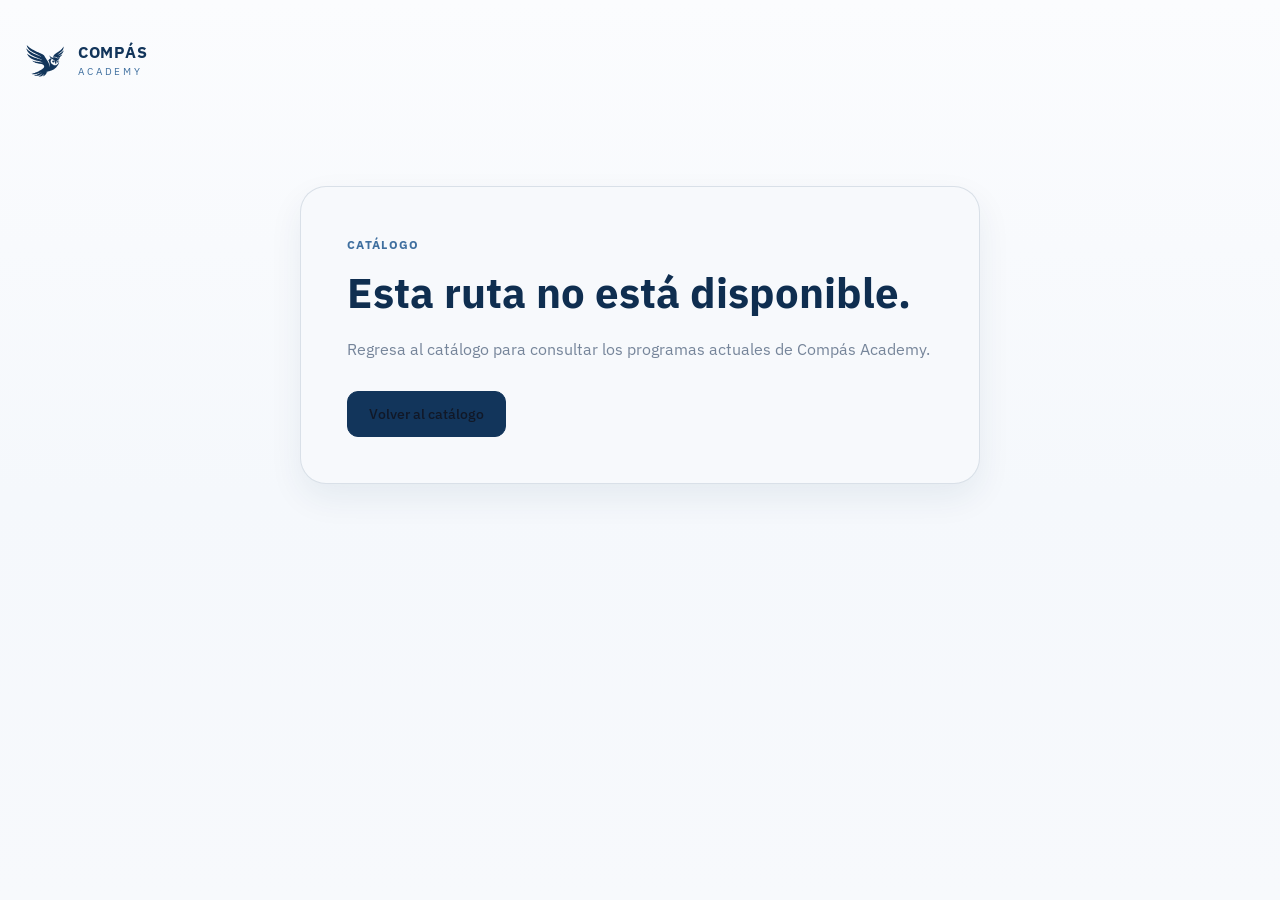
<file: curso.html>
<!doctype html>
<html lang="es">
<head>
  <meta charset="utf-8">
  <meta http-equiv="Content-Security-Policy" content="upgrade-insecure-requests">
  <script>
    if (location.protocol === 'http:' && location.hostname === 'aula.proyectocompas.com') {
      location.replace('https://' + location.host + location.pathname + location.search + location.hash);
    }
  </script>
  <meta name="viewport" content="width=device-width,initial-scale=1,viewport-fit=cover">
  <meta name="theme-color" content="#12355B">
  <meta name="description" content="Programa de Compás Academy. Formación práctica para aplicar tecnología con dirección.">
  <meta name="application-name" content="Compás Academy">
  <meta property="og:title" content="Compás Academy | Programa">
  <meta property="og:description" content="Formación profesional dentro del ecosistema Compás Evolution.">
  <meta property="og:image" content="https://aula.proyectocompas.com/brand/academy/icon.svg?v=29.2.0">
  <meta property="og:type" content="website">
  <link rel="canonical" href="https://aula.proyectocompas.com/curso.html">
  <title>Programa | Compás Academy</title>
  <link rel="icon" type="image/svg+xml" href="brand/academy/icon.svg?v=29.2.0">
  <link rel="apple-touch-icon" href="brand/academy/icon.svg?v=29.2.0">
  <link rel="stylesheet" href="academy-course-landings-v27.css?v=27.0.0">
  <link rel="stylesheet" href="academy-brand-v29.css?v=29.2.0">
  <link rel="stylesheet" href="academy-learning-v31.css?v=31.0.0">
</head>
<body class="course-detail-body">
  <a class="skip-link" href="#main-content" style="position:absolute;left:-9999px;top:8px">Saltar al contenido principal</a>
  <div id="course-landing-app"></div>
  <script src="academy-course-landings-v27.js?v=27.0.0"></script>
  <script src="academy-brand-v29.js?v=29.2.0"></script>
  <script src="academy-learning-v31.js?v=31.0.0"></script>
</body>
</html>
</file>
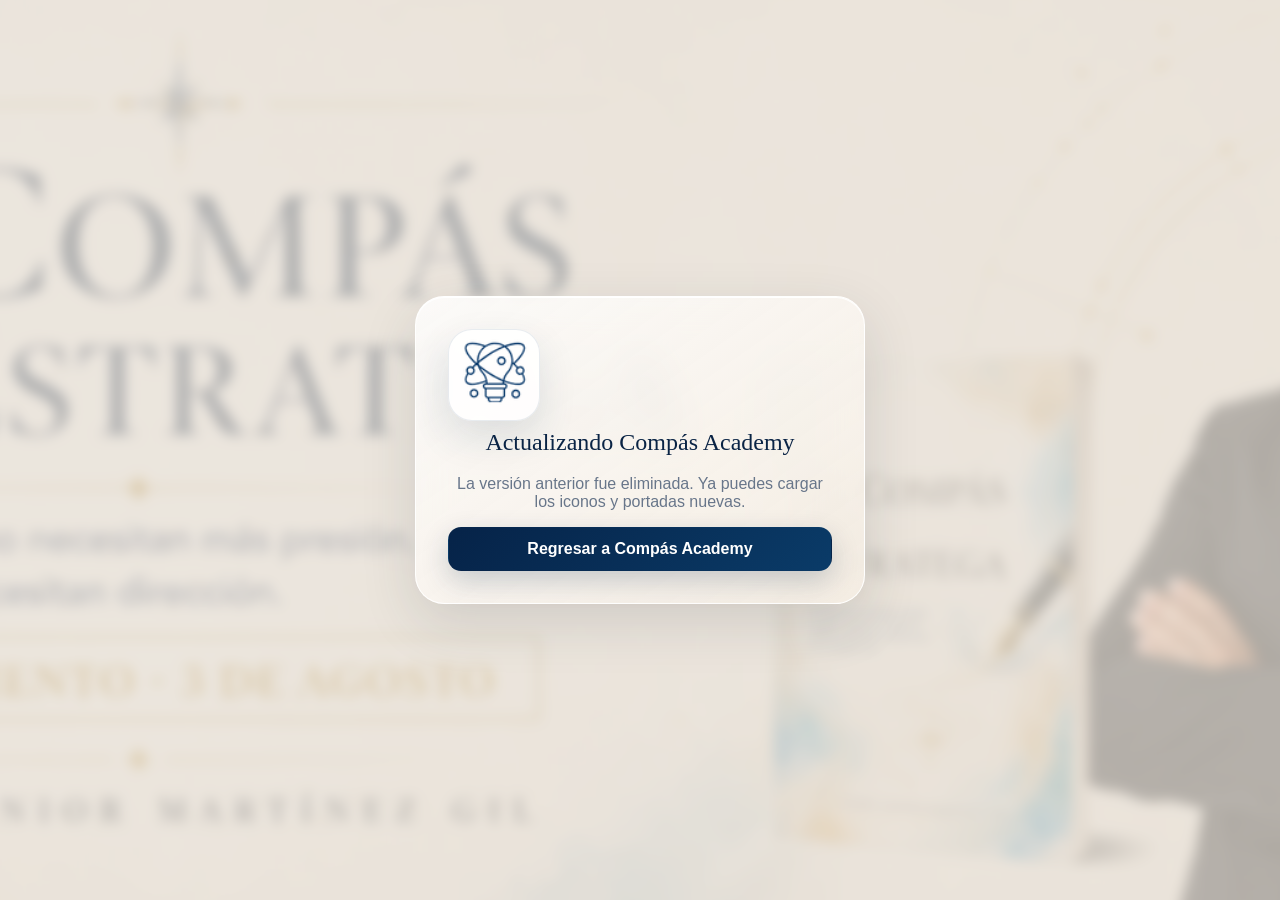
<file: limpiar-cache.html>
<!doctype html>
<html lang="es">
<head>
  <meta charset="utf-8">
  <meta name="viewport" content="width=device-width,initial-scale=1">
  <meta name="theme-color" content="#17344B">
  <title>Actualizar Compás Academy</title>
  <link rel="icon" type="image/png" href="brand/academy/favicon.png?v=11.1.0">
  <link rel="apple-touch-icon" href="brand/academy/apple-touch.png?v=11.1.0">
  <link rel="stylesheet" href="styles.css?v=6.0.15">
  <link rel="stylesheet" href="academy-brand-v11.css?v=11.1.0">
</head>
<body>
  <main class="login-screen">
    <section class="login-card glass loading-card">
      <img class="official-lockup" src="brand/academy/logo.png?v=11.1.0" alt="Compás Academy" data-academy-brand-v11="official">
      <h1>Actualizando Compás Academy</h1>
      <p id="status">Eliminando iconos, imágenes y archivos guardados de la versión anterior…</p>
      <div class="spinner" id="spinner"></div>
      <a class="btn btn-primary hide" id="return-link" href="./">Regresar a Compás Academy</a>
    </section>
  </main>
  <script>
    (async () => {
      const status = document.querySelector('#status');
      const spinner = document.querySelector('#spinner');
      const link = document.querySelector('#return-link');

      try {
        if ('serviceWorker' in navigator) {
          const registrations = await navigator.serviceWorker.getRegistrations();
          await Promise.all(registrations.map(registration => registration.unregister()));
        }

        if ('caches' in window) {
          const keys = await caches.keys();
          await Promise.all(keys.map(key => caches.delete(key)));
        }

        localStorage.removeItem('aula_v2_logged_in');
        sessionStorage.clear();

        status.textContent = 'La versión anterior fue eliminada. Ya puedes cargar los iconos y portadas nuevas.';
      } catch (error) {
        console.error(error);
        status.textContent = 'Se limpió lo posible. Ya puedes regresar a Compás Academy.';
      }

      spinner.classList.add('hide');
      link.classList.remove('hide');
      setTimeout(() => location.replace('./?actualizacion=11.1.0'), 1800);
    })();
  </script>
</body>
</html>
</file>
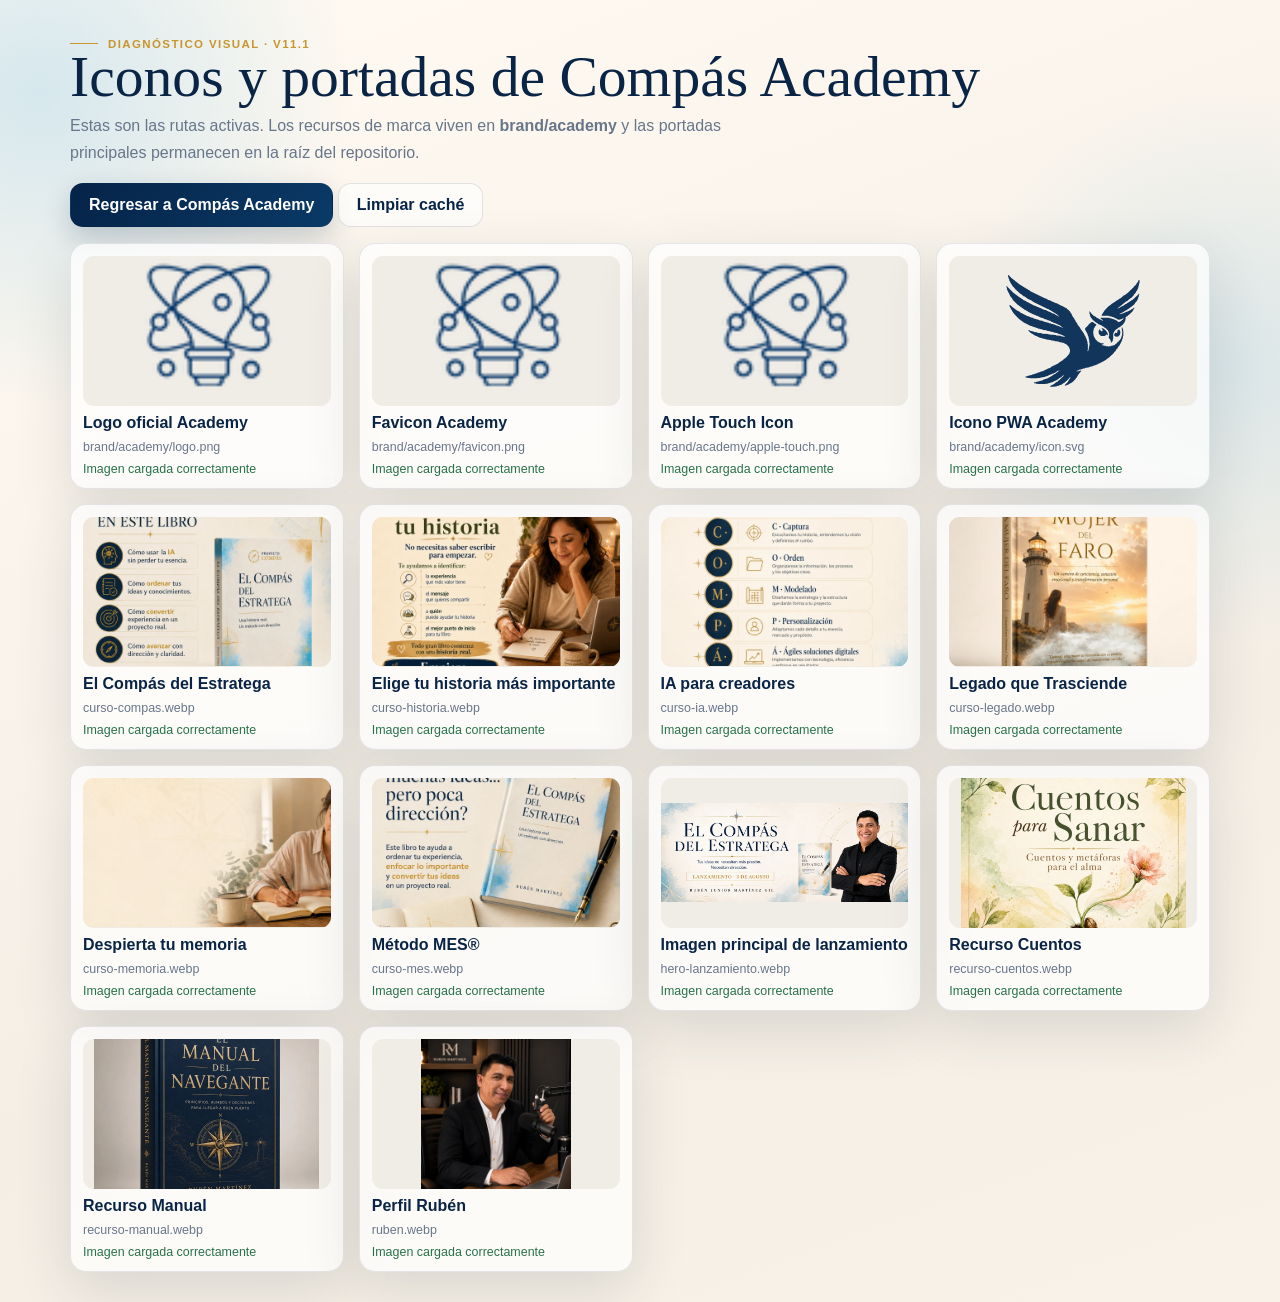
<file: verificar-imagenes.html>
<!doctype html>
<html lang="es">
<head>
  <meta charset="utf-8">
  <meta name="viewport" content="width=device-width,initial-scale=1">
  <meta name="theme-color" content="#17344B">
  <title>Verificar imágenes — Compás Academy</title>
  <link rel="icon" type="image/png" href="brand/academy/favicon.png?v=11.1.0">
  <link rel="apple-touch-icon" href="brand/academy/apple-touch.png?v=11.1.0">
  <link rel="stylesheet" href="styles.css?v=6.0.15">
  <style>
    .verify-page{max-width:1200px;margin:auto;padding:30px}
    .verify-grid{display:grid;grid-template-columns:repeat(auto-fit,minmax(220px,1fr));gap:15px}
    .image-test{background:rgba(255,255,255,.72);padding:12px;border-radius:16px;border:1px solid rgba(10,36,69,.10);box-shadow:var(--shadow)}
    .image-test img{width:100%;height:150px;object-fit:contain;background:#f0ede7;border-radius:11px}
    .image-test strong,.image-test span{display:block;margin-top:8px;overflow-wrap:anywhere}
    .image-test span{color:var(--muted);font-size:.78rem}
    .ok{color:#287248!important}.bad{color:#a13f3f!important}
  </style>
</head>
<body>
  <main class="verify-page">
    <span class="eyebrow">Diagnóstico visual · V11.1</span>
    <h1 class="page-title">Iconos y portadas de Compás Academy</h1>
    <p class="page-subtitle">Estas son las rutas activas. Los recursos de marca viven en <strong>brand/academy</strong> y las portadas principales permanecen en la raíz del repositorio.</p>
    <p><a class="btn btn-primary" href="./">Regresar a Compás Academy</a> <a class="btn btn-secondary" href="limpiar-cache.html">Limpiar caché</a></p>
    <section class="verify-grid" id="verify-grid"></section>
  </main>
  <script>
    const VERSION = '11.1.0';
    const assets = [
      ['brand/academy/logo.png', 'Logo oficial Academy'],
      ['brand/academy/favicon.png', 'Favicon Academy'],
      ['brand/academy/apple-touch.png', 'Apple Touch Icon'],
      ['brand/academy/icon.svg', 'Icono PWA Academy'],
      ['curso-compas.webp', 'El Compás del Estratega'],
      ['curso-historia.webp', 'Elige tu historia más importante'],
      ['curso-ia.webp', 'IA para creadores'],
      ['curso-legado.webp', 'Legado que Trasciende'],
      ['curso-memoria.webp', 'Despierta tu memoria'],
      ['curso-mes.webp', 'Método MES®'],
      ['hero-lanzamiento.webp', 'Imagen principal de lanzamiento'],
      ['recurso-cuentos.webp', 'Recurso Cuentos'],
      ['recurso-manual.webp', 'Recurso Manual'],
      ['ruben.webp', 'Perfil Rubén']
    ];

    const grid = document.querySelector('#verify-grid');
    grid.innerHTML = assets.map(([src, label]) => `
      <article class="image-test">
        <img src="${src}?v=${VERSION}" alt="${label}">
        <strong>${label}</strong>
        <span>${src}</span>
        <span class="pending">Esperando imagen…</span>
      </article>
    `).join('');

    document.querySelectorAll('.image-test').forEach(card => {
      const img = card.querySelector('img');
      const status = card.querySelector('.pending');
      img.addEventListener('load', () => {
        status.textContent = 'Imagen cargada correctamente';
        status.className = 'ok';
      });
      img.addEventListener('error', () => {
        status.textContent = 'Archivo no encontrado';
        status.className = 'bad';
      });
      if (img.complete) {
        img.naturalWidth ? img.dispatchEvent(new Event('load')) : img.dispatchEvent(new Event('error'));
      }
    });
  </script>
</body>
</html>
</file>
<file: academy-course-landings-v27.css>
:root{--course-blue:#123f69;--course-night:#102b3f;--course-green:#176a52;--course-gold:#d3a23a;--course-ink:#22313d;--course-muted:#6b7c89;--course-border:rgba(16,43,63,.12);--course-shadow:0 24px 70px rgba(16,43,63,.11)}.catalog-detail-link{min-width:132px}.catalog-detail-actions{margin-top:18px}.course-detail-body{margin:0;min-height:100vh;color:var(--course-ink);background:radial-gradient(circle at 12% 8%,rgba(18,63,105,.08),transparent 31rem),radial-gradient(circle at 88% 12%,rgba(23,106,82,.07),transparent 28rem),#f6f8fb;font-family:Inter,ui-sans-serif,system-ui,-apple-system,BlinkMacSystemFont,"Segoe UI",sans-serif}.course-detail-body *{box-sizing:border-box}.course-detail-body a{color:inherit}.course-public-shell{width:min(1240px,calc(100% - 40px));margin:0 auto}.course-public-header{min-height:88px;display:grid;grid-template-columns:1fr auto 1fr;align-items:center;gap:28px;border-bottom:1px solid var(--course-border)}.course-brand-link{display:inline-flex;align-items:center;gap:12px;width:fit-content;color:var(--course-night);text-decoration:none}.course-brand-link img{width:46px;height:46px;object-fit:contain}.course-brand-link span{display:grid;gap:2px}.course-brand-link strong{font-size:13px;letter-spacing:.12em}.course-brand-link small{color:var(--course-muted);font-size:11px}.course-public-header nav{display:flex;align-items:center;gap:24px}.course-public-header nav a,.course-header-login{color:#536977;font-size:14px;font-weight:650;text-decoration:none}.course-public-header nav a:hover,.course-header-login:hover{color:var(--course-blue)}.course-header-login{justify-self:end;padding:11px 18px;border:1px solid var(--course-border);border-radius:999px;background:rgba(255,255,255,.76)}.course-detail-hero{display:grid;grid-template-columns:minmax(0,1.45fr) minmax(300px,.65fr);gap:56px;align-items:center;padding:84px 0 74px}.course-back-link{display:inline-flex;margin-bottom:30px;color:var(--course-blue);font-size:14px;font-weight:750;text-decoration:none}.course-badges{display:flex;flex-wrap:wrap;gap:10px;margin-bottom:20px}.course-badges span{display:inline-flex;align-items:center;min-height:30px;padding:0 12px;border:1px solid rgba(18,63,105,.12);border-radius:999px;background:rgba(18,63,105,.07);color:var(--course-blue);font-size:12px;font-weight:800;letter-spacing:.04em}.course-badges .is-available{background:rgba(23,106,82,.1);color:var(--course-green)}.course-badges .is-preparing{background:rgba(211,162,58,.12);color:#8a6517}.course-detail-copy h1{max-width:850px;margin:0;color:var(--course-night);font-size:clamp(42px,6vw,74px);line-height:.98;letter-spacing:-.05em}.course-lead{max-width:760px;margin:24px 0 0;color:var(--course-blue);font-size:clamp(20px,2.4vw,29px);line-height:1.35;font-weight:720}.course-description{max-width:760px;margin:18px 0 0;color:#5e7180;font-size:17px;line-height:1.75}.course-hero-actions{display:flex;flex-wrap:wrap;gap:12px;margin-top:34px}.course-btn{display:inline-flex;min-height:48px;align-items:center;justify-content:center;padding:0 21px;border-radius:12px;font-size:14px;font-weight:800;text-decoration:none;transition:transform 160ms ease,box-shadow 160ms ease,border-color 160ms ease}.course-btn:hover{transform:translateY(-1px)}.course-btn-primary{border:1px solid var(--course-blue);background:var(--course-blue);color:#fff!important;box-shadow:0 12px 30px rgba(18,63,105,.18)}.course-btn-secondary{border:1px solid var(--course-border);background:rgba(255,255,255,.78);color:var(--course-night)}.course-summary-card{position:relative;overflow:hidden;padding:34px;border:1px solid rgba(255,255,255,.55);border-radius:28px;background:linear-gradient(155deg,rgba(255,255,255,.94),rgba(238,244,248,.84));box-shadow:var(--course-shadow);backdrop-filter:blur(18px)}.course-summary-card::before{content:"";position:absolute;width:180px;height:180px;right:-70px;top:-65px;border-radius:50%;background:rgba(18,63,105,.07)}.course-summary-card>img{width:88px;height:88px;object-fit:contain;margin-bottom:25px}.course-eyebrow{display:inline-block;color:var(--course-green);font-size:12px;font-weight:850;letter-spacing:.11em;text-transform:uppercase}.course-summary-card dl{display:grid;gap:0;margin:26px 0 0}.course-summary-card dl div{display:flex;justify-content:space-between;gap:20px;padding:15px 0;border-top:1px solid var(--course-border)}.course-summary-card dt{color:var(--course-muted);font-size:13px}.course-summary-card dd{margin:0;color:var(--course-night);font-size:13px;font-weight:800;text-align:right}.course-summary-card>p{margin:24px 0 0;color:#607381;font-size:14px;line-height:1.7}.course-detail-section{padding:74px 0;border-top:1px solid var(--course-border)}.course-section-heading{max-width:820px;margin-bottom:36px}.course-section-heading h2,.course-audience-section h2,.course-requirements-grid h2,.course-final-cta h2{margin:10px 0 0;color:var(--course-night);font-size:clamp(30px,4vw,48px);line-height:1.08;letter-spacing:-.035em}.course-section-heading>p{margin:16px 0 0;color:var(--course-muted);line-height:1.7}.course-outcomes-grid{display:grid;grid-template-columns:repeat(2,minmax(0,1fr));gap:16px}.course-outcomes-grid article{display:grid;grid-template-columns:44px 1fr;gap:18px;align-items:start;padding:24px;border:1px solid var(--course-border);border-radius:20px;background:rgba(255,255,255,.72)}.course-outcomes-grid article>span{display:grid;width:42px;height:42px;place-items:center;border-radius:12px;background:rgba(18,63,105,.08);color:var(--course-blue);font-size:12px;font-weight:850}.course-outcomes-grid p{margin:4px 0 0;color:#506572;line-height:1.65}.course-program-section{display:grid;grid-template-columns:minmax(280px,.7fr) minmax(0,1.3fr);gap:64px;align-items:start}.course-syllabus{display:grid;gap:12px}.course-syllabus article{display:grid;grid-template-columns:54px 1fr;gap:20px;padding:22px;border:1px solid var(--course-border);border-radius:18px;background:rgba(255,255,255,.78)}.course-syllabus article>span{color:var(--course-gold);font-size:13px;font-weight:900;letter-spacing:.08em}.course-syllabus h3{margin:0;color:var(--course-night);font-size:18px}.course-syllabus p{margin:7px 0 0;color:var(--course-muted);line-height:1.6}.course-audience-section{display:grid;grid-template-columns:.8fr 1.2fr;gap:64px;align-items:start}.course-audience-section ul{display:grid;gap:12px;margin:0;padding:0;list-style:none}.course-audience-section li{position:relative;padding:19px 20px 19px 52px;border:1px solid var(--course-border);border-radius:16px;background:rgba(255,255,255,.68);color:#506572;line-height:1.6}.course-audience-section li::before{content:"✓";position:absolute;left:20px;top:19px;color:var(--course-green);font-weight:900}.course-requirements-grid{display:grid;grid-template-columns:repeat(2,minmax(0,1fr));gap:18px}.course-requirements-grid article{padding:32px;border:1px solid var(--course-border);border-radius:22px;background:rgba(255,255,255,.74)}.course-requirements-grid h2{font-size:30px}.course-requirements-grid p{margin:16px 0 0;color:var(--course-muted);line-height:1.75}.course-final-cta{display:grid;grid-template-columns:1fr auto;gap:32px;align-items:center;margin:44px 0 78px;padding:42px;border-radius:28px;background:linear-gradient(135deg,var(--course-night),#173f5d);box-shadow:0 24px 64px rgba(16,43,63,.18)}.course-final-cta .course-eyebrow{color:#9fc5b7}.course-final-cta h2{max-width:760px;color:#fff}.course-final-cta p{max-width:720px;margin:14px 0 0;color:rgba(255,255,255,.74);line-height:1.7}.course-public-footer{display:flex;justify-content:space-between;gap:24px;padding:28px 0 40px;border-top:1px solid var(--course-border);color:var(--course-muted);font-size:13px}.course-public-footer>div{display:flex;flex-wrap:wrap;gap:14px}.course-public-footer strong{color:var(--course-night)}.course-public-footer a{font-weight:700;text-decoration:none}.course-not-found{padding-top:40px}.course-not-found-card{max-width:680px;margin:100px auto;padding:46px;border:1px solid var(--course-border);border-radius:26px;background:#fff;box-shadow:var(--course-shadow)}.course-not-found-card h1{margin:12px 0 0;color:var(--course-night);font-size:42px}.course-not-found-card p{margin:16px 0 28px;color:var(--course-muted);line-height:1.7}@media(max-width:900px){.course-public-header{grid-template-columns:1fr auto}.course-public-header nav{display:none}.course-detail-hero,.course-program-section,.course-audience-section{grid-template-columns:1fr;gap:34px}.course-detail-hero{padding-top:52px}.course-summary-card{max-width:620px}.course-outcomes-grid,.course-requirements-grid{grid-template-columns:1fr}.course-final-cta{grid-template-columns:1fr}}@media(max-width:620px){.course-public-shell{width:min(100% - 24px,1240px)}.course-public-header{min-height:74px}.course-brand-link img{width:40px;height:40px}.course-brand-link small{display:none}.course-header-login{padding:9px 12px;font-size:12px}.course-detail-copy h1{font-size:42px}.course-lead{font-size:20px}.course-detail-section{padding:52px 0}.course-outcomes-grid article,.course-syllabus article{grid-template-columns:1fr}.course-summary-card,.course-requirements-grid article,.course-final-cta,.course-not-found-card{padding:26px;border-radius:20px}.course-public-footer{flex-direction:column}}@media(prefers-reduced-motion:reduce){.course-btn{transition:none}.course-btn:hover{transform:none}}
</file>
<file: academy-brand-v29.css>
@import url('https://fonts.googleapis.com/css2?family=IBM+Plex+Sans:wght@300;400;500;700&display=swap');

/* Compás Academy · Brand System V29
   Alineado con Manual de Marca Compás Evolution v1.0 · Agosto 2026. */
:root{
  --compas-blue:#12355B;
  --compas-future-blue:#3F6F9F;
  --compas-signal-yellow:#E6C400;
  --compas-ice:#F7F9FC;
  --compas-graphite:#111827;

  /* Compatibilidad con capas visuales anteriores. */
  --navy:var(--compas-blue);
  --navy-2:var(--compas-blue);
  --sky:var(--compas-ice);
  --sky-2:var(--compas-future-blue);
  --cream:var(--compas-ice);
  --paper:var(--compas-ice);
  --green:var(--compas-future-blue);
  --green-2:var(--compas-blue);
  --yellow:var(--compas-signal-yellow);
  --gold:var(--compas-signal-yellow);
  --gold-2:var(--compas-signal-yellow);
  --ink:var(--compas-graphite);
  --muted:#5F6F82;
  --line:rgba(18,53,91,.13);
  --gold-line:rgba(230,196,0,.28);
  --shadow:0 18px 48px rgba(18,53,91,.10);

  --course-blue:var(--compas-blue);
  --course-night:var(--compas-blue);
  --course-green:var(--compas-future-blue);
  --course-gold:var(--compas-signal-yellow);
  --course-ink:var(--compas-graphite);
  --course-muted:#5F6F82;
  --course-border:rgba(18,53,91,.13);
  --course-shadow:0 24px 64px rgba(18,53,91,.10);
}

html,body,button,input,select,textarea{
  font-family:"IBM Plex Sans","Inter",ui-sans-serif,system-ui,-apple-system,BlinkMacSystemFont,"Segoe UI",sans-serif!important;
}
body,.course-detail-body{
  color:var(--compas-graphite)!important;
  background:var(--compas-ice)!important;
}
body::before{background-image:none!important;opacity:0!important}

h1,h2,h3,h4,h5,h6,
.catalog-hero h1,.public-section-heading h2,.public-book-section h2,.instructor-section h2,
.course-detail-copy h1,.course-section-heading h2,.course-audience-section h2,.course-requirements-grid h2,.course-final-cta h2{
  font-family:"IBM Plex Sans","Inter",sans-serif!important;
  color:var(--compas-graphite);
}
h1,h2,.catalog-hero h1,.course-detail-copy h1{font-weight:700!important}
h3,h4,h5,h6{font-weight:500!important}
p,li,small,label,input,select,textarea{font-weight:400}
button,.btn,.course-btn,.nav-link{font-weight:500!important}

::selection{background:rgba(230,196,0,.34);color:var(--compas-graphite)}
:focus-visible{outline:3px solid rgba(230,196,0,.85)!important;outline-offset:3px!important}

/* Logotipo: sin deformaciones, recolores por filtro, sombras o efectos. */
img[data-academy-brand-v29="official"]{
  object-fit:contain!important;
  object-position:center!important;
  filter:none!important;
  transform:none!important;
  image-rendering:auto!important;
}
.sidebar .brand img[data-academy-brand-v29="official"]{
  width:62px!important;height:62px!important;padding:0!important;
  background:transparent!important;border:0!important;border-radius:0!important;box-shadow:none!important;
}
.official-lockup[data-academy-brand-v29="official"],
.loading-card img[data-academy-brand-v29="official"],
.login-brand img[data-academy-brand-v29="official"]{
  width:108px!important;height:108px!important;padding:0!important;
  background:transparent!important;border:0!important;border-radius:0!important;box-shadow:none!important;
}
.academy-orbit-card img[data-academy-brand-v29="official"],
.dash-v9-empty-logo img[data-academy-brand-v29="official"],
.dash-v9-welcome aside img[data-academy-brand-v29="official"]{
  background:transparent!important;border:0!important;box-shadow:none!important;padding:0!important;
}

/* Wordmark común del ecosistema. */
.sidebar .brand>span,.academy-wordmark span,.course-brand-link span,.brand-wordmark{
  display:grid!important;gap:2px!important;line-height:1!important;
}
.sidebar .brand strong,.academy-wordmark strong,.course-brand-link strong,.brand-wordmark strong{
  font-family:"IBM Plex Sans","Inter",sans-serif!important;
  font-size:1rem!important;font-weight:700!important;letter-spacing:.045em!important;text-transform:uppercase!important;
}
.sidebar .brand>span>span,.academy-wordmark small,.course-brand-link small,.brand-wordmark small{
  margin-top:5px!important;
  font-family:"IBM Plex Sans","Inter",sans-serif!important;
  font-size:.64rem!important;font-weight:400!important;letter-spacing:.28em!important;text-transform:uppercase!important;
}
.sidebar .brand strong{color:var(--compas-ice)!important}
.sidebar .brand>span>span{color:rgba(247,249,252,.78)!important}
.academy-wordmark strong,.course-brand-link strong{color:var(--compas-blue)!important}
.academy-wordmark small,.course-brand-link small{color:var(--compas-future-blue)!important}

/* Superficies institucionales. */
.glass,.login-card,.auth-layout .login-card,.dashboard-summary article,.course-card,.learning-course-card,
.resource-card,.settings-card,.profile-card,.admin-card,.catalog-card,.instructor-section,
.course-summary-card,.course-outcomes-grid article,.course-syllabus article,.course-requirements-grid article,.course-not-found-card{
  background:var(--compas-ice)!important;
  border-color:rgba(18,53,91,.13)!important;
  box-shadow:0 14px 34px rgba(18,53,91,.07)!important;
}
.topbar,.mobile-nav,.academy-public-header{background:rgba(247,249,252,.96)!important;border-color:rgba(18,53,91,.13)!important}
.sidebar,.academy-public-footer,.course-final-cta,.academy-route-card{
  background:var(--compas-blue)!important;
}
.sidebar::before{display:none!important}

/* Acciones. Signal Yellow solo como acento de decisión. */
.btn-primary,.course-btn-primary{
  background:var(--compas-signal-yellow)!important;
  color:var(--compas-graphite)!important;
  border-color:var(--compas-signal-yellow)!important;
  box-shadow:none!important;
}
.btn-primary:hover,.course-btn-primary:hover{filter:brightness(.97)!important}
.btn-secondary,.course-btn-secondary{
  background:transparent!important;
  color:var(--compas-blue)!important;
  border-color:rgba(18,53,91,.25)!important;
  box-shadow:none!important;
}
.sidebar .nav-link.active{box-shadow:inset 3px 0 0 var(--compas-signal-yellow)!important}
.nav-icon,.badge,.course-syllabus article>span{color:var(--compas-signal-yellow)!important}
.badge{background:rgba(230,196,0,.16)!important}

/* Future Blue reemplaza acentos verdes anteriores. */
.eyebrow,.product-kicker,.text-link,.auth-link,.back-link,.topbar-heading small,
.catalog-card-body>small,.course-eyebrow,.course-back-link{color:var(--compas-future-blue)!important}
.status-pill.available,.toast[data-type="success"]{background:var(--compas-future-blue)!important;color:var(--compas-ice)!important}
.spinner{border-color:rgba(18,53,91,.12)!important;border-top-color:var(--compas-future-blue)!important}
.progress-track>span,.mini-progress>span,.learning-progress-track>span{background:var(--compas-future-blue)!important}

/* Public / curso: sin verdes fuera de paleta. */
.course-detail-body{background:var(--compas-ice)!important}
.course-badges .is-available{background:rgba(63,111,159,.11)!important;color:var(--compas-future-blue)!important}
.course-badges .is-preparing{background:rgba(230,196,0,.13)!important;color:#6B5A00!important}
.course-audience-section li::before{color:var(--compas-future-blue)!important}
.course-final-cta .course-eyebrow{color:var(--compas-signal-yellow)!important}
.course-final-cta h2,.course-final-cta p{color:var(--compas-ice)!important}

/* Marca en fondos oscuros: Ice White, sin placa blanca ni efectos. */
.sidebar img[data-academy-on-dark="true"],
.academy-public-footer img[data-academy-on-dark="true"],
.auth-story img[data-academy-on-dark="true"]{
  background:transparent!important;border:0!important;border-radius:0!important;box-shadow:none!important;padding:0!important;
}

@media(max-width:760px){
  .sidebar .brand strong,.academy-wordmark strong,.course-brand-link strong{font-size:.84rem!important}
  .sidebar .brand>span>span,.academy-wordmark small,.course-brand-link small{font-size:.56rem!important;letter-spacing:.22em!important}
}
</file>
<file: academy-learning-v31.css>
/* Compás Academy · Premium Learning Experience V31
   Catálogo, ficha de curso y experiencia de lección. */

:root{
  --learn-blue:#12355B;
  --learn-blue-2:#1D4B78;
  --learn-future:#3F6F9F;
  --learn-yellow:#E6C400;
  --learn-ice:#F7F9FC;
  --learn-white:#FFFFFF;
  --learn-graphite:#111827;
  --learn-copy:#45556B;
  --learn-muted:#76859A;
  --learn-line:rgba(18,53,91,.10);
  --learn-line-strong:rgba(18,53,91,.16);
  --learn-soft:#EEF3F8;
  --learn-shadow:0 18px 46px rgba(18,53,91,.09);
  --learn-shadow-lg:0 28px 72px rgba(18,53,91,.14);
  --learn-radius:24px;
}

/* =========================================================
   MIS CURSOS / CATÁLOGO PRIVADO
   ========================================================= */
body.premium-ui-v8 .courses-page-heading{
  display:flex;
  align-items:flex-end;
  justify-content:space-between;
  gap:28px;
  margin:0 0 22px;
  padding:28px 30px;
  border:1px solid var(--learn-line);
  border-radius:26px;
  background:linear-gradient(135deg,rgba(255,255,255,.96),rgba(247,249,252,.78));
  box-shadow:0 12px 34px rgba(18,53,91,.06);
}
body.premium-ui-v8 .courses-page-heading .page-title{
  margin:6px 0 8px!important;
  font-size:clamp(2.3rem,4vw,3.7rem)!important;
  line-height:1!important;
  letter-spacing:-.045em!important;
}
body.premium-ui-v8 .courses-page-heading .page-subtitle{margin:0!important;max-width:720px!important}
body.premium-ui-v8 .courses-overview{
  display:grid;
  grid-template-columns:repeat(3,minmax(0,1fr));
  gap:14px;
  margin:0 0 22px;
}
body.premium-ui-v8 .courses-overview article{
  min-height:92px;
  padding:18px 20px;
  display:flex;
  align-items:center;
  gap:14px;
  border:1px solid var(--learn-line);
  border-radius:18px;
  background:#fff;
  box-shadow:0 8px 24px rgba(18,53,91,.045);
}
body.premium-ui-v8 .courses-overview article>span{
  width:42px;height:42px;display:grid;place-items:center;flex:0 0 42px;
  border-radius:12px;background:var(--learn-soft);color:var(--learn-blue);font-weight:800;
}
body.premium-ui-v8 .courses-overview strong{display:block;color:var(--learn-graphite);font-size:1.25rem;line-height:1.1}
body.premium-ui-v8 .courses-overview small{display:block;margin-top:4px;color:var(--learn-muted);font-size:.72rem}

body.premium-ui-v8 .continue-learning-panel{
  display:grid;
  grid-template-columns:minmax(320px,.82fr) minmax(0,1.18fr);
  min-height:330px;
  overflow:hidden;
  margin:0 0 34px;
  border:1px solid var(--learn-line);
  border-radius:28px;
  background:#fff;
  box-shadow:var(--learn-shadow);
}
body.premium-ui-v8 .continue-learning-image{position:relative;min-height:330px;overflow:hidden;background:var(--learn-soft)}
body.premium-ui-v8 .continue-learning-image::after{
  content:"";position:absolute;inset:0;
  background:linear-gradient(180deg,transparent 48%,rgba(13,38,66,.32));pointer-events:none;
}
body.premium-ui-v8 .continue-learning-image img{width:100%;height:100%;object-fit:cover}
body.premium-ui-v8 .continue-learning-content{
  display:flex;flex-direction:column;justify-content:center;padding:34px clamp(28px,4vw,48px);
}
body.premium-ui-v8 .continue-learning-content h2{
  margin:7px 0 12px!important;color:var(--learn-graphite)!important;
  font-size:clamp(2rem,3vw,3rem)!important;line-height:1.04!important;letter-spacing:-.04em!important;
}
body.premium-ui-v8 .continue-learning-content>p{margin:0;color:var(--learn-copy);line-height:1.7;max-width:720px}
body.premium-ui-v8 .continue-progress-row{display:grid;grid-template-columns:1fr auto;gap:13px;align-items:center;margin-top:24px}
body.premium-ui-v8 .continue-progress-row strong{color:var(--learn-blue);font-size:.8rem}
body.premium-ui-v8 .continue-learning-actions{display:flex;gap:10px;flex-wrap:wrap;margin-top:22px}

body.premium-ui-v8 .courses-list-heading{
  display:flex;justify-content:space-between;align-items:flex-end;gap:18px;margin:0 0 12px;
}
body.premium-ui-v8 .courses-list-heading h2{margin:4px 0 0!important;font-size:1.75rem!important;color:var(--learn-graphite)!important}
body.premium-ui-v8 #course-result-count{color:var(--learn-muted);font-size:.75rem;font-weight:600}
body.premium-ui-v8 .courses-filters{margin:0 0 18px!important;gap:7px!important}
body.premium-ui-v8 .courses-filters .filter-button{
  padding:9px 13px!important;border-radius:11px!important;background:#fff!important;border:1px solid var(--learn-line)!important;
  color:#5A6B80!important;font-size:.73rem;font-weight:600!important;box-shadow:none!important;
}
body.premium-ui-v8 .courses-filters .filter-button.active{
  background:var(--learn-blue)!important;border-color:var(--learn-blue)!important;color:#fff!important;
}
body.premium-ui-v8 .learning-course-list{display:grid!important;grid-template-columns:repeat(2,minmax(0,1fr));gap:18px!important}
body.premium-ui-v8 .learning-course-card{
  min-width:0!important;display:grid!important;grid-template-columns:210px minmax(0,1fr)!important;
  border:1px solid var(--learn-line)!important;border-radius:22px!important;background:#fff!important;
  box-shadow:0 10px 30px rgba(18,53,91,.055)!important;overflow:hidden!important;transition:.2s ease!important;
}
body.premium-ui-v8 .learning-course-card:hover{transform:translateY(-3px)!important;box-shadow:var(--learn-shadow)!important}
body.premium-ui-v8 .learning-course-cover{min-height:100%!important;height:auto!important;position:relative;overflow:hidden;background:var(--learn-soft)}
body.premium-ui-v8 .learning-course-cover img{width:100%;height:100%;min-height:270px;object-fit:cover!important;padding:0!important}
body.premium-ui-v8 .learning-course-cover::after{content:"";position:absolute;inset:0;background:linear-gradient(180deg,transparent 58%,rgba(13,38,66,.25));pointer-events:none}
body.premium-ui-v8 .learning-featured{z-index:2!important;left:12px!important;top:12px!important;background:rgba(255,255,255,.94)!important;color:var(--learn-blue)!important}
body.premium-ui-v8 .learning-course-body{padding:22px!important;gap:17px!important}
body.premium-ui-v8 .learning-course-topline{align-items:center!important}
body.premium-ui-v8 .learning-course-category{color:var(--learn-muted)!important;font-size:.66rem!important}
body.premium-ui-v8 .learning-course-card h3{font-size:1.28rem!important;line-height:1.16!important;letter-spacing:-.025em!important;margin-bottom:7px!important}
body.premium-ui-v8 .learning-course-card p{font-size:.76rem!important;line-height:1.6!important;color:var(--learn-copy)!important}
body.premium-ui-v8 .learning-progress-track{height:6px!important;background:#E9EEF4!important}
body.premium-ui-v8 .learning-progress-track>span{background:linear-gradient(90deg,var(--learn-blue),var(--learn-future))!important}
body.premium-ui-v8 .learning-course-details{grid-template-columns:repeat(2,minmax(0,1fr))!important;gap:8px!important}
body.premium-ui-v8 .learning-course-details>span{padding:10px 11px!important;border-radius:11px!important;background:#F7F9FC!important;border:1px solid rgba(18,53,91,.06)!important}
body.premium-ui-v8 .learning-course-details>span:last-child{grid-column:1/-1}
body.premium-ui-v8 .learning-course-actions{align-items:center!important}
body.premium-ui-v8 .learning-outline-action{color:var(--learn-blue)!important;font-weight:650!important;font-size:.72rem!important}

/* =========================================================
   CONTEXTO PREMIUM DE CURSO
   ========================================================= */
body.premium-ui-v8 .learning-v31-context{
  display:grid;grid-template-columns:minmax(0,1fr) auto;gap:22px;align-items:center;
  margin:0 0 18px;padding:16px 18px;border:1px solid var(--learn-line);border-radius:18px;background:#fff;
  box-shadow:0 8px 24px rgba(18,53,91,.045);
}
body.premium-ui-v8 .learning-v31-context-main{display:grid;grid-template-columns:auto minmax(0,1fr);gap:14px;align-items:center;min-width:0}
body.premium-ui-v8 .learning-v31-progress-ring{
  width:54px;height:54px;border-radius:50%;display:grid;place-items:center;position:relative;flex:0 0 54px;
  background:conic-gradient(var(--learn-blue) var(--learn-progress,0%),#E7EDF4 0);
}
body.premium-ui-v8 .learning-v31-progress-ring::after{content:"";position:absolute;inset:6px;border-radius:50%;background:#fff}
body.premium-ui-v8 .learning-v31-progress-ring strong{position:relative;z-index:1;color:var(--learn-blue);font-size:.72rem}
body.premium-ui-v8 .learning-v31-context-copy{min-width:0}
body.premium-ui-v8 .learning-v31-context-copy small{display:block;color:var(--learn-muted);font-size:.65rem;text-transform:uppercase;letter-spacing:.12em;font-weight:700}
body.premium-ui-v8 .learning-v31-context-copy strong{display:block;margin-top:4px;color:var(--learn-graphite);font-size:.9rem;white-space:nowrap;overflow:hidden;text-overflow:ellipsis}
body.premium-ui-v8 .learning-v31-context-actions{display:flex;gap:8px;align-items:center}

body.premium-ui-v8 .course-head{
  grid-template-columns:minmax(0,1.35fr) minmax(360px,.65fr)!important;
  gap:22px!important;align-items:start!important;
}
body.premium-ui-v8 .course-cover{
  min-height:560px!important;border-radius:28px!important;border:1px solid rgba(18,53,91,.12)!important;
  box-shadow:var(--learn-shadow)!important;background:#0F2E50!important;
}
body.premium-ui-v8 .course-cover::after{
  background:linear-gradient(180deg,rgba(10,30,53,.04) 25%,rgba(10,30,53,.25) 52%,rgba(10,30,53,.92) 100%)!important;
}
body.premium-ui-v8 .course-cover .hero-content{padding:clamp(30px,4vw,48px)!important;max-width:880px!important}
body.premium-ui-v8 .course-cover .badge{background:rgba(255,255,255,.14)!important;border-color:rgba(255,255,255,.24)!important;color:#fff!important;backdrop-filter:blur(10px)}
body.premium-ui-v8 .course-cover h1{color:#fff!important;font-size:clamp(2.7rem,5vw,4.8rem)!important;line-height:.96!important;letter-spacing:-.052em!important;margin:13px 0 14px!important}
body.premium-ui-v8 .course-cover p{color:rgba(255,255,255,.80)!important;line-height:1.65!important;max-width:720px!important;font-size:1rem!important}
body.premium-ui-v8 .course-facts{display:flex!important;flex-wrap:wrap!important;gap:8px!important;margin-top:23px!important}
body.premium-ui-v8 .course-facts>span{min-width:150px!important;padding:10px 12px!important;border-radius:11px!important;background:rgba(255,255,255,.10)!important;border:1px solid rgba(255,255,255,.12)!important;backdrop-filter:blur(8px)}
body.premium-ui-v8 .course-facts small{color:rgba(255,255,255,.58)!important}
body.premium-ui-v8 .course-facts strong{color:#fff!important}
body.premium-ui-v8 .course-cover .progress-line{margin-top:20px!important;color:rgba(255,255,255,.75)!important}
body.premium-ui-v8 .course-cover .progress-track{background:rgba(255,255,255,.16)!important}
body.premium-ui-v8 .course-cover .progress-track span{background:var(--learn-yellow)!important}

body.premium-ui-v8 .course-head>.module-panel,
body.premium-ui-v8 .lesson-layout>.module-panel{
  position:sticky!important;top:104px!important;max-height:calc(100vh - 126px);overflow:auto;
  padding:20px!important;border-radius:22px!important;background:#fff!important;border:1px solid var(--learn-line)!important;
  box-shadow:0 12px 36px rgba(18,53,91,.065)!important;backdrop-filter:none!important;
}
body.premium-ui-v8 .module-panel>h2{margin:0 0 14px!important;color:var(--learn-graphite)!important;font-size:1.15rem!important;letter-spacing:-.025em!important}
body.premium-ui-v8 .module{
  margin:0 0 9px!important;border:1px solid var(--learn-line)!important;border-radius:14px!important;background:#FBFCFE!important;overflow:hidden!important;
}
body.premium-ui-v8 .module[open]{border-color:rgba(18,53,91,.16)!important;background:#fff!important;box-shadow:0 5px 16px rgba(18,53,91,.04)}
body.premium-ui-v8 .module summary{padding:14px!important;align-items:center!important}
body.premium-ui-v8 .module summary strong{font-family:"IBM Plex Sans","Inter",sans-serif!important;font-size:.82rem!important;font-weight:650!important;color:var(--learn-graphite)!important;line-height:1.35!important}
body.premium-ui-v8 .module summary span{font-size:.63rem!important;color:var(--learn-muted)!important}
body.premium-ui-v8 .module-progress-v31{display:inline-flex!important;margin-top:5px!important;color:var(--learn-future)!important;font-weight:650!important}
body.premium-ui-v8 .lesson-list{border-color:var(--learn-line)!important}
body.premium-ui-v8 .lesson-item{
  grid-template-columns:30px minmax(0,1fr) auto!important;padding:10px 12px!important;gap:9px!important;border-color:rgba(18,53,91,.06)!important;
}
body.premium-ui-v8 .lesson-item>a{min-width:0}
body.premium-ui-v8 .lesson-item>a strong{display:block;font-size:.72rem!important;line-height:1.35!important;color:#33465C!important;white-space:nowrap;overflow:hidden;text-overflow:ellipsis}
body.premium-ui-v8 .lesson-item>a small,body.premium-ui-v8 .lesson-item>small{font-size:.58rem!important;color:#8A96A6!important}
body.premium-ui-v8 .lesson-item button{width:27px!important;height:27px!important;border-radius:9px!important;font-size:.62rem!important;background:#F0F4F8!important;color:var(--learn-blue)!important;border-color:rgba(18,53,91,.10)!important}
body.premium-ui-v8 .lesson-item.completed button{background:#426F63!important;color:#fff!important}
body.premium-ui-v8 .lesson-item.is-current-v31{background:rgba(63,111,159,.07)!important}
body.premium-ui-v8 .lesson-item.is-current-v31>a strong{color:var(--learn-blue)!important}

/* =========================================================
   ZONA DE ESTUDIO / LECCIÓN
   ========================================================= */
body.premium-ui-v8[data-academy-view="lesson"] .page>.back-link{margin-bottom:10px!important}
body.premium-ui-v8[data-academy-view="lesson"] .page>.eyebrow{margin-top:2px}
body.premium-ui-v8[data-academy-view="lesson"] .page>.page-title{
  margin:7px 0 8px!important;font-size:clamp(2.4rem,4.5vw,4.2rem)!important;line-height:1!important;letter-spacing:-.047em!important;max-width:1000px;
}
body.premium-ui-v8[data-academy-view="lesson"] .page>.page-subtitle{margin-bottom:18px!important}
body.premium-ui-v8 .lesson-study-nav-v31{
  display:grid;grid-template-columns:minmax(0,1fr) auto;gap:18px;align-items:center;
  margin:0 0 18px;padding:14px 16px;border:1px solid var(--learn-line);border-radius:17px;background:#fff;box-shadow:0 7px 22px rgba(18,53,91,.04);
}
body.premium-ui-v8 .lesson-study-meta-v31{min-width:0}
body.premium-ui-v8 .lesson-study-meta-v31>div:first-child{display:flex;justify-content:space-between;gap:16px;align-items:center;margin-bottom:8px}
body.premium-ui-v8 .lesson-study-meta-v31 span{color:var(--learn-muted);font-size:.67rem;font-weight:600}
body.premium-ui-v8 .lesson-study-meta-v31 strong{color:var(--learn-blue);font-size:.7rem}
body.premium-ui-v8 .lesson-study-progress-v31{height:5px;border-radius:999px;background:#E7EDF4;overflow:hidden}
body.premium-ui-v8 .lesson-study-progress-v31 span{display:block;height:100%;border-radius:inherit;background:linear-gradient(90deg,var(--learn-blue),var(--learn-future))}
body.premium-ui-v8 .lesson-study-actions-v31{display:flex;gap:7px}
body.premium-ui-v8 .lesson-study-actions-v31 a{
  min-width:38px;height:38px;display:grid;place-items:center;border-radius:11px;border:1px solid var(--learn-line);background:#F8FAFC;color:var(--learn-blue);font-weight:800;
}
body.premium-ui-v8 .lesson-study-actions-v31 a[aria-disabled="true"]{opacity:.35;pointer-events:none}

body.premium-ui-v8 .lesson-layout{grid-template-columns:minmax(0,1fr) 360px!important;gap:22px!important;align-items:start!important}
body.premium-ui-v8 .lesson-layout>div:first-child{min-width:0}
body.premium-ui-v8 .video-shell{
  min-height:0!important;aspect-ratio:16/9!important;border-radius:24px!important;overflow:hidden!important;
  border:1px solid rgba(18,53,91,.14)!important;background:linear-gradient(145deg,#0B2746,#143D67)!important;box-shadow:0 20px 48px rgba(18,53,91,.13)!important;
}
body.premium-ui-v8 .video-shell img{filter:brightness(.52) saturate(.85)!important}
body.premium-ui-v8 .video-shell::after{background:linear-gradient(180deg,rgba(7,25,44,.10),rgba(7,25,44,.48))!important}
body.premium-ui-v8 .lesson-frame{width:100%!important;height:100%!important;min-height:0!important;aspect-ratio:16/9;border:0!important;background:#071B31}
body.premium-ui-v8 .play-button{width:68px!important;height:68px!important;background:rgba(255,255,255,.94)!important;border:0!important;color:var(--learn-blue)!important;box-shadow:0 14px 36px rgba(0,0,0,.18)!important}
body.premium-ui-v8 .video-bar{left:18px!important;right:18px!important;bottom:15px!important;font-size:.7rem!important}
body.premium-ui-v8 .video-timeline{background:rgba(255,255,255,.25)!important}
body.premium-ui-v8 .video-timeline span{background:var(--learn-yellow)!important}

body.premium-ui-v8 .student-block-stream{display:grid;gap:14px;margin-top:18px}
body.premium-ui-v8 .lesson-content{
  max-width:920px;margin:18px 0 0!important;padding:clamp(26px,4vw,42px)!important;border-radius:22px!important;
  background:#fff!important;border:1px solid var(--learn-line)!important;box-shadow:0 10px 30px rgba(18,53,91,.05)!important;backdrop-filter:none!important;
}
body.premium-ui-v8 .lesson-content h2{margin:0 0 18px!important;color:var(--learn-graphite)!important;font-size:1.65rem!important;letter-spacing:-.025em!important}
body.premium-ui-v8 .lesson-content h3{margin:28px 0 10px!important;color:var(--learn-graphite)!important;font-size:1.2rem!important}
body.premium-ui-v8 .lesson-content p,body.premium-ui-v8 .lesson-content li{
  color:#3E5066!important;font-size:1rem!important;line-height:1.82!important;
}
body.premium-ui-v8 .lesson-content p:last-child{margin-bottom:0}
body.premium-ui-v8 .lesson-content blockquote{margin:24px 0;padding:18px 20px;border-left:3px solid var(--learn-yellow);border-radius:0 12px 12px 0;background:#F7F9FC;color:#3D5066}
body.premium-ui-v8 .lesson-content a{color:var(--learn-blue)!important;font-weight:650;text-decoration:underline;text-decoration-color:rgba(18,53,91,.28);text-underline-offset:3px}

body.premium-ui-v8 .lesson-actions{grid-template-columns:repeat(3,minmax(0,1fr))!important;gap:10px!important;margin-top:16px!important}
body.premium-ui-v8 .action-card{
  min-height:82px!important;padding:14px 15px!important;border-radius:14px!important;background:#fff!important;border:1px solid var(--learn-line)!important;box-shadow:0 5px 16px rgba(18,53,91,.035)!important;
}
body.premium-ui-v8 .action-card:hover:not(:disabled){transform:translateY(-2px);border-color:rgba(18,53,91,.18)!important;box-shadow:0 10px 24px rgba(18,53,91,.07)!important}
body.premium-ui-v8 .action-card strong{font-size:.76rem!important;color:var(--learn-graphite)!important}
body.premium-ui-v8 .action-card small{margin-top:4px!important;font-size:.62rem!important;color:var(--learn-muted)!important;line-height:1.4!important}
body.premium-ui-v8 .notes{
  min-height:150px!important;margin-top:12px!important;padding:16px 17px!important;border-radius:15px!important;background:#fff!important;border:1px solid var(--learn-line)!important;color:var(--learn-graphite)!important;box-shadow:none!important;
}
body.premium-ui-v8 .notes:focus{outline:3px solid rgba(63,111,159,.12)!important;border-color:rgba(63,111,159,.35)!important}
body.premium-ui-v8 .autosave-note{display:block;margin:7px 2px 0;color:#8A96A6!important;font-size:.62rem!important}

body.premium-ui-v8 .lesson-footer-nav-v31{
  display:grid;grid-template-columns:minmax(0,1fr) minmax(0,1fr);gap:10px;margin-top:20px;
}
body.premium-ui-v8 .lesson-footer-nav-v31 a{
  min-height:74px;padding:14px 16px;display:flex;flex-direction:column;justify-content:center;border-radius:15px;border:1px solid var(--learn-line);background:#fff;box-shadow:0 6px 18px rgba(18,53,91,.04);
}
body.premium-ui-v8 .lesson-footer-nav-v31 a:hover{border-color:rgba(18,53,91,.20);box-shadow:0 10px 26px rgba(18,53,91,.07)}
body.premium-ui-v8 .lesson-footer-nav-v31 a:last-child{text-align:right;align-items:flex-end;background:linear-gradient(145deg,#173E68,#12355B);border-color:transparent}
body.premium-ui-v8 .lesson-footer-nav-v31 small{color:var(--learn-muted);font-size:.61rem;text-transform:uppercase;letter-spacing:.09em;font-weight:700}
body.premium-ui-v8 .lesson-footer-nav-v31 strong{margin-top:4px;color:var(--learn-graphite);font-size:.78rem;line-height:1.35}
body.premium-ui-v8 .lesson-footer-nav-v31 a:last-child small{color:rgba(255,255,255,.58)}
body.premium-ui-v8 .lesson-footer-nav-v31 a:last-child strong{color:#fff}
body.premium-ui-v8 .lesson-footer-nav-v31 .is-disabled-v31{opacity:.38;pointer-events:none}

/* =========================================================
   CATÁLOGO PÚBLICO
   ========================================================= */
body.premium-ui-v8 .catalog-hero,
body.premium-ui-v8 .academy-catalog-hero{
  gap:20px!important;
}
body.premium-ui-v8 .catalog-hero-copy{
  padding:clamp(34px,5vw,64px)!important;border-radius:28px!important;background:#fff!important;border:1px solid var(--learn-line)!important;box-shadow:var(--learn-shadow)!important;
}
body.premium-ui-v8 .catalog-hero-copy h1{font-size:clamp(3rem,6vw,5.8rem)!important;line-height:.91!important;letter-spacing:-.06em!important;max-width:900px!important}
body.premium-ui-v8 .catalog-hero-copy>p{font-size:1rem!important;line-height:1.72!important;max-width:720px!important;color:var(--learn-copy)!important}
body.premium-ui-v8 .catalog-trust{gap:8px!important;margin-top:26px!important}
body.premium-ui-v8 .catalog-trust span{border-radius:12px!important;background:#F7F9FC!important;border:1px solid rgba(18,53,91,.07)!important;box-shadow:none!important}
body.premium-ui-v8 .catalog-hero-visual,
body.premium-ui-v8 .academy-hero-visual{border-radius:28px!important;overflow:hidden!important;box-shadow:var(--learn-shadow)!important}
body.premium-ui-v8 .catalog-hero-visual>img{width:100%;height:100%;object-fit:cover}
body.premium-ui-v8 .public-section{padding-top:72px!important}
body.premium-ui-v8 .public-section-heading{align-items:flex-end!important}
body.premium-ui-v8 .public-section-heading h2{font-size:clamp(2rem,4vw,3.4rem)!important;letter-spacing:-.045em!important}
body.premium-ui-v8 .catalog-grid{grid-template-columns:repeat(3,minmax(0,1fr))!important;gap:18px!important}
body.premium-ui-v8 .catalog-card{
  display:flex!important;flex-direction:column!important;border-radius:22px!important;background:#fff!important;border:1px solid var(--learn-line)!important;box-shadow:0 10px 30px rgba(18,53,91,.055)!important;
}
body.premium-ui-v8 .catalog-card:hover{transform:translateY(-3px)!important;box-shadow:var(--learn-shadow)!important}
body.premium-ui-v8 .catalog-card-media{aspect-ratio:16/10!important;min-height:0!important;background:#EEF3F8!important}
body.premium-ui-v8 .catalog-card-media img{width:100%!important;height:100%!important;object-fit:cover!important;padding:0!important}
body.premium-ui-v8 .catalog-card-body{display:flex!important;flex:1!important;flex-direction:column!important;padding:22px!important}
body.premium-ui-v8 .catalog-card-body h3{font-size:1.35rem!important;line-height:1.15!important;margin:7px 0 9px!important}
body.premium-ui-v8 .catalog-card-body p{font-size:.78rem!important;line-height:1.62!important;color:var(--learn-copy)!important}
body.premium-ui-v8 .catalog-card-body>small{font-size:.65rem!important;margin-top:3px!important}
body.premium-ui-v8 .catalog-actions{margin-top:auto!important}

/* =========================================================
   LANDING PÚBLICA DE CURSO
   ========================================================= */
.course-detail-body{
  --course-blue:var(--learn-blue)!important;
  --course-night:#0F2E50!important;
  --course-green:#426F63!important;
  --course-gold:var(--learn-yellow)!important;
  --course-ink:var(--learn-graphite)!important;
  --course-muted:var(--learn-muted)!important;
  --course-border:var(--learn-line)!important;
  background:linear-gradient(180deg,#FBFCFE 0%,#F5F8FC 55%,#F7F9FC 100%)!important;
  font-family:"IBM Plex Sans","Inter",ui-sans-serif,system-ui,sans-serif!important;
}
.course-detail-body .course-public-shell{width:min(1280px,calc(100% - 48px))!important}
.course-detail-body .course-public-header{
  position:sticky;top:0;z-index:20;min-height:78px!important;padding:0 4px;background:rgba(251,252,254,.90);backdrop-filter:blur(18px);border-bottom:1px solid var(--learn-line)!important;
}
.course-detail-body .course-brand-link img{width:42px!important;height:42px!important}
.course-detail-body .course-detail-hero{gap:42px!important;padding:70px 0 66px!important}
.course-detail-body .course-detail-copy h1{font-size:clamp(3.2rem,6vw,5.3rem)!important;line-height:.94!important;letter-spacing:-.06em!important}
.course-detail-body .course-lead{font-size:clamp(1.25rem,2.2vw,1.8rem)!important;line-height:1.42!important;color:var(--learn-blue)!important}
.course-detail-body .course-description{font-size:1rem!important;line-height:1.78!important;color:var(--learn-copy)!important}
.course-detail-body .course-summary-card{padding:30px!important;border-radius:24px!important;background:#fff!important;border:1px solid var(--learn-line)!important;box-shadow:var(--learn-shadow)!important;backdrop-filter:none!important}
.course-detail-body .course-summary-card::before{background:rgba(63,111,159,.07)!important}
.course-detail-body .course-detail-section{padding:68px 0!important}
.course-detail-body .course-outcomes-grid article,
.course-detail-body .course-syllabus article,
.course-detail-body .course-audience-section li,
.course-detail-body .course-requirements-grid article{
  background:#fff!important;border-color:var(--learn-line)!important;box-shadow:0 6px 20px rgba(18,53,91,.035)!important;
}
.course-detail-body .course-outcomes-grid article,
.course-detail-body .course-requirements-grid article{border-radius:18px!important}
.course-detail-body .course-syllabus article{border-radius:15px!important}
.course-detail-body .course-section-heading h2,
.course-detail-body .course-audience-section h2,
.course-detail-body .course-requirements-grid h2,
.course-detail-body .course-final-cta h2{letter-spacing:-.045em!important}
.course-detail-body .course-final-cta{border-radius:24px!important;background:linear-gradient(135deg,#173F69,#0F2E50)!important;box-shadow:0 24px 58px rgba(15,46,80,.18)!important}
.course-detail-body .course-btn{border-radius:11px!important;min-height:46px!important}
.course-detail-body .course-btn-primary{background:var(--learn-blue)!important;border-color:var(--learn-blue)!important}

/* =========================================================
   RESPONSIVE
   ========================================================= */
@media(max-width:1180px){
  body.premium-ui-v8 .learning-course-list{grid-template-columns:1fr!important}
  body.premium-ui-v8 .course-head{grid-template-columns:minmax(0,1fr) 340px!important}
  body.premium-ui-v8 .lesson-layout{grid-template-columns:minmax(0,1fr) 320px!important}
}
@media(max-width:980px){
  body.premium-ui-v8 .continue-learning-panel{grid-template-columns:1fr!important}
  body.premium-ui-v8 .continue-learning-image{min-height:260px!important;max-height:360px}
  body.premium-ui-v8 .course-head,body.premium-ui-v8 .lesson-layout{grid-template-columns:1fr!important}
  body.premium-ui-v8 .course-head>.module-panel,body.premium-ui-v8 .lesson-layout>.module-panel{position:relative!important;top:auto!important;max-height:none!important}
  body.premium-ui-v8 .course-cover{min-height:500px!important}
  body.premium-ui-v8 .catalog-grid{grid-template-columns:repeat(2,minmax(0,1fr))!important}
}
@media(max-width:720px){
  body.premium-ui-v8 .courses-page-heading{align-items:flex-start;flex-direction:column;padding:22px!important}
  body.premium-ui-v8 .courses-overview{grid-template-columns:1fr!important}
  body.premium-ui-v8 .learning-course-card{grid-template-columns:1fr!important}
  body.premium-ui-v8 .learning-course-cover img{min-height:210px!important;max-height:260px}
  body.premium-ui-v8 .learning-v31-context{grid-template-columns:1fr!important}
  body.premium-ui-v8 .learning-v31-context-actions{justify-content:stretch}
  body.premium-ui-v8 .learning-v31-context-actions .btn{flex:1}
  body.premium-ui-v8 .course-cover{min-height:480px!important}
  body.premium-ui-v8 .course-cover .hero-content{padding:26px!important}
  body.premium-ui-v8 .course-cover h1{font-size:2.7rem!important}
  body.premium-ui-v8 .lesson-study-nav-v31{grid-template-columns:1fr!important}
  body.premium-ui-v8 .lesson-study-actions-v31{justify-content:flex-end}
  body.premium-ui-v8 .lesson-actions{grid-template-columns:1fr!important}
  body.premium-ui-v8 .lesson-footer-nav-v31{grid-template-columns:1fr!important}
  body.premium-ui-v8 .catalog-grid{grid-template-columns:1fr!important}
  .course-detail-body .course-public-shell{width:min(100% - 24px,1280px)!important}
}
@media(max-width:520px){
  body.premium-ui-v8 .courses-page-heading .page-title{font-size:2.4rem!important}
  body.premium-ui-v8 .continue-learning-content{padding:24px!important}
  body.premium-ui-v8 .course-cover{min-height:450px!important;border-radius:22px!important}
  body.premium-ui-v8 .course-facts>span{min-width:calc(50% - 5px)!important}
  body.premium-ui-v8[data-academy-view="lesson"] .page>.page-title{font-size:2.5rem!important}
  body.premium-ui-v8 .video-shell{border-radius:18px!important}
  body.premium-ui-v8 .lesson-content{padding:22px!important;border-radius:18px!important}
}
@media(prefers-reduced-motion:reduce){
  body.premium-ui-v8 .learning-course-card,
  body.premium-ui-v8 .catalog-card,
  body.premium-ui-v8 .action-card{transition:none!important}
  body.premium-ui-v8 .learning-course-card:hover,
  body.premium-ui-v8 .catalog-card:hover,
  body.premium-ui-v8 .action-card:hover{transform:none!important}
}
</file>
<file: styles.css>
:root{
  --navy:#062348;
  --navy-2:#0a3b68;
  --sky:#cce9f6;
  --sky-2:#8ec8e7;
  --cream:#f8f1e7;
  --paper:#fffaf2;
  --gold:#c8962e;
  --gold-2:#e6bd63;
  --ink:#0a2445;
  --muted:#68768a;
  --line:rgba(10,36,69,.12);
  --gold-line:rgba(200,150,46,.34);
  --shadow:0 18px 55px rgba(44,55,67,.14);
  --radius:24px;
}
*{box-sizing:border-box}
html{scroll-behavior:smooth;background:var(--cream)}
body{
  margin:0;
  min-height:100vh;
  color:var(--ink);
  background:
    radial-gradient(circle at 3% 7%,rgba(142,200,231,.36),transparent 18%),
    radial-gradient(circle at 96% 28%,rgba(142,200,231,.28),transparent 18%),
    linear-gradient(160deg,#fffaf2,#f4eee5 65%,#f8f2e8);
  font-family:Inter,-apple-system,BlinkMacSystemFont,"Segoe UI",sans-serif;
  overflow-x:hidden;
}
body::before{
  content:"";position:fixed;inset:0;z-index:-2;pointer-events:none;opacity:.36;
  background-image:
    radial-gradient(circle at 5% 12%,rgba(94,175,216,.22) 0 1px,transparent 2px),
    radial-gradient(circle at 92% 82%,rgba(200,150,46,.18) 0 1px,transparent 2px);
  background-size:34px 34px,46px 46px;
}
a{color:inherit;text-decoration:none}
button,input,textarea,select{font:inherit}
button{cursor:pointer}
img{max-width:100%;display:block}
.hide{display:none!important}
h1,h2,h3,p{margin-top:0}
h1,h2,h3{font-family:Georgia,"Times New Roman",serif;font-weight:500}
.app-shell{min-height:100vh;display:grid;grid-template-columns:250px 1fr}
.sidebar{
  position:sticky;top:0;height:100vh;padding:24px 18px;
  background:rgba(255,250,242,.72);
  border-right:1px solid rgba(10,36,69,.08);
  backdrop-filter:blur(24px);
  z-index:30;
}
.sidebar::before{
  content:"";position:absolute;left:0;top:0;bottom:0;width:100%;
  background:
    radial-gradient(circle at -15% 10%,rgba(142,200,231,.62),transparent 30%),
    radial-gradient(circle at 120% 85%,rgba(142,200,231,.48),transparent 28%);
  z-index:-1;opacity:.65;
}
.brand{display:flex;align-items:center;gap:12px;margin-bottom:34px}
.brand img{width:52px;height:52px;object-fit:contain}
.brand strong{display:block;font:600 1.35rem Georgia,serif}
.brand span{display:block;color:var(--gold);font-size:.72rem;margin-top:3px}
.sidebar-nav{display:grid;gap:8px}
.nav-link{
  border:1px solid transparent;border-radius:16px;padding:13px 14px;
  display:flex;align-items:center;gap:12px;color:#40536c;transition:.22s
}
.nav-link:hover,.nav-link.active{
  color:var(--navy);
  background:rgba(255,250,242,.84);
  border-color:rgba(200,150,46,.24);
  box-shadow:0 10px 28px rgba(31,53,75,.10)
}
.nav-icon{width:24px;text-align:center;color:var(--gold)}
.sidebar-bottom{position:absolute;left:18px;right:18px;bottom:24px}
.user-mini{
  display:flex;align-items:center;gap:10px;padding:10px;border-radius:16px;
  background:rgba(255,250,242,.76);border:1px solid rgba(10,36,69,.08)
}
.user-mini img{width:42px;height:42px;border-radius:50%;object-fit:cover}
.user-mini strong{display:block;font-size:.83rem}.user-mini span{color:var(--muted);font-size:.68rem}

.main-area{min-width:0}
.topbar{
  min-height:76px;display:flex;align-items:center;justify-content:space-between;gap:16px;
  padding:14px clamp(18px,3vw,42px);
  position:sticky;top:0;z-index:20;
  background:rgba(248,241,231,.78);backdrop-filter:blur(20px);
  border-bottom:1px solid rgba(10,36,69,.07)
}
.search-box{position:relative;flex:1;max-width:520px}
.search-box input{
  width:100%;height:44px;border-radius:14px;border:1px solid rgba(10,36,69,.10);
  background:rgba(255,255,255,.62);padding:0 16px 0 42px;color:var(--ink);outline:none
}
.search-box::before{content:"⌕";position:absolute;left:15px;top:9px;color:var(--muted);font-size:1.2rem}
.top-actions{display:flex;gap:10px;align-items:center}
.icon-button{
  width:42px;height:42px;border-radius:50%;border:1px solid rgba(10,36,69,.10);
  background:rgba(255,255,255,.64);color:var(--navy);display:grid;place-items:center
}
.install-button{display:none}
.content{padding:24px clamp(18px,3vw,42px) 70px}
.page{max-width:1450px;margin:0 auto}
.glass{
  background:linear-gradient(145deg,rgba(255,255,255,.82),rgba(248,241,231,.72));
  border:1px solid rgba(255,255,255,.92);
  box-shadow:inset 0 1px 0 rgba(255,255,255,.9),var(--shadow);
  backdrop-filter:blur(20px) saturate(125%);
}
.page-title{font-size:clamp(2.35rem,4.5vw,4.8rem);line-height:.95;margin-bottom:8px}
.page-subtitle{color:var(--muted);font-size:1rem;max-width:720px;line-height:1.7}
.eyebrow{display:inline-flex;align-items:center;gap:10px;color:var(--gold);text-transform:uppercase;letter-spacing:.12em;font-weight:800;font-size:.72rem}
.eyebrow::before{content:"";width:28px;height:1px;background:var(--gold)}
.section-heading{display:flex;justify-content:space-between;align-items:end;gap:20px;margin:30px 0 14px}
.section-heading h2{font-size:1.55rem;margin:0}.text-link,.section-heading button{border:0;background:transparent;color:var(--gold);font-weight:800}
.badge{display:inline-flex;align-items:center;border:1px solid rgba(200,150,46,.42);color:#966c12;padding:5px 9px;border-radius:999px;font-size:.68rem;text-transform:uppercase;letter-spacing:.08em;font-weight:800;background:rgba(255,248,229,.64)}
.btn{min-height:44px;padding:0 18px;border-radius:13px;border:1px solid transparent;display:inline-flex;align-items:center;justify-content:center;gap:9px;font-weight:800;transition:.2s}
.btn:hover{transform:translateY(-2px)}
.btn-primary{background:linear-gradient(135deg,var(--navy),var(--navy-2));color:white;box-shadow:0 10px 28px rgba(6,35,72,.20)}
.btn-secondary{background:rgba(255,255,255,.64);border-color:rgba(10,36,69,.12);color:var(--navy)}
.progress-track{height:7px;border-radius:999px;background:rgba(10,36,69,.10);overflow:hidden}
.progress-track span{display:block;height:100%;border-radius:inherit;background:linear-gradient(90deg,var(--gold),var(--gold-2))}
.progress-line{display:flex;align-items:center;gap:14px;color:#40536b;font-size:.84rem}.progress-line .progress-track{flex:1;max-width:340px}

.hero{
  min-height:350px;border-radius:28px;overflow:hidden;position:relative;
  border:1px solid rgba(200,150,46,.25);box-shadow:var(--shadow);background:#fff
}
.hero img{position:absolute;inset:0;width:100%;height:100%;object-fit:cover}
.hero::after{content:"";position:absolute;inset:0;background:linear-gradient(90deg,rgba(255,250,242,.98) 0%,rgba(255,250,242,.87) 38%,rgba(255,250,242,.12) 70%)}
.hero-content{position:relative;z-index:2;padding:42px;max-width:690px}
.hero h1{font-size:clamp(2.6rem,5vw,5.2rem);line-height:.92;margin:12px 0 14px}
.hero p{color:#4b5c70;line-height:1.6;max-width:560px}
.hero-actions{display:flex;gap:12px;flex-wrap:wrap;margin:22px 0}
.card-row{display:grid;grid-auto-flow:column;grid-auto-columns:minmax(260px,1fr);gap:15px;overflow-x:auto;padding:4px 3px 10px;scroll-snap-type:x mandatory}
.card-row::-webkit-scrollbar{height:6px}.card-row::-webkit-scrollbar-thumb{background:rgba(200,150,46,.32);border-radius:10px}
.course-card{
  min-height:170px;border-radius:20px;overflow:hidden;position:relative;background:#fff;
  border:1px solid rgba(10,36,69,.08);scroll-snap-align:start;box-shadow:0 12px 28px rgba(31,53,75,.10);transition:.24s
}
.course-card:hover{transform:translateY(-5px);border-color:rgba(200,150,46,.40)}
.course-card img{position:absolute;inset:0;width:100%;height:100%;object-fit:cover}
.course-card::after{content:"";position:absolute;inset:0;background:linear-gradient(to top,rgba(255,250,242,.98),rgba(255,250,242,.12) 70%)}
.card-content{position:absolute;z-index:2;left:17px;right:17px;bottom:14px}
.card-content h3{font-size:1.25rem;margin:0 0 4px}.card-meta{display:flex;justify-content:space-between;gap:10px;color:#68768a;font-size:.74rem}
.mini-progress{height:5px;background:rgba(10,36,69,.10);border-radius:999px;margin-top:8px;overflow:hidden}.mini-progress span{display:block;height:100%;background:linear-gradient(90deg,var(--gold),var(--gold-2))}
.grid-courses{display:grid;grid-template-columns:repeat(3,minmax(0,1fr));gap:18px;margin-top:24px}.grid-courses .course-card{min-height:235px}
.filters{display:flex;gap:9px;flex-wrap:wrap;margin:20px 0}
.filter-button{padding:10px 15px;border-radius:999px;border:1px solid rgba(10,36,69,.10);background:rgba(255,255,255,.62);color:#40536b}
.filter-button.active{border-color:rgba(200,150,46,.40);background:rgba(255,248,229,.84);color:#966c12}

.course-head{display:grid;grid-template-columns:1.15fr .85fr;gap:20px}
.course-cover{min-height:430px;border-radius:26px;overflow:hidden;position:relative;border:1px solid var(--gold-line);box-shadow:var(--shadow)}
.course-cover img{position:absolute;inset:0;width:100%;height:100%;object-fit:cover}
.course-cover::after{content:"";position:absolute;inset:0;background:linear-gradient(to top,rgba(255,250,242,.98),rgba(255,250,242,.10) 75%)}
.course-cover .hero-content{position:absolute;left:0;right:0;bottom:0;padding:34px}
.course-cover h1{font-size:clamp(2.4rem,4vw,4.3rem)}
.module-panel{border-radius:24px;padding:20px}
.module-panel h2{font-size:1.4rem}
.module{border:1px solid rgba(10,36,69,.09);border-radius:15px;overflow:hidden;margin-bottom:10px;background:rgba(255,255,255,.46)}
.module summary{list-style:none;display:flex;justify-content:space-between;gap:12px;padding:16px;cursor:pointer}.module summary::-webkit-details-marker{display:none}
.module summary strong{font:500 1.05rem Georgia,serif}.module summary span{color:var(--muted);font-size:.76rem}
.lesson-list{border-top:1px solid rgba(10,36,69,.07)}
.lesson-item{display:grid;grid-template-columns:32px 1fr auto;gap:10px;align-items:center;padding:12px 15px;border-bottom:1px solid rgba(10,36,69,.06)}
.lesson-item:last-child{border-bottom:0}.lesson-item button{width:29px;height:29px;border-radius:50%;border:1px solid rgba(200,150,46,.36);background:rgba(255,248,229,.78);color:#966c12}
.lesson-item small{color:var(--muted)}.lesson-item.completed{opacity:.62}.lesson-item.completed button{background:var(--gold);color:white}

.lesson-layout{display:grid;grid-template-columns:1fr 400px;gap:20px}
.video-shell{min-height:470px;border-radius:25px;overflow:hidden;position:relative;border:1px solid rgba(200,150,46,.34);background:#e8eef2}
.video-shell img{position:absolute;inset:0;width:100%;height:100%;object-fit:cover;filter:brightness(.88)}
.video-shell::after{content:"";position:absolute;inset:0;background:linear-gradient(to top,rgba(6,35,72,.62),transparent 55%)}
.video-center{position:absolute;inset:0;z-index:2;display:grid;place-items:center}.play-button{width:78px;height:78px;border-radius:50%;border:1px solid rgba(200,150,46,.62);background:rgba(255,250,242,.78);color:var(--navy);font-size:1.5rem;box-shadow:0 0 30px rgba(200,150,46,.20)}
.video-bar{position:absolute;z-index:3;left:20px;right:20px;bottom:17px;display:flex;align-items:center;gap:12px;color:white}.video-timeline{flex:1;height:5px;border-radius:99px;background:rgba(255,255,255,.32)}.video-timeline span{display:block;width:30%;height:100%;background:var(--gold-2)}
.lesson-actions{display:grid;grid-template-columns:repeat(3,1fr);gap:11px;margin-top:13px}.action-card{padding:15px;border-radius:15px;border:1px solid rgba(10,36,69,.09);background:rgba(255,255,255,.56);color:var(--ink);text-align:left}.action-card strong{display:block}.action-card small{color:var(--muted)}
.notes{width:100%;min-height:125px;border-radius:15px;border:1px solid rgba(10,36,69,.10);background:rgba(255,255,255,.58);color:var(--ink);padding:13px;resize:vertical;margin-top:13px}

.stats-grid{display:grid;grid-template-columns:repeat(4,1fr);gap:14px;margin:24px 0}
.stat-card{padding:20px;border-radius:20px;text-align:center}.stat-icon{width:66px;height:66px;margin:0 auto 11px;border-radius:50%;display:grid;place-items:center;border:5px solid rgba(200,150,46,.20);color:var(--gold);font-size:1.5rem}.stat-card strong{font:500 2rem Georgia,serif;display:block}.stat-card span{color:var(--muted);font-size:.8rem}
.dashboard-grid{display:grid;grid-template-columns:.95fr 1.05fr;gap:18px}.list-panel,.streak-panel,.achievements-panel{border-radius:23px;padding:19px}
.list-course{display:grid;grid-template-columns:130px 1fr auto;gap:14px;align-items:center;padding:11px 0;border-bottom:1px solid rgba(10,36,69,.07)}.list-course img{width:130px;height:72px;object-fit:cover;border-radius:11px}.list-course h3{margin:0 0 4px;font-size:1.15rem}
.streak-days{display:flex;justify-content:space-between;gap:8px;margin:20px 0}.day{display:grid;gap:6px;justify-items:center;color:var(--muted);font-size:.68rem}.day span{width:36px;height:36px;border-radius:50%;display:grid;place-items:center;border:1px solid rgba(10,36,69,.10)}.day.done span{border-color:rgba(200,150,46,.42);color:#966c12;background:rgba(255,248,229,.78)}
.achievement-grid{display:grid;grid-template-columns:repeat(2,1fr);gap:11px}.achievement{padding:14px;border-radius:15px;border:1px solid rgba(10,36,69,.08);display:flex;gap:11px;background:rgba(255,255,255,.46)}.achievement-icon{font-size:1.4rem;color:var(--gold)}.achievement strong{display:block}.achievement small{color:var(--muted)}
.resources-grid{display:grid;grid-template-columns:repeat(4,1fr);gap:17px;margin-top:23px}.resource-card{border-radius:19px;overflow:hidden}.resource-card img{width:100%;height:160px;object-fit:cover}.resource-card .resource-body{padding:15px}.resource-card h3{font-size:1.15rem}.resource-card p{color:var(--muted);font-size:.78rem}.resource-card .btn{width:100%}
.profile-grid{display:grid;grid-template-columns:320px 1fr;gap:18px}.profile-card,.settings-card{border-radius:23px;padding:22px}.profile-card{text-align:center}.profile-card img{width:115px;height:115px;border-radius:50%;object-fit:cover;margin:0 auto 14px;border:3px solid rgba(200,150,46,.38)}.profile-card h1{font-size:1.9rem}.profile-card p{color:var(--muted)}.settings-row{display:flex;justify-content:space-between;align-items:center;gap:14px;padding:15px 0;border-bottom:1px solid rgba(10,36,69,.07)}.settings-row:last-child{border-bottom:0}.settings-row small{display:block;color:var(--muted);margin-top:4px}
.login-screen{min-height:100vh;display:grid;place-items:center;padding:24px;position:relative;overflow:hidden}.login-screen::before{content:"";position:absolute;inset:0;background:url('hero-lanzamiento.webp') center/cover;filter:blur(6px) brightness(.82);transform:scale(1.05)}.login-screen::after{content:"";position:absolute;inset:0;background:rgba(248,241,231,.70)}.login-card{width:min(450px,100%);border-radius:29px;padding:32px;position:relative;z-index:2}.login-brand{text-align:center;margin-bottom:24px}.login-brand img{width:84px;height:84px;border-radius:50%;margin:0 auto 11px}.login-brand img.official-lockup{width:min(270px,88%);height:auto;border-radius:0;object-fit:contain;margin:0 auto 18px}.login-brand h1{font-size:2.3rem}.login-brand p{color:var(--gold)}
.field{display:grid;gap:6px;margin-bottom:13px}.field label{font-size:.76rem;color:#4f6074}.field input{height:47px;border-radius:13px;border:1px solid rgba(10,36,69,.10);background:rgba(255,255,255,.66);color:var(--ink);padding:0 13px;outline:none}.field input:focus{border-color:rgba(200,150,46,.42);box-shadow:0 0 0 3px rgba(200,150,46,.10)}.login-card .btn{width:100%}
.legal-check{display:flex;align-items:flex-start;gap:9px;margin:4px 0 16px;color:var(--muted);font-size:.74rem;line-height:1.45}.legal-check input{margin-top:3px}.legal-check a{color:#966c12;text-decoration:underline}
.demo-note{margin-top:16px;padding:12px;border-radius:13px;background:rgba(255,248,229,.72);border:1px solid rgba(200,150,46,.20);color:#56677a;font-size:.75rem;line-height:1.5}
.admin-grid{display:grid;grid-template-columns:repeat(3,1fr);gap:14px;margin-top:22px}.admin-card{padding:20px;border-radius:19px}.admin-card strong{font:500 2.1rem Georgia,serif;display:block}.admin-card span{color:var(--muted)}.admin-table{width:100%;border-collapse:collapse;margin-top:18px}.admin-table th,.admin-table td{text-align:left;padding:12px;border-bottom:1px solid rgba(10,36,69,.07);font-size:.82rem}.admin-table th{color:#966c12}.admin-form{display:grid;grid-template-columns:1fr 1fr auto;gap:9px;margin-top:16px}.admin-form input{height:43px;border-radius:11px;border:1px solid rgba(10,36,69,.10);background:rgba(255,255,255,.62);color:var(--ink);padding:0 11px}
.toast{position:fixed;right:20px;bottom:20px;z-index:80;background:var(--navy);border:1px solid rgba(230,189,99,.44);color:white;padding:12px 17px;border-radius:13px;box-shadow:var(--shadow);opacity:0;transform:translateY(12px);pointer-events:none;transition:.25s}.toast.show{opacity:1;transform:none}
.back-link{display:inline-flex;align-items:center;gap:8px;color:#966c12;margin-bottom:17px}.empty-state{text-align:center;padding:45px;border-radius:22px;color:var(--muted)}
.mobile-nav{display:none}

@media(max-width:1100px){
  .app-shell{grid-template-columns:210px 1fr}.sidebar{padding:20px 14px}.brand strong{font-size:1.15rem}
  .grid-courses{grid-template-columns:repeat(2,1fr)}
  .course-head,.lesson-layout,.dashboard-grid{grid-template-columns:1fr}
  .stats-grid{grid-template-columns:repeat(2,1fr)}
  .resources-grid{grid-template-columns:repeat(2,1fr)}
}
@media(max-width:760px){
  body{padding-bottom:72px}.app-shell{display:block}.sidebar{display:none}
  .topbar{min-height:66px;padding:9px 14px}.search-box{display:none}.install-button{display:grid}
  .content{padding:16px 14px 35px}.hero{min-height:520px}.hero::after{background:linear-gradient(to top,rgba(255,250,242,.98),rgba(255,250,242,.76) 62%,rgba(255,250,242,.12))}.hero-content{position:absolute;bottom:0;padding:27px 20px}.hero h1{font-size:2.55rem}.hero-actions{display:grid}.hero-actions .btn{width:100%}
  .card-row{grid-auto-columns:84vw}.grid-courses{grid-template-columns:1fr}.grid-courses .course-card{min-height:215px}
  .course-cover{min-height:455px}.course-cover .hero-content{padding:23px}.lesson-actions{grid-template-columns:1fr}.video-shell{min-height:320px}
  .stats-grid{grid-template-columns:1fr 1fr}.list-course{grid-template-columns:95px 1fr}.list-course img{width:95px;height:62px}.list-course .btn{grid-column:1/-1}
  .streak-days{overflow:auto;justify-content:flex-start}.day{min-width:48px}.achievement-grid{grid-template-columns:1fr}.resources-grid{grid-template-columns:1fr}.profile-grid{grid-template-columns:1fr}
  .admin-grid{grid-template-columns:1fr}.admin-form{grid-template-columns:1fr}.admin-table{display:block;overflow:auto}
  .mobile-nav{display:grid;grid-template-columns:repeat(5,1fr);position:fixed;left:0;right:0;bottom:0;z-index:50;background:rgba(255,250,242,.94);border-top:1px solid rgba(10,36,69,.08);backdrop-filter:blur(18px);padding:8px 4px calc(8px + env(safe-area-inset-bottom))}
  .mobile-nav button{border:0;background:transparent;color:#738194;display:grid;justify-items:center;gap:4px;font-size:.62rem}.mobile-nav button span:first-child{font-size:1.05rem}.mobile-nav button.active{color:#966c12}
}
@media(max-width:430px){.stats-grid{grid-template-columns:1fr}}
/* Identidad oficial Proyecto Compás */
.brand img{object-fit:contain;background:transparent}
.login-brand .official-lockup{
  width:min(280px,90%);
  height:auto;
  border-radius:0;
  object-fit:contain;
  margin:0 auto 18px;
}
.official-brand-mark{
  display:block;
  max-width:220px;
  height:auto;
}


/* Conexión real con Supabase */
.loading-card{text-align:center}
.loading-card p{color:var(--muted);margin-top:15px}
.spinner{
  width:42px;height:42px;margin:16px auto;border-radius:50%;
  border:4px solid rgba(10,36,69,.10);border-top-color:var(--gold);
  animation:spin .8s linear infinite
}
@keyframes spin{to{transform:rotate(360deg)}}
.auth-options{display:flex;justify-content:space-between;gap:15px;margin-top:15px}
.auth-link{border:0;background:transparent;color:#966c12;padding:8px 0;font-weight:700}
.auth-card button:disabled,.btn:disabled{opacity:.55;cursor:not-allowed;transform:none}
.toast[data-type="error"]{background:#742f2f;border-color:#b96868}
.toast[data-type="success"]{background:var(--navy);border-color:rgba(230,189,99,.64)}
.welcome-line{display:flex;align-items:end;justify-content:space-between;gap:20px;margin-bottom:18px}
.welcome-line h1{font-size:2rem;margin:5px 0 0}
.welcome-line p{color:var(--muted);margin:0}
.empty-state{grid-column:1/-1}
.empty-logo{width:90px;height:90px;object-fit:contain;margin:0 auto 15px}
.empty-state h2{font-size:1.7rem}
.empty-state p{max-width:620px;margin:0 auto 18px}
.empty-module{padding:22px;color:var(--muted);text-align:center}
.lesson-frame{position:absolute;inset:0;width:100%;height:100%;border:0;background:#000}
.lesson-content{margin-top:14px;padding:22px;border-radius:18px;line-height:1.75}
.autosave-note{display:block;color:var(--muted);margin:7px 3px}
.settings-card select,.admin-form select{
  min-height:43px;border-radius:11px;border:1px solid rgba(10,36,69,.10);
  background:rgba(255,255,255,.65);color:var(--ink);padding:0 11px
}
.admin-layout{display:grid;grid-template-columns:repeat(3,1fr);gap:15px;margin-top:18px}
.stack-form{display:grid;gap:11px}
.admin-form-wide{grid-template-columns:1fr 1.2fr 1.4fr .6fr auto}
.admin-resource-form{grid-template-columns:minmax(0,.8fr) minmax(0,1fr) minmax(0,.7fr) minmax(0,1fr) minmax(0,1fr) auto;align-items:end}
.admin-form-wide>*,.admin-resource-form>*{min-width:0}
.file-field{display:grid;gap:5px;color:var(--muted);font-size:.72rem}.file-field input{width:100%;min-width:0}
.admin-table td{vertical-align:top}
.resource-card img{background:#e8edf0}
@media(max-width:1100px){
  .admin-layout{grid-template-columns:1fr 1fr}
  .admin-form-wide,.admin-resource-form{grid-template-columns:1fr 1fr}
}
@media(max-width:760px){
  .welcome-line{align-items:start;flex-direction:column}
  .admin-layout{grid-template-columns:1fr}
  .admin-form-wide,.admin-resource-form{grid-template-columns:minmax(0,1fr)}
  .admin-form-wide>*,.admin-resource-form>*{width:100%;min-width:0}
  .auth-options{flex-direction:column;align-items:center;gap:0}
}

.bootstrap-actions{display:grid;gap:10px;margin-top:18px}
.bootstrap-actions .auth-link{text-align:center}

/* Plataforma profesional */
.sidebar{display:flex;flex-direction:column;overflow-y:auto}
.sidebar-label{font-size:.62rem;letter-spacing:.14em;font-weight:800;color:#8a98a8;margin:0 12px 10px}
.sidebar-bottom{position:static;margin-top:auto;padding-top:20px}
.admin-nav-link{margin-top:8px;border-top:1px solid rgba(10,36,69,.08)}
.topbar-heading{display:grid;min-width:125px}
.topbar-heading small{font-size:.58rem;letter-spacing:.16em;color:var(--gold);font-weight:800}
.topbar-heading strong{font:500 1.05rem Georgia,serif;margin-top:2px}
.top-avatar{width:42px;height:42px;border-radius:50%;overflow:hidden;border:2px solid rgba(200,150,46,.32)}
.top-avatar img{width:100%;height:100%;object-fit:cover}
.notification-button{position:relative}.notification-button span{position:absolute;right:4px;top:3px;width:8px;height:8px;border-radius:50%;background:#d49d29;border:2px solid var(--paper)}
.card-badges{display:flex;align-items:center;justify-content:space-between;gap:8px;margin-bottom:7px}
.status-pill{display:inline-flex;align-items:center;width:max-content;padding:5px 8px;border-radius:999px;background:#eef0f2;color:#637083;font-size:.6rem;font-weight:800;text-transform:uppercase;letter-spacing:.06em}
.status-pill.available,.status-pill.complete{background:#edf7ef;color:#307248}

.auth-screen{padding:28px;background:linear-gradient(135deg,#f8f1e7,#eef6f8)}
.auth-screen::before{filter:blur(3px) brightness(.58);opacity:.6}.auth-screen::after{background:linear-gradient(90deg,rgba(4,29,61,.74),rgba(248,241,231,.46))}
.auth-layout{width:min(1180px,100%);display:grid;grid-template-columns:1.15fr .85fr;align-items:stretch;position:relative;z-index:2;border-radius:32px;overflow:hidden;box-shadow:0 35px 100px rgba(4,29,61,.26)}
.auth-story{min-height:650px;padding:55px;display:flex;flex-direction:column;justify-content:center;background:linear-gradient(145deg,rgba(4,29,61,.95),rgba(9,61,103,.88));color:white}
.auth-story-brand{position:absolute;top:34px}.auth-story-brand img{width:205px;height:72px;object-fit:contain;filter:brightness(0) invert(1)}
.auth-story .eyebrow{color:var(--gold-2)}.auth-story h2{font-size:clamp(2.6rem,4.4vw,4.7rem);line-height:.96;max-width:710px;margin:18px 0}
.auth-story>p{font-size:1.05rem;line-height:1.75;max-width:650px;color:rgba(255,255,255,.78)}
.auth-benefits{display:grid;gap:11px;margin:20px 0;color:rgba(255,255,255,.86)}
.auth-story-actions{display:flex;gap:12px;flex-wrap:wrap;margin-top:15px}.auth-story .btn-secondary{background:rgba(255,255,255,.08);color:white;border-color:rgba(255,255,255,.25)}
.auth-layout .login-card{width:100%;border-radius:0;padding:46px;display:flex;flex-direction:column;justify-content:center;background:rgba(255,250,242,.94);box-shadow:none}
.password-control{display:grid;grid-template-columns:1fr auto;border:1px solid rgba(10,36,69,.10);border-radius:13px;overflow:hidden;background:rgba(255,255,255,.66)}
.password-control input{border:0!important;background:transparent!important;min-width:0}.password-control button{border:0;background:transparent;color:#966c12;padding:0 13px;font-size:.75rem;font-weight:800}
.remember-check{display:flex;gap:8px;align-items:center;color:var(--muted);font-size:.75rem;margin:2px 0 15px}

.public-shell{min-height:100vh;background:#f7f1e9;color:var(--ink)}
.public-header{height:82px;padding:12px clamp(22px,5vw,72px);display:flex;align-items:center;gap:35px;position:sticky;top:0;z-index:30;background:rgba(255,250,244,.9);backdrop-filter:blur(18px);border-bottom:1px solid rgba(10,36,69,.08)}
.public-brand{height:58px;display:flex;align-items:center}.public-brand img{width:175px;height:58px;object-fit:contain}.public-header nav{display:flex;gap:26px;margin-left:auto}.public-header nav a{font-size:.82rem;color:#526176}.public-header nav a:hover{color:var(--gold)}
.catalog-hero{min-height:650px;display:grid;grid-template-columns:1fr 1fr;overflow:hidden;background:linear-gradient(120deg,#fffaf3 0 56%,#dcecf1 56%)}
.catalog-hero-copy{padding:90px clamp(28px,6vw,95px);display:flex;flex-direction:column;justify-content:center}
.catalog-hero h1{font-size:clamp(3.4rem,6vw,6.5rem);line-height:.9;margin:20px 0}.catalog-hero p{max-width:690px;color:#536277;line-height:1.75;font-size:1.04rem}
.catalog-trust{display:flex;gap:25px;flex-wrap:wrap;margin-top:32px}.catalog-trust span{display:grid;font-size:.68rem;color:var(--muted)}.catalog-trust strong{font:600 1rem Georgia,serif;color:var(--navy)}
.catalog-hero-visual{position:relative;min-height:650px}.catalog-hero-visual>img{width:100%;height:100%;object-fit:cover}.catalog-hero-visual::after{content:"";position:absolute;inset:0;background:linear-gradient(90deg,rgba(220,236,241,.92),transparent 25%)}
.floating-event{position:absolute;z-index:2;left:35px;bottom:35px;padding:20px;border-radius:18px;background:rgba(255,250,242,.91);backdrop-filter:blur(16px);box-shadow:var(--shadow);display:grid;max-width:330px}.floating-event span,.floating-event small{color:var(--muted);font-size:.72rem}.floating-event strong{font:500 1.25rem Georgia,serif;margin:5px 0}
.public-section{padding:90px clamp(24px,5vw,72px);max-width:1600px;margin:auto}.public-section-heading{display:flex;justify-content:space-between;gap:35px;align-items:end}.public-section-heading h2,.public-book-section h2,.instructor-section h2{font-size:clamp(2.7rem,4vw,4.6rem);line-height:.95}.public-section-heading p{max-width:540px;color:var(--muted);line-height:1.7}
.catalog-filters{display:flex;gap:9px;flex-wrap:wrap;margin:35px 0 25px}.catalog-filters button{border:1px solid var(--line);background:white;padding:10px 17px;border-radius:999px;color:#59687b}.catalog-filters button.active{background:var(--navy);color:white}
.catalog-grid{display:grid;grid-template-columns:repeat(4,1fr);gap:20px}.catalog-card{background:#fff;border-radius:24px;overflow:hidden;border:1px solid rgba(10,36,69,.08);box-shadow:0 15px 42px rgba(31,53,75,.09);display:flex;flex-direction:column}.catalog-card-media{height:220px;position:relative}.catalog-card-media img{width:100%;height:100%;object-fit:cover}.catalog-card-media .status-pill{position:absolute;left:14px;top:14px}
.catalog-card-body{padding:20px;display:flex;flex-direction:column;flex:1}.catalog-card h3{font-size:1.55rem;margin:9px 0}.catalog-card p{color:var(--muted);font-size:.85rem;line-height:1.6}.catalog-card-body>small{color:#966c12}
.catalog-price{display:grid;margin:18px 0 12px}.catalog-price span{display:flex;gap:9px;align-items:end}.catalog-price s{color:var(--muted)}.catalog-price strong{font:600 1.7rem Georgia,serif;color:var(--navy)}.catalog-price small{color:var(--muted)}
.catalog-actions{display:grid;gap:8px;margin-top:auto}.catalog-whatsapp{display:block;text-align:center;margin-top:12px;color:#147a45;font-size:.78rem;font-weight:750;text-decoration:none}.catalog-whatsapp:hover{text-decoration:underline}.coming-note{margin-top:auto;padding:12px;border:1px dashed rgba(10,36,69,.16);border-radius:12px;color:var(--muted);font-size:.78rem}
.public-book-section,.instructor-section{margin:0 clamp(24px,5vw,72px) 90px;display:grid;grid-template-columns:.8fr 1.2fr;gap:55px;align-items:center;border-radius:32px;overflow:hidden;background:white;box-shadow:var(--shadow)}.public-book-section>img{width:100%;height:520px;object-fit:cover}.public-book-section>div{padding:45px 55px 45px 0}.public-book-section p,.public-book-section li,.instructor-section p{color:var(--muted);line-height:1.7}.public-book-section li{margin:8px 0}
.instructor-section{grid-template-columns:.7fr 1.3fr;background:linear-gradient(130deg,#e9f4f7,#fffaf2)}.instructor-section>div{height:520px}.instructor-section img{width:100%;height:100%;object-fit:cover}.instructor-section article{padding:50px 65px 50px 0}.instructor-future{padding:15px;border-left:3px solid var(--gold)}
.public-footer{padding:35px clamp(24px,5vw,72px);display:flex;align-items:center;gap:24px;background:var(--navy);color:white}.public-footer img{width:190px;height:65px;object-fit:contain;filter:brightness(0) invert(1)}.public-footer p{margin:0;color:var(--gold-2)}.public-footer div{margin-left:auto;display:flex;gap:22px;font-size:.75rem}

.welcome-professional{align-items:center}.welcome-professional>div:first-child p{margin:6px 0 0}.welcome-date{width:92px;height:72px;border-radius:18px;background:var(--navy);color:white;display:grid;place-items:center;align-content:center}.welcome-date strong{font:600 1.8rem Georgia,serif;line-height:1}.welcome-date span{font-size:.58rem;color:var(--gold-2);letter-spacing:.08em}
.dashboard-summary{display:grid;grid-template-columns:repeat(4,1fr);gap:12px;margin:18px 0}.dashboard-summary article{display:flex;gap:12px;align-items:center;padding:15px 17px;border-radius:17px;background:rgba(255,255,255,.66);border:1px solid rgba(10,36,69,.08)}.dashboard-summary article>span{width:38px;height:38px;border-radius:12px;display:grid;place-items:center;background:rgba(200,150,46,.12);color:#966c12}.dashboard-summary strong,.dashboard-summary small{display:block}.dashboard-summary strong{font:600 1.2rem Georgia,serif}.dashboard-summary small{color:var(--muted);font-size:.67rem}
.home-layout{display:grid;grid-template-columns:minmax(0,1fr) 330px;gap:18px}.home-layout .hero{min-height:390px}.next-event-card{border-radius:26px;padding:26px;background:linear-gradient(145deg,var(--navy),#0b426e);color:white;box-shadow:var(--shadow)}.next-event-card .eyebrow{color:var(--gold-2)}.next-event-card p{color:rgba(255,255,255,.72);line-height:1.6}.event-date-block{display:grid;margin:20px 0}.event-date-block strong{font:600 4.6rem Georgia,serif;line-height:.8}.event-date-block span{color:var(--gold-2);font-weight:800;letter-spacing:.18em}.event-meta{display:grid;gap:7px;font-size:.74rem;margin:18px 0;color:inherit}.next-event-card .btn{width:100%;background:rgba(255,255,255,.1);color:white;border-color:rgba(255,255,255,.22)}
.home-lower-grid{display:grid;grid-template-columns:1.4fr .6fr;gap:18px;margin-top:28px}.announcement-panel{border-radius:24px;padding:22px}.announcement-panel>a{display:grid;gap:5px;padding:14px 0;border-top:1px solid var(--line)}.announcement-panel>a span{font-size:.65rem;color:#966c12;text-transform:uppercase;font-weight:800}.announcement-panel>a small{color:var(--muted)}.support-panel{padding:25px;border-radius:24px;background:linear-gradient(145deg,#dceef4,#eef6f7);border:1px solid rgba(10,36,69,.08)}.support-panel p{color:var(--muted);line-height:1.6}

.library-heading{display:flex;justify-content:space-between;align-items:end;gap:20px}.library-count{display:grid;justify-items:end}.library-count strong{font:600 3rem Georgia,serif}.library-count span{color:var(--muted);font-size:.72rem}.featured-book{display:grid;grid-template-columns:300px 1fr;border-radius:26px;overflow:hidden;margin:23px 0}.featured-book img{width:100%;height:310px;object-fit:cover}.featured-book>div{padding:38px;display:flex;flex-direction:column;justify-content:center}.featured-book h2{font-size:2.7rem;margin:12px 0}.featured-book p{color:var(--muted);line-height:1.7;max-width:650px}.featured-book .btn{width:max-content}
.resource-media{height:190px;position:relative}.resource-media img{height:100%!important}.resource-media .status-pill{position:absolute;left:12px;top:12px}.resource-card-footer{display:grid;gap:12px}.resource-card-footer small{color:var(--muted)}.library-security-note{display:flex;gap:14px;align-items:center;padding:18px 20px;border-radius:18px;background:#edf5f7;margin-top:20px}.library-security-note>span{font-size:1.8rem;color:var(--gold)}.library-security-note p{margin:4px 0 0;color:var(--muted);font-size:.78rem}

.agenda-layout{display:grid;grid-template-columns:1fr 330px;gap:22px;margin-top:30px}.agenda-list{display:grid;gap:15px}.agenda-event{display:grid;grid-template-columns:110px 1fr 220px;gap:22px;padding:24px;border-radius:22px;align-items:center}.agenda-event.past{opacity:.7}.agenda-date{height:105px;border-radius:18px;background:var(--navy);color:white;display:grid;place-items:center;align-content:center}.agenda-date strong{font:600 3rem Georgia,serif;line-height:.85}.agenda-date span{color:var(--gold-2);font-weight:800;letter-spacing:.15em}.agenda-time{margin-left:10px;color:var(--muted);font-size:.72rem}.agenda-event h2{font-size:1.7rem;margin:11px 0 6px}.agenda-event p{color:var(--muted);margin:0}.agenda-event .event-meta{display:flex;color:var(--muted)}.agenda-access{display:grid;gap:8px;padding-left:18px;border-left:1px solid var(--line)}.agenda-access small{color:var(--muted);line-height:1.45}
.agenda-side{display:grid;gap:15px;align-content:start}.calendar-card{padding:24px;border-radius:23px;background:var(--navy);color:white}.calendar-card .eyebrow{color:var(--gold-2)}.mini-calendar{display:grid;grid-template-columns:repeat(7,1fr);gap:6px;margin-top:18px}.mini-calendar small,.mini-calendar span{height:32px;display:grid;place-items:center;font-size:.68rem}.mini-calendar small{color:var(--gold-2)}.mini-calendar .event-day{background:var(--gold);border-radius:50%;color:white;font-weight:800}.timezone-note{padding:19px;border-radius:18px}.timezone-note p{margin:6px 0 0;color:var(--muted);font-size:.78rem}

.help-hero{text-align:center;padding:30px 15px}.help-hero h1{font-size:clamp(3rem,5vw,5.2rem);margin:14px 0 8px}.help-hero p{color:var(--muted)}.help-search{max-width:620px;height:54px;margin:25px auto 0;display:grid;grid-template-columns:auto 1fr;align-items:center;gap:10px;background:white;border:1px solid var(--line);border-radius:16px;padding:0 17px}.help-search input{border:0;outline:0;background:transparent;width:100%}
.help-categories{display:grid;grid-template-columns:repeat(4,1fr);gap:12px;margin:20px 0}.help-categories button{border:1px solid var(--line);background:rgba(255,255,255,.68);border-radius:18px;padding:18px;text-align:left;display:grid;gap:5px;color:var(--ink)}.help-categories button:hover{transform:translateY(-3px);box-shadow:0 12px 25px rgba(31,53,75,.08)}.help-categories span{color:var(--gold);font-weight:800}.help-categories small{color:var(--muted)}
.help-layout{display:grid;grid-template-columns:1fr 350px;gap:20px}.faq-panel{padding:24px;border-radius:24px}.faq-item{border-top:1px solid var(--line)}.faq-item summary{list-style:none;padding:17px 0;display:flex;justify-content:space-between;font-weight:700;cursor:pointer}.faq-item summary::-webkit-details-marker{display:none}.faq-item summary span{color:var(--gold);font-size:1.2rem}.faq-item p{color:var(--muted);line-height:1.7;padding-right:25px}.contact-card{padding:27px;border-radius:24px;background:linear-gradient(145deg,var(--navy),#0a426d);color:white}.contact-card .eyebrow{color:var(--gold-2)}.contact-card p{color:rgba(255,255,255,.72);line-height:1.7}.contact-card .btn{width:100%;margin:10px 0 22px;background:white;color:var(--navy)}.contact-card>div{display:grid;padding:13px 0;border-top:1px solid rgba(255,255,255,.14)}.contact-card small{color:rgba(255,255,255,.68);margin-top:4px}

.notification-list{display:grid;gap:12px;margin-top:25px;max-width:980px}.notification-item{display:grid;grid-template-columns:55px 1fr auto;align-items:center;gap:16px;padding:18px;border-radius:18px}.notification-icon{width:50px;height:50px;border-radius:15px;background:rgba(200,150,46,.12);color:#966c12;display:grid;place-items:center;font-size:1.35rem}.notification-item small,.notification-item p{color:var(--muted)}.notification-item strong{display:block;font:500 1.2rem Georgia,serif;margin:3px 0}.notification-item p{margin:0;font-size:.78rem}
.search-results{display:grid;gap:11px;margin-top:25px}.search-result{display:grid;grid-template-columns:120px 1fr auto;align-items:center;padding:19px;border-radius:18px}.search-result>span{color:#966c12;text-transform:uppercase;font-size:.65rem;font-weight:800}.search-result h2{margin:0 0 4px;font-size:1.25rem}.search-result p{margin:0;color:var(--muted);font-size:.8rem}

.progress-certificate-banner{display:flex;align-items:center;justify-content:space-between;gap:24px;padding:28px;border-radius:24px;margin-top:20px;background:linear-gradient(120deg,#e4f1f4,#fff8e8)}.progress-certificate-banner h2{font-size:1.8rem;margin:8px 0}.progress-certificate-banner p{margin:0;color:var(--muted)}
.certificate-grid{display:grid;grid-template-columns:repeat(2,1fr);gap:18px;margin-top:25px}.certificate-card{display:grid;grid-template-columns:220px 1fr;border-radius:22px;overflow:hidden}.certificate-card img{width:100%;height:100%;object-fit:cover}.certificate-card>div{padding:25px}.certificate-card h2{font-size:1.7rem}.certificate-card p{color:var(--muted)}
.certificate-actions{display:flex;justify-content:space-between;align-items:center;margin-bottom:18px}.certificate-document{max-width:1100px;aspect-ratio:1.414/1;margin:auto;padding:65px;display:flex;flex-direction:column;align-items:center;justify-content:center;text-align:center;background:#fffdf7;border:14px double var(--gold);box-shadow:var(--shadow);position:relative}.certificate-document::before{content:"";position:absolute;inset:20px;border:1px solid rgba(10,36,69,.18)}.certificate-document img{width:260px;margin-bottom:35px}.certificate-document>span{letter-spacing:.28em;font-weight:800;color:#966c12}.certificate-document p{color:var(--muted);margin:20px 0 5px}.certificate-document h1{font-size:4rem;margin:5px 0;border-bottom:1px solid var(--gold);padding:0 30px}.certificate-document h2{font-size:2.4rem}.certificate-seal{width:70px;height:70px;border-radius:50%;border:2px solid var(--gold);display:grid;place-items:center;color:#966c12;font:600 1.3rem Georgia,serif;margin:15px}
.profile-stats{display:grid;grid-template-columns:1fr 1fr;margin-top:20px;border-top:1px solid var(--line)}.profile-stats span{padding:15px 6px;color:var(--muted);font-size:.68rem}.profile-stats span+span{border-left:1px solid var(--line)}.profile-stats strong{display:block;color:var(--navy);font:600 1.5rem Georgia,serif}

.admin-grid{grid-template-columns:repeat(4,minmax(0,1fr))}.admin-layout{grid-template-columns:repeat(3,minmax(0,1fr))}.admin-layout>*,.stack-form>*{min-width:0}.stack-form input,.stack-form select,.stack-form textarea{width:100%;min-width:0}
.admin-command-bar{display:flex;justify-content:space-between;align-items:center;gap:20px;padding:16px 20px;margin:15px 0 20px;border-radius:17px;background:var(--navy);color:white}.admin-command-bar>div:first-child{display:grid}.admin-command-bar span{color:rgba(255,255,255,.65);font-size:.72rem;margin-top:3px}.admin-command-bar>div:last-child{display:flex;gap:8px}.admin-command-bar button{border:1px solid rgba(255,255,255,.18);background:rgba(255,255,255,.07);color:white;padding:8px 12px;border-radius:10px}
.stack-form textarea{border-radius:11px;border:1px solid rgba(10,36,69,.10);background:rgba(255,255,255,.62);color:var(--ink);padding:11px;resize:vertical}.form-two-columns{display:grid;grid-template-columns:1fr 1fr;gap:10px}.switch-field{display:flex;align-items:center;gap:9px;padding:10px;border:1px solid var(--line);border-radius:11px;color:var(--muted);font-size:.78rem}
.admin-course-list{display:grid;gap:10px}.admin-course-list article{display:grid;grid-template-columns:75px 1fr auto auto;gap:13px;align-items:center;padding:10px;border:1px solid var(--line);border-radius:15px}.admin-course-list img{width:75px;height:55px;object-fit:cover;border-radius:10px}.admin-course-list strong,.admin-course-list small{display:block}.admin-course-list small{color:var(--muted);margin-top:3px}.admin-table select{min-height:36px;border:1px solid var(--line);border-radius:9px;background:white;padding:0 8px}
.course-facts{display:flex;flex-wrap:wrap;gap:18px;margin:18px 0}.course-facts span{display:grid}.course-facts small{color:var(--muted);font-size:.62rem;text-transform:uppercase}.course-facts strong{font-size:.75rem}

@media(max-width:1200px){
  .catalog-grid{grid-template-columns:repeat(2,1fr)}
  .dashboard-summary{grid-template-columns:repeat(2,1fr)}
  .admin-grid{grid-template-columns:repeat(2,minmax(0,1fr))}
  .home-layout{grid-template-columns:1fr}.next-event-card{display:grid;grid-template-columns:auto 1fr;column-gap:20px}.next-event-card .eyebrow,.next-event-card .btn{grid-column:1/-1}.next-event-card .event-date-block{grid-row:2/5}.next-event-card .event-meta{grid-column:2}
  .agenda-event{grid-template-columns:90px 1fr}.agenda-access{grid-column:2;border-left:0;padding:0}
  .help-categories{grid-template-columns:repeat(2,1fr)}
}
@media(max-width:1350px){
  .admin-layout{grid-template-columns:repeat(2,minmax(0,1fr))}
}
@media(max-width:900px){
  .auth-layout{grid-template-columns:1fr}.auth-story{display:none}.auth-layout .login-card{border-radius:28px}
  .catalog-hero{grid-template-columns:1fr}.catalog-hero-visual{min-height:460px}.public-header nav{display:none}
  .public-book-section,.instructor-section{grid-template-columns:1fr}.public-book-section>div,.instructor-section article{padding:35px}.instructor-section>div{height:420px}
  .agenda-layout,.help-layout{grid-template-columns:1fr}.agenda-side{grid-template-columns:1fr 1fr}
  .home-lower-grid{grid-template-columns:1fr}.featured-book{grid-template-columns:240px 1fr}
}
@media(max-width:760px){
  .sidebar{display:none}
  .admin-grid,.admin-layout{grid-template-columns:1fr}
  .topbar-heading{display:none}.topbar{justify-content:flex-end}.topbar .search-box{display:block;max-width:none}.top-actions .icon-button:not(.notification-button):not(.install-button){display:none}.top-avatar{display:none}
  .mobile-nav{grid-template-columns:repeat(6,minmax(58px,1fr));overflow-x:auto}.mobile-nav button{min-width:58px}
  .public-header{height:70px;padding:10px 16px}.public-brand img{width:165px}.public-header .btn{padding:0 12px;font-size:.72rem}
  .catalog-hero-copy{padding:58px 22px}.catalog-hero h1{font-size:3.25rem}.catalog-hero-visual{min-height:390px}.floating-event{left:18px;right:18px;bottom:18px}
  .public-section{padding:60px 16px}.public-section-heading{display:block}.catalog-grid{grid-template-columns:1fr}.public-book-section,.instructor-section{margin:0 16px 55px}.public-book-section>img{height:350px}.public-footer{display:grid}.public-footer div{margin:0;flex-wrap:wrap}
  .dashboard-summary{grid-template-columns:1fr 1fr}.home-layout .hero{min-height:540px}.next-event-card{display:block}.welcome-date{display:none}
  .library-heading{display:block}.library-count{justify-items:start;margin-top:15px}.featured-book{grid-template-columns:1fr}.featured-book img{height:260px}.featured-book>div{padding:24px}.featured-book h2{font-size:2rem}.featured-book .btn{width:100%}
  .agenda-event{grid-template-columns:75px 1fr;padding:15px;gap:14px}.agenda-date{height:80px}.agenda-date strong{font-size:2.2rem}.agenda-event .event-meta{display:grid}.agenda-side{grid-template-columns:1fr}
  .help-categories{grid-template-columns:1fr 1fr}.help-categories button{padding:14px}.help-hero{padding-top:10px}.help-hero h1{font-size:3rem}
  .search-result{grid-template-columns:1fr auto}.search-result>span{grid-column:1/-1}.notification-item{grid-template-columns:45px 1fr}.notification-item>span:last-child{display:none}
  .progress-certificate-banner{display:grid}.certificate-grid{grid-template-columns:1fr}.certificate-card{grid-template-columns:1fr}.certificate-card img{height:190px}.certificate-document{padding:30px;aspect-ratio:auto;min-height:650px}.certificate-document h1{font-size:2.4rem}.certificate-document h2{font-size:1.8rem}
  .admin-command-bar{display:grid}.admin-command-bar>div:last-child{overflow:auto}.admin-course-list article{grid-template-columns:65px 1fr}.admin-course-list .status-pill,.admin-course-list .btn{grid-column:2}
  .form-two-columns{grid-template-columns:1fr}
}
@media(max-width:430px){
  .dashboard-summary{grid-template-columns:1fr}
  .help-categories{grid-template-columns:1fr}
  .auth-layout .login-card{padding:28px 20px}
}
@media print{
  body{background:white}.sidebar,.topbar,.mobile-nav,.certificate-actions,.toast{display:none!important}.app-shell{display:block}.content{padding:0}.certificate-document{box-shadow:none;width:100%;max-width:none;min-height:700px}
}
.loading-card h1{margin-top:8px}
.loading-card .official-lockup{max-height:190px}

/* =========================================================
   V5.3 — CORRECCIÓN DE CURSOS EN CELULAR
   Separa las imágenes del contenido para evitar superposición.
   ========================================================= */
@media(max-width:760px){

  .content{
    padding:16px 14px 38px;
  }

  .welcome-line{
    margin-bottom:16px;
    gap:8px;
  }

  .welcome-line h1{
    font-size:1.95rem;
    line-height:1.05;
  }

  .welcome-line p{
    font-size:.92rem;
    line-height:1.45;
  }

  /* Curso destacado: imagen arriba y contenido abajo */
  .hero{
    min-height:0;
    display:grid;
    grid-template-rows:240px auto;
    border-radius:24px;
    overflow:hidden;
    background:var(--paper);
  }

  .hero img{
    position:relative;
    inset:auto;
    width:100%;
    height:240px;
    object-fit:cover;
    object-position:76% 50%;
  }

  .hero::after{
    display:none;
  }

  .hero-content{
    position:relative;
    inset:auto;
    bottom:auto;
    max-width:none;
    padding:20px 19px 21px;
    background:
      linear-gradient(145deg,rgba(255,255,255,.98),rgba(248,241,231,.96));
  }

  .hero h1{
    font-size:2rem;
    line-height:1.02;
    margin:10px 0 10px;
    overflow-wrap:anywhere;
  }

  .hero p{
    margin-bottom:0;
    font-size:.92rem;
    line-height:1.5;
  }

  .hero-actions{
    display:grid;
    grid-template-columns:1fr;
    gap:10px;
    margin:17px 0;
  }

  .hero-actions .btn{
    width:100%;
    min-height:48px;
  }

  .progress-line{
    display:grid;
    grid-template-columns:auto minmax(0,1fr);
    gap:11px;
    font-size:.76rem;
  }

  .progress-line .progress-track{
    width:100%;
    max-width:none;
  }

  /* Carrusel: tarjetas con fotografía independiente */
  .card-row{
    grid-auto-columns:min(78vw,330px);
    gap:14px;
    padding:4px 2px 13px;
    scroll-padding-inline:2px;
  }

  .course-card{
    min-height:0;
    display:grid;
    grid-template-rows:138px auto;
    border-radius:19px;
    overflow:hidden;
    background:rgba(255,250,242,.98);
  }

  .course-card img{
    position:relative;
    inset:auto;
    width:100%;
    height:138px;
    object-fit:cover;
    object-position:76% 50%;
    background:#edf1f3;
  }

  .course-card::after{
    display:none;
  }

  .card-content{
    position:relative;
    inset:auto;
    left:auto;
    right:auto;
    bottom:auto;
    padding:14px 15px 16px;
    background:
      linear-gradient(145deg,rgba(255,255,255,.98),rgba(248,241,231,.96));
  }

  .card-content .badge{
    margin-bottom:8px;
    font-size:.57rem;
    padding:4px 7px;
  }

  .card-content h3{
    margin:0 0 8px;
    font-size:1.13rem;
    line-height:1.12;
    overflow-wrap:anywhere;
  }

  .card-meta{
    align-items:center;
    font-size:.69rem;
  }

  .mini-progress{
    margin-top:10px;
  }

  /* Pantalla Mis cursos */
  .grid-courses{
    grid-template-columns:1fr;
    gap:16px;
  }

  .grid-courses .course-card{
    min-height:0;
    grid-template-rows:190px auto;
  }

  .grid-courses .course-card img{
    height:190px;
  }

  /* Portada interior del curso */
  .course-cover{
    min-height:0;
    display:grid;
    grid-template-rows:240px auto;
    border-radius:23px;
    background:var(--paper);
  }

  .course-cover img{
    position:relative;
    inset:auto;
    width:100%;
    height:240px;
    object-fit:cover;
    object-position:76% 50%;
  }

  .course-cover::after{
    display:none;
  }

  .course-cover .hero-content{
    position:relative;
    inset:auto;
    padding:20px 19px 22px;
  }

  .course-cover h1{
    font-size:2rem;
    line-height:1.04;
  }

  .section-heading{
    align-items:center;
    gap:12px;
    margin:28px 0 13px;
  }

  .section-heading h2{
    font-size:1.45rem;
    line-height:1.08;
  }

  .section-heading .text-link{
    flex:0 0 auto;
    font-size:.76rem;
    white-space:nowrap;
  }
}

@media(max-width:390px){
  .hero{
    grid-template-rows:215px auto;
  }

  .hero img{
    height:215px;
  }

  .hero h1{
    font-size:1.82rem;
  }

  .card-row{
    grid-auto-columns:82vw;
  }

  .section-heading h2{
    font-size:1.32rem;
  }
}


/* FASE 1 - NAVEGACION */
/* Fase 1 · Navegación del alumno */
.nav-link-secondary {
  margin-top: 14px;
  border: 1px solid rgba(181, 145, 70, 0.35);
  background: rgba(181, 145, 70, 0.08);
}

.nav-link-secondary:hover,
.nav-link-secondary.active {
  background: rgba(181, 145, 70, 0.15);
  border-color: rgba(181, 145, 70, 0.55);
}

.nav-link-secondary .nav-icon {
  font-weight: 700;
}

/* FASE 1 · PASO 2 — MIS CURSOS PROFESIONAL */
.courses-page-heading{display:flex;justify-content:space-between;align-items:flex-end;gap:24px;margin-bottom:22px}
.courses-page-heading .page-subtitle{max-width:720px}
.courses-overview{display:grid;grid-template-columns:repeat(3,minmax(0,1fr));gap:14px;margin-bottom:22px}
.courses-overview article{display:flex;align-items:center;gap:14px;padding:18px 20px;border:1px solid rgba(10,36,69,.08);border-radius:18px;background:rgba(255,255,255,.68);box-shadow:0 10px 28px rgba(31,53,75,.06)}
.courses-overview article>span{display:grid;place-items:center;width:42px;height:42px;border-radius:13px;background:rgba(200,150,46,.11);color:#966c12;font-size:1.15rem}
.courses-overview strong{display:block;font:600 1.5rem Georgia,serif;color:var(--navy)}
.courses-overview small{color:var(--muted)}
.continue-learning-panel{display:grid;grid-template-columns:minmax(260px,.75fr) 1.25fr;min-height:310px;border:1px solid rgba(200,150,46,.22);border-radius:26px;overflow:hidden;background:rgba(255,255,255,.76);box-shadow:var(--shadow);margin-bottom:34px}
.continue-learning-image{position:relative;min-height:310px;overflow:hidden}
.continue-learning-image img{position:absolute;inset:0;width:100%;height:100%;object-fit:cover}
.continue-learning-content{padding:34px 38px;display:flex;flex-direction:column;justify-content:center}
.continue-learning-content h2{font-size:clamp(2rem,3.5vw,3.45rem);line-height:1;margin:8px 0 12px}
.continue-learning-content p{color:#53647a;line-height:1.6;max-width:700px}
.continue-progress-row{display:grid;grid-template-columns:1fr auto;gap:14px;align-items:center;margin:22px 0}
.continue-progress-row .learning-progress-track{height:9px}
.continue-progress-row strong{font-size:.95rem;color:var(--navy)}
.continue-learning-actions{display:flex;gap:12px;flex-wrap:wrap}
.courses-list-heading{display:flex;align-items:flex-end;justify-content:space-between;gap:20px;margin-top:4px}
.courses-list-heading h2{margin:3px 0 0;font-size:2rem}
.courses-list-heading>span{color:var(--muted);font-size:.86rem}
.courses-filters{margin:16px 0 20px}
.learning-course-list{display:grid;gap:18px}
.learning-course-card{display:grid;grid-template-columns:270px minmax(0,1fr);min-height:245px;border:1px solid rgba(10,36,69,.09);border-radius:24px;overflow:hidden;background:rgba(255,255,255,.78);box-shadow:0 14px 38px rgba(31,53,75,.08);transition:transform .22s,border-color .22s,box-shadow .22s}
.learning-course-card:hover{transform:translateY(-3px);border-color:rgba(200,150,46,.36);box-shadow:0 18px 44px rgba(31,53,75,.12)}
.learning-course-cover{position:relative;min-height:245px;overflow:hidden;background:#eef1f5}
.learning-course-cover img{position:absolute;inset:0;width:100%;height:100%;object-fit:cover;transition:transform .35s}
.learning-course-card:hover .learning-course-cover img{transform:scale(1.025)}
.learning-featured{position:absolute;top:16px;left:16px;padding:7px 11px;border-radius:999px;background:rgba(8,35,70,.90);color:white;font-size:.7rem;font-weight:700;letter-spacing:.06em;text-transform:uppercase}
.learning-course-body{padding:24px 27px;display:grid;gap:15px}
.learning-course-topline{display:flex;justify-content:space-between;gap:12px;align-items:center}
.course-status{display:inline-flex;align-items:center;gap:7px;font-size:.75rem;font-weight:700}
.course-status i{display:block;width:8px;height:8px;border-radius:50%}
.course-status-progress{color:#8a6618}.course-status-progress i{background:#d4a42d}
.course-status-new{color:#667386}.course-status-new i{background:#9aa4b2}
.course-status-complete{color:#237353}.course-status-complete i{background:#38a273}
.learning-course-category{font-size:.72rem;color:var(--muted);text-transform:uppercase;letter-spacing:.06em}
.learning-course-body h3{font-size:1.7rem;line-height:1.08;margin:0 0 7px}
.learning-course-body h3 a{color:var(--navy)}
.learning-course-body p{margin:0;color:#59697d;line-height:1.5;display:-webkit-box;-webkit-line-clamp:2;-webkit-box-orient:vertical;overflow:hidden}
.learning-progress-block{display:grid;gap:7px}
.learning-progress-label{display:flex;justify-content:space-between;color:#667386;font-size:.78rem}
.learning-progress-label strong{color:var(--navy)}
.learning-progress-track{height:7px;border-radius:999px;background:rgba(10,36,69,.10);overflow:hidden}
.learning-progress-track span{display:block;height:100%;border-radius:inherit;background:linear-gradient(90deg,var(--gold),var(--gold-2))}
.learning-course-details{display:grid;grid-template-columns:repeat(3,minmax(0,1fr));gap:12px;padding-top:2px}
.learning-course-details span{min-width:0}
.learning-course-details small{display:block;color:var(--muted);font-size:.68rem;margin-bottom:3px}
.learning-course-details strong{display:block;color:#32465e;font-size:.78rem;white-space:nowrap;overflow:hidden;text-overflow:ellipsis}
.learning-course-actions{display:flex;align-items:center;gap:16px;flex-wrap:wrap;margin-top:2px}
.learning-primary-action{min-width:150px;text-align:center}
.learning-outline-action{font-size:.82rem;font-weight:700;color:var(--navy);border-bottom:1px solid rgba(10,36,69,.25);padding-bottom:3px}
.courses-empty{grid-column:1/-1}
@media(max-width:900px){
  .courses-page-heading{align-items:flex-start;flex-direction:column}
  .courses-overview{grid-template-columns:1fr}
  .continue-learning-panel{grid-template-columns:1fr}
  .continue-learning-image{min-height:245px}
  .learning-course-card{grid-template-columns:220px minmax(0,1fr)}
  .learning-course-details{grid-template-columns:1fr 1fr}
}
@media(max-width:650px){
  .continue-learning-content{padding:24px 20px}
  .continue-learning-content h2{font-size:2rem}
  .learning-course-card{grid-template-columns:1fr}
  .learning-course-cover{min-height:215px}
  .learning-course-body{padding:21px 18px}
  .learning-course-details{grid-template-columns:1fr 1fr}
  .learning-course-details span:last-child{grid-column:1/-1}
  .learning-primary-action{flex:1}
  .courses-list-heading{align-items:flex-start}
}

/* FASE 1 · PASO 3 — BIBLIOTECA PROFESIONAL */
.library-page-heading{display:flex;justify-content:space-between;align-items:flex-end;gap:28px;margin-bottom:22px}
.library-page-heading .page-subtitle{max-width:760px}
.library-summary{display:flex;gap:10px;flex:0 0 auto}
.library-summary article{min-width:105px;padding:15px 18px;border:1px solid rgba(10,36,69,.09);border-radius:17px;background:rgba(255,255,255,.72);text-align:center;box-shadow:0 10px 28px rgba(31,53,75,.05)}
.library-summary strong{display:block;font:600 1.65rem Georgia,serif;color:var(--navy)}
.library-summary span{display:block;margin-top:2px;font-size:.72rem;color:var(--muted);text-transform:uppercase;letter-spacing:.05em}
.library-toolbar{display:flex;justify-content:space-between;align-items:center;gap:18px;padding:12px 14px;margin-bottom:26px;border:1px solid rgba(10,36,69,.08);border-radius:18px}
.library-search{display:flex;align-items:center;gap:10px;min-width:280px;flex:1;padding:0 12px;color:var(--muted)}
.library-search input{width:100%;padding:10px 0;border:0;outline:0;background:transparent;color:var(--navy);font:inherit}
.library-filter-tabs{display:flex;gap:6px;flex-wrap:wrap}
.library-filter{padding:9px 14px;border:1px solid transparent;border-radius:999px;background:transparent;color:#53647a;font-size:.78rem;font-weight:700;cursor:pointer}
.library-filter:hover{background:rgba(10,36,69,.05)}
.library-filter.active{background:var(--navy);color:#fff}
.library-featured-book{position:relative;display:grid;grid-template-columns:250px minmax(0,1fr);min-height:340px;margin-bottom:38px;border:1px solid rgba(200,150,46,.28);border-radius:28px;overflow:hidden;background:linear-gradient(135deg,#0b294c 0%,#153d64 58%,#1c4d73 100%);box-shadow:0 22px 55px rgba(12,38,65,.20);color:#fff}
.library-featured-book::after{content:"";position:absolute;inset:auto -100px -160px auto;width:380px;height:380px;border-radius:50%;background:rgba(209,166,72,.16);filter:blur(2px)}
.library-featured-cover{position:relative;z-index:1;display:grid;place-items:center;padding:32px 20px;background:rgba(255,255,255,.035)}
.library-featured-cover img{width:168px;max-height:260px;object-fit:cover;border-radius:4px 12px 12px 4px;box-shadow:-10px 16px 30px rgba(0,0,0,.30);transform:perspective(800px) rotateY(5deg)}
.library-featured-content{position:relative;z-index:1;display:flex;flex-direction:column;justify-content:center;padding:40px 48px}
.library-featured-content .eyebrow{color:#e0bd70}
.library-featured-content h2{max-width:780px;margin:7px 0 14px;font-size:clamp(2.1rem,4vw,4rem);line-height:1;color:#fff}
.library-featured-content p{max-width:680px;margin:0;color:rgba(255,255,255,.76);line-height:1.65}
.library-featured-actions{display:flex;gap:12px;flex-wrap:wrap;margin:24px 0 15px}
.library-featured-content .btn-secondary{border-color:rgba(255,255,255,.30);color:#fff;background:rgba(255,255,255,.08)}
.library-featured-content small{color:rgba(255,255,255,.55)}
.library-section{margin-bottom:38px}
.library-section-heading{align-items:flex-end}
.library-section-heading>span{color:var(--muted);font-size:.8rem}
.library-books-grid{display:grid;grid-template-columns:repeat(auto-fill,minmax(190px,1fr));gap:25px}
.library-book-card{min-width:0}
.library-book-cover{position:relative;display:block;width:100%;aspect-ratio:3/4.25;padding:0;border:0;border-radius:5px 16px 16px 5px;overflow:hidden;background:#e9edf2;box-shadow:-8px 15px 28px rgba(24,42,62,.17);cursor:pointer;transition:transform .25s,box-shadow .25s}
.library-book-cover::before{content:"";position:absolute;z-index:2;inset:0 auto 0 0;width:8px;background:linear-gradient(90deg,rgba(0,0,0,.24),rgba(255,255,255,.11));mix-blend-mode:multiply}
.library-book-cover:hover{transform:translateY(-6px);box-shadow:-10px 22px 38px rgba(24,42,62,.24)}
.library-book-cover img{width:100%;height:100%;object-fit:cover}
.library-access-badge{position:absolute;z-index:3;top:12px;right:10px;padding:6px 9px;border-radius:999px;background:rgba(8,35,70,.88);color:#fff;font-size:.62rem;font-weight:700}
.library-book-overlay{position:absolute;z-index:3;inset:auto 12px 12px;display:grid;place-items:center;padding:10px;border-radius:10px;background:rgba(255,255,255,.94);color:var(--navy);font-size:.74rem;font-weight:800;opacity:0;transform:translateY(8px);transition:.22s}
.library-book-cover:hover .library-book-overlay{opacity:1;transform:none}
.library-book-info{padding:17px 4px 0}
.library-book-info h3{margin:5px 0 7px;font-size:1.2rem;line-height:1.12}
.library-book-info p{margin:0;color:var(--muted);font-size:.76rem;white-space:nowrap;overflow:hidden;text-overflow:ellipsis}
.library-text-action{display:inline-flex;align-items:center;gap:7px;margin-top:13px;padding:0;border:0;background:transparent;color:var(--navy);font-size:.78rem;font-weight:800;cursor:pointer}
.library-text-action span{color:var(--gold);transition:transform .2s}
.library-text-action:hover span{transform:translateX(3px)}
.library-materials-grid{display:grid;grid-template-columns:repeat(2,minmax(0,1fr));gap:16px}
.library-material-card{display:grid;grid-template-columns:120px minmax(0,1fr);min-height:150px;overflow:hidden;border:1px solid rgba(10,36,69,.08);border-radius:20px}
.library-material-thumb{position:relative;min-height:150px;background:#eef1f5}
.library-material-thumb img{width:100%;height:100%;object-fit:cover}
.library-material-thumb span{position:absolute;inset:auto 8px 8px;padding:5px 8px;border-radius:8px;background:rgba(8,35,70,.88);color:#fff;font-size:.59rem;font-weight:700}
.library-material-body{display:flex;justify-content:space-between;align-items:center;gap:16px;padding:20px}
.library-material-body h3{margin:5px 0 6px;font-size:1.16rem;line-height:1.15}
.library-material-body p{margin:0;color:var(--muted);font-size:.76rem}
.library-material-body .btn{flex:0 0 auto}
.library-empty-state,.library-no-results{display:grid;justify-items:center;text-align:center;padding:58px 25px;border-radius:24px}
.library-empty-icon{display:grid;place-items:center;width:62px;height:62px;margin-bottom:15px;border-radius:20px;background:rgba(200,150,46,.12);color:#a77b1d;font-size:1.65rem}
.library-empty-state h2,.library-no-results h2{margin:7px 0 9px}
.library-empty-state p,.library-no-results p{max-width:520px;margin:0 0 20px;color:var(--muted)}
@media(max-width:900px){
  .library-page-heading{align-items:flex-start;flex-direction:column}
  .library-featured-book{grid-template-columns:210px minmax(0,1fr)}
  .library-featured-content{padding:32px 30px}
  .library-materials-grid{grid-template-columns:1fr}
}
@media(max-width:650px){
  .library-summary{width:100%}.library-summary article{flex:1}
  .library-toolbar{align-items:stretch;flex-direction:column}
  .library-search{min-width:0;border-bottom:1px solid rgba(10,36,69,.08)}
  .library-filter-tabs{justify-content:center}
  .library-featured-book{grid-template-columns:1fr}
  .library-featured-cover{padding:26px 20px 10px}
  .library-featured-cover img{width:142px;max-height:220px}
  .library-featured-content{padding:25px 21px 30px;text-align:center;align-items:center}
  .library-featured-content h2{font-size:2rem}
  .library-books-grid{grid-template-columns:repeat(2,minmax(0,1fr));gap:20px 15px}
  .library-book-info h3{font-size:1rem}
  .library-material-card{grid-template-columns:92px minmax(0,1fr)}
  .library-material-body{align-items:flex-start;flex-direction:column;padding:16px}
  .library-material-body .btn{width:100%;text-align:center}
}


/* FASE 1 · PASO 4 — CALENDARIO PROFESIONAL */
.calendar-page-heading{display:flex;justify-content:space-between;align-items:flex-end;gap:28px;margin-bottom:24px}
.calendar-page-heading .page-subtitle{max-width:760px}
.calendar-heading-summary{display:flex;gap:10px;flex:0 0 auto}
.calendar-heading-summary article{min-width:108px;padding:15px 18px;border:1px solid rgba(10,36,69,.09);border-radius:17px;background:rgba(255,255,255,.72);text-align:center;box-shadow:0 10px 28px rgba(31,53,75,.05)}
.calendar-heading-summary strong{display:block;font:600 1.65rem Georgia,serif;color:var(--navy)}
.calendar-heading-summary span{display:block;margin-top:2px;font-size:.7rem;color:var(--muted);text-transform:uppercase;letter-spacing:.05em}
.calendar-featured-event{position:relative;display:grid;grid-template-columns:minmax(0,1fr) 210px;min-height:310px;margin-bottom:30px;border-radius:28px;overflow:hidden;background:linear-gradient(135deg,#092746 0%,#123d67 60%,#1b577b 100%);box-shadow:0 22px 55px rgba(12,38,65,.20);color:#fff}
.calendar-featured-event::before{content:"";position:absolute;inset:auto -80px -180px auto;width:430px;height:430px;border-radius:50%;background:rgba(205,166,78,.18)}
.calendar-featured-copy{position:relative;z-index:1;display:flex;flex-direction:column;justify-content:center;padding:42px 50px}
.calendar-featured-copy .eyebrow{color:#e4bd69}
.calendar-featured-copy h2{max-width:760px;margin:8px 0 14px;font-size:clamp(2rem,4vw,3.8rem);line-height:1.02;color:#fff}
.calendar-featured-copy>p{max-width:690px;margin:0;color:rgba(255,255,255,.75);line-height:1.65}
.calendar-featured-meta{display:flex;gap:16px;flex-wrap:wrap;margin-top:21px;color:rgba(255,255,255,.78);font-size:.76rem}
.calendar-featured-actions{display:flex;gap:11px;flex-wrap:wrap;margin-top:25px}
.calendar-featured-actions .btn-secondary{border-color:rgba(255,255,255,.32);background:rgba(255,255,255,.08);color:#fff}
.calendar-featured-date{position:relative;z-index:1;display:flex;flex-direction:column;justify-content:center;align-items:center;margin:35px;border:1px solid rgba(255,255,255,.18);border-radius:24px;background:rgba(255,255,255,.09);backdrop-filter:blur(12px)}
.calendar-featured-date span{color:#e4bd69;font-weight:800;letter-spacing:.15em}
.calendar-featured-date strong{font:600 6rem/1 Georgia,serif;color:#fff}
.calendar-featured-date small{color:rgba(255,255,255,.62);letter-spacing:.12em}
.calendar-empty-feature{display:grid;justify-items:center;text-align:center;padding:48px 25px;margin-bottom:30px;border-radius:24px}
.calendar-empty-feature .calendar-empty-icon{font-size:2rem;color:var(--gold)}
.calendar-empty-feature h2{margin:11px 0 8px}.calendar-empty-feature p{margin:0;color:var(--muted)}
.calendar-layout{display:grid;grid-template-columns:minmax(0,1fr) 340px;gap:24px;align-items:start}
.calendar-toolbar{display:flex;justify-content:space-between;align-items:center;gap:18px;padding:17px 19px;margin-bottom:14px;border-radius:20px}
.calendar-toolbar h2{margin:4px 0 0;font-size:1.55rem}
.calendar-filter-tabs{display:flex;gap:5px;flex-wrap:wrap}
.calendar-filter{padding:9px 14px;border:1px solid transparent;border-radius:999px;background:transparent;color:#53647a;font-size:.75rem;font-weight:750;cursor:pointer}
.calendar-filter:hover{background:rgba(10,36,69,.05)}
.calendar-filter.active{background:var(--navy);color:#fff}
.calendar-event-list{display:grid;gap:13px}
.calendar-event-card{display:grid;grid-template-columns:84px minmax(0,1fr) 175px;gap:20px;align-items:center;padding:19px;border-radius:21px;border:1px solid rgba(10,36,69,.08);transition:transform .22s,box-shadow .22s}
.calendar-event-card:hover{transform:translateY(-2px);box-shadow:0 16px 34px rgba(20,43,67,.09)}
.calendar-event-card.is-past{opacity:.72}
.calendar-event-date{display:flex;flex-direction:column;align-items:center;justify-content:center;min-height:82px;border-radius:16px;background:#f0f3f6}
.calendar-event-date strong{font:600 2.1rem/1 Georgia,serif;color:var(--navy)}
.calendar-event-date span{margin-top:5px;color:#a47a22;font-size:.7rem;font-weight:850;letter-spacing:.1em}
.calendar-event-topline{display:flex;align-items:center;gap:10px;flex-wrap:wrap;color:var(--muted);font-size:.7rem}
.calendar-status{display:inline-flex;padding:6px 9px;border-radius:999px;font-size:.62rem;font-weight:850;letter-spacing:.03em;text-transform:uppercase}
.calendar-status.live{background:rgba(37,135,101,.10);color:#1f785e}.calendar-status.completed{background:rgba(86,102,122,.10);color:#5b6876}
.calendar-event-content h3{margin:9px 0 7px;font-size:1.28rem;line-height:1.15}
.calendar-event-content p{margin:0;color:var(--muted);font-size:.78rem;line-height:1.5}
.calendar-event-meta{display:flex;gap:13px;flex-wrap:wrap;margin-top:12px;color:#617186;font-size:.68rem}
.calendar-event-action{display:flex;flex-direction:column;align-items:stretch;gap:12px;text-align:right}
.calendar-event-action small{color:var(--muted);font-size:.67rem;line-height:1.4;text-transform:capitalize}
.calendar-event-action .btn{text-align:center}
.calendar-sidebar{display:grid;gap:15px;position:sticky;top:92px}
.calendar-month-card{padding:24px;border-radius:23px}
.calendar-month-heading{display:flex;justify-content:space-between;align-items:flex-start;gap:12px;margin-bottom:20px}
.calendar-month-heading h2{margin:5px 0 0;font-size:1.35rem;text-transform:capitalize}
.calendar-month-count{padding:6px 9px;border-radius:999px;background:rgba(200,150,46,.10);color:#97701e;font-size:.65rem;font-weight:800}
.calendar-grid{display:grid;grid-template-columns:repeat(7,1fr);gap:6px;text-align:center}
.calendar-grid>small{padding:5px 0;color:var(--muted);font-size:.62rem;font-weight:800}
.calendar-day{position:relative;display:grid;place-items:center;aspect-ratio:1;border-radius:10px;color:#506176;font-size:.72rem}
.calendar-day.empty{visibility:hidden}.calendar-day.is-today{box-shadow:inset 0 0 0 1px rgba(10,36,69,.26);font-weight:800}
.calendar-day.has-event{background:var(--navy);color:#fff;font-weight:800}
.calendar-day.has-event::after{content:"";position:absolute;bottom:4px;width:3px;height:3px;border-radius:50%;background:#e4bd69}
.calendar-legend{display:flex;margin-top:18px;color:var(--muted);font-size:.67rem}.calendar-legend span{display:flex;align-items:center;gap:7px}.calendar-legend i{width:8px;height:8px;border-radius:50%;background:var(--navy)}
.calendar-info-card{display:flex;gap:13px;align-items:flex-start;padding:18px;border-radius:19px}
.calendar-info-icon{display:grid;place-items:center;flex:0 0 36px;width:36px;height:36px;border-radius:11px;background:rgba(200,150,46,.11);color:#9c741f;font-weight:850}
.calendar-info-card strong{font-size:.84rem}.calendar-info-card p{margin:5px 0 0;color:var(--muted);font-size:.72rem;line-height:1.5}.calendar-info-card a{display:inline-flex;margin-top:9px;color:var(--navy);font-size:.72rem;font-weight:800}
.calendar-empty-list,.calendar-no-results{display:grid;justify-items:center;text-align:center;padding:45px 24px;border-radius:21px}.calendar-empty-list>span{font-size:1.8rem;color:var(--gold)}.calendar-empty-list h3,.calendar-no-results h3{margin:10px 0 7px}.calendar-empty-list p,.calendar-no-results p{margin:0;color:var(--muted)}
@media(max-width:1100px){.calendar-layout{grid-template-columns:1fr}.calendar-sidebar{position:static;grid-template-columns:repeat(2,minmax(0,1fr))}.calendar-month-card{grid-row:span 2}}
@media(max-width:800px){.calendar-page-heading{align-items:flex-start;flex-direction:column}.calendar-featured-event{grid-template-columns:1fr 165px}.calendar-featured-copy{padding:35px 30px}.calendar-featured-date{margin:25px 25px 25px 0}.calendar-featured-date strong{font-size:4.5rem}.calendar-event-card{grid-template-columns:72px minmax(0,1fr)}.calendar-event-action{grid-column:2;display:flex;flex-direction:row;align-items:center;justify-content:space-between;text-align:left}.calendar-event-action .btn{width:auto}}
@media(max-width:620px){.calendar-heading-summary{width:100%}.calendar-heading-summary article{flex:1}.calendar-featured-event{grid-template-columns:1fr}.calendar-featured-copy{padding:30px 22px 20px;text-align:center;align-items:center}.calendar-featured-copy h2{font-size:2rem}.calendar-featured-meta,.calendar-featured-actions{justify-content:center}.calendar-featured-date{min-height:150px;margin:0 22px 24px}.calendar-featured-date strong{font-size:4rem}.calendar-toolbar{align-items:stretch;flex-direction:column}.calendar-filter-tabs{justify-content:center}.calendar-event-card{grid-template-columns:62px minmax(0,1fr);gap:14px;padding:14px}.calendar-event-date{min-height:68px}.calendar-event-date strong{font-size:1.7rem}.calendar-event-action{grid-column:1/-1;flex-direction:column;align-items:stretch}.calendar-event-action small{text-align:center}.calendar-sidebar{grid-template-columns:1fr}.calendar-month-card{grid-row:auto}.calendar-featured-actions .btn{width:100%;text-align:center}}

/* FASE 1 · PASO 5 — CERTIFICADOS PROFESIONALES */
.certificates-page-heading{display:flex;justify-content:space-between;align-items:flex-end;gap:28px;margin-bottom:25px}.certificates-page-heading .page-subtitle{max-width:730px}.certificates-summary{display:flex;gap:10px;flex:0 0 auto}.certificates-summary article{min-width:110px;padding:15px 18px;border:1px solid rgba(10,36,69,.09);border-radius:17px;background:rgba(255,255,255,.74);text-align:center;box-shadow:0 10px 28px rgba(31,53,75,.05)}.certificates-summary strong{display:block;font:600 1.65rem Georgia,serif;color:var(--navy)}.certificates-summary span{display:block;margin-top:2px;font-size:.68rem;color:var(--muted);text-transform:uppercase;letter-spacing:.05em}
.certificate-featured{position:relative;display:grid;grid-template-columns:minmax(0,1fr) 390px;min-height:330px;margin-bottom:34px;border-radius:29px;overflow:hidden;background:linear-gradient(135deg,#092746 0%,#153f68 62%,#1c587c 100%);box-shadow:0 22px 55px rgba(12,38,65,.20);color:#fff}.certificate-featured::before{content:"";position:absolute;width:520px;height:520px;right:-170px;bottom:-280px;border-radius:50%;background:rgba(205,166,78,.18)}.certificate-featured-copy{position:relative;z-index:1;display:flex;flex-direction:column;justify-content:center;padding:46px 52px}.certificate-featured-copy .eyebrow{color:#e4bd69}.certificate-featured-copy h2{margin:8px 0 14px;max-width:720px;color:#fff;font-size:clamp(2rem,4vw,3.6rem);line-height:1.03}.certificate-featured-copy>p{max-width:650px;margin:0;color:rgba(255,255,255,.74);line-height:1.65}.certificate-featured-actions{display:flex;gap:11px;flex-wrap:wrap;margin-top:25px}.certificate-featured-actions .btn-secondary{border-color:rgba(255,255,255,.30);background:rgba(255,255,255,.08);color:#fff}.certificate-featured-preview{position:relative;z-index:1;display:grid;place-items:center;padding:34px}.certificate-mini-document{position:relative;width:290px;aspect-ratio:1.41;padding:25px;border:5px solid #fff;background:#fbfaf5;box-shadow:0 22px 45px rgba(0,0,0,.28);color:var(--navy);text-align:center;transform:rotate(2deg)}.certificate-mini-document::before{content:"";position:absolute;inset:9px;border:1px solid #c8a550}.certificate-mini-document img{width:102px;height:auto}.certificate-mini-document>span{display:block;margin-top:12px;color:#9a7526;font-size:.55rem;font-weight:900;letter-spacing:.18em}.certificate-mini-document strong{display:block;margin:16px 8px 7px;font:600 1.18rem Georgia,serif}.certificate-mini-document small{display:block;font-size:.55rem;color:#596777}.certificate-mini-document i{position:absolute;right:24px;bottom:18px;display:grid;place-items:center;width:39px;height:39px;border-radius:50%;background:#c9a64f;color:#fff;font:bold .7rem Georgia,serif;font-style:normal}
.certificate-progress-hero{display:grid;grid-template-columns:72px minmax(0,1fr) auto;gap:24px;align-items:center;padding:30px;margin-bottom:34px;border-radius:25px}.certificate-progress-icon,.certificate-empty-icon{display:grid;place-items:center;width:64px;height:64px;border-radius:18px;background:rgba(200,150,46,.11);color:#9c741f;font-size:2rem}.certificate-progress-copy h2{margin:6px 0 8px}.certificate-progress-copy p{margin:0 0 15px;color:var(--muted)}.certificate-progress-copy small{display:block;margin-top:8px;color:var(--muted);font-size:.7rem}.certificate-progress-bar{height:8px;border-radius:999px;background:#e7ebef;overflow:hidden}.certificate-progress-bar span{display:block;height:100%;border-radius:inherit;background:linear-gradient(90deg,#b98a2b,#dfbd68)}.certificate-empty-hero{display:grid;justify-items:center;text-align:center;padding:54px 25px;margin-bottom:34px;border-radius:25px}.certificate-empty-hero h2{margin:14px 0 8px}.certificate-empty-hero p{max-width:600px;margin:0 0 20px;color:var(--muted)}
.certificates-section{margin-top:33px}.certificates-section-heading{align-items:flex-end}.certificates-section-heading>span{color:var(--muted);font-size:.72rem}.certificates-grid-professional{display:grid;grid-template-columns:repeat(2,minmax(0,1fr));gap:19px}.certificate-achievement-card{display:grid;grid-template-columns:185px minmax(0,1fr);overflow:hidden;border-radius:23px}.certificate-achievement-cover{position:relative;min-height:230px;background:#e8edf1}.certificate-achievement-cover img{width:100%;height:100%;object-fit:cover}.certificate-achievement-cover::after{content:"";position:absolute;inset:0;background:linear-gradient(180deg,transparent 45%,rgba(5,25,45,.55))}.certificate-achievement-cover>span{position:absolute;z-index:1;left:14px;bottom:14px;padding:7px 10px;border-radius:999px;background:#fff;color:#1d765b;font-size:.63rem;font-weight:850}.certificate-achievement-body{display:flex;flex-direction:column;justify-content:center;padding:27px}.certificate-achievement-body h3{margin:7px 0 9px;font-size:1.45rem;line-height:1.15}.certificate-achievement-body p{margin:0;color:var(--muted);font-size:.76rem;line-height:1.55}.certificate-achievement-actions{display:flex;align-items:center;gap:14px;flex-wrap:wrap;margin-top:19px}.certificate-text-link{color:var(--navy);font-size:.73rem;font-weight:800}
.certificates-pending-section{padding-top:9px}.certificate-pending-list{display:grid;gap:13px}.certificate-pending-card{display:grid;grid-template-columns:92px minmax(0,1fr) 125px;gap:19px;align-items:center;padding:15px;border-radius:20px}.certificate-pending-card>img{width:92px;height:76px;border-radius:13px;object-fit:cover}.certificate-pending-topline{display:flex;justify-content:space-between;gap:12px;color:var(--muted);font-size:.68rem}.certificate-pending-topline strong{color:#9d7521}.certificate-pending-copy h3{margin:6px 0 4px;font-size:1.05rem}.certificate-pending-copy p{margin:0 0 10px;color:var(--muted);font-size:.7rem}.certificate-pending-card>.btn{text-align:center}.certificate-info-note{display:flex;align-items:center;gap:14px;padding:19px 22px;margin-top:30px;border:1px solid rgba(10,36,69,.08);border-radius:19px;background:rgba(255,255,255,.63)}.certificate-info-note>span{display:grid;place-items:center;flex:0 0 36px;width:36px;height:36px;border-radius:50%;background:rgba(200,150,46,.11);color:#97701e;font:700 1rem Georgia,serif}.certificate-info-note strong{font-size:.83rem}.certificate-info-note p{margin:4px 0 0;color:var(--muted);font-size:.71rem;line-height:1.45}.certificate-info-note>a{margin-left:auto;color:var(--navy);font-size:.72rem;font-weight:850;white-space:nowrap}
.certificate-view-heading{display:flex;justify-content:space-between;align-items:flex-end;gap:24px;margin-bottom:24px}.certificate-view-heading .back-link{display:inline-flex;margin-bottom:17px}.certificate-view-heading .page-title{font-size:clamp(2rem,4vw,3.2rem)}.certificate-actions{display:flex;gap:10px;flex-wrap:wrap}.certificate-document-wrap{padding:28px;border-radius:25px;background:#dfe5ea;box-shadow:inset 0 1px 0 rgba(255,255,255,.8)}.certificate-document{position:relative;display:flex;flex-direction:column;align-items:center;justify-content:center;min-height:690px;padding:72px 85px 62px;background:#fbfaf5;color:#17324e;text-align:center;overflow:hidden;box-shadow:0 16px 40px rgba(15,37,57,.16)}.certificate-border{position:absolute;pointer-events:none}.certificate-border-outer{inset:18px;border:3px solid #c5a24d}.certificate-border-inner{inset:27px;border:1px solid rgba(24,55,82,.55)}.certificate-corner{position:absolute;color:#c5a24d;font-size:1.1rem}.certificate-corner.top-left{top:36px;left:40px}.certificate-corner.top-right{top:36px;right:40px}.certificate-corner.bottom-left{bottom:36px;left:40px}.certificate-corner.bottom-right{right:40px;bottom:36px}.certificate-logo{width:185px;height:auto;margin-bottom:22px}.certificate-kicker{color:#a27b27;font-size:.74rem;font-weight:900;letter-spacing:.22em}.certificate-intro,.certificate-course-intro{margin:24px 0 9px;color:#6d7883;font-family:Georgia,serif;font-size:1.05rem}.certificate-document h1{margin:5px 0 8px;font-size:clamp(2.6rem,6vw,5.3rem);line-height:1;color:#102f4c;font-weight:500}.certificate-name-line{width:min(550px,78%);height:1px;background:linear-gradient(90deg,transparent,#c4a14d,transparent)}.certificate-document h2{max-width:850px;margin:8px 0 16px;color:#17324e;font-size:clamp(1.7rem,3.5vw,3rem);line-height:1.12}.certificate-description{max-width:680px;margin:0;color:#687684;font-size:.88rem;line-height:1.65}.certificate-footer-data{display:grid;grid-template-columns:1fr 125px 1fr;gap:28px;align-items:end;width:min(850px,92%);margin-top:54px}.certificate-footer-data>div:not(.certificate-seal){padding-top:10px;border-top:1px solid #82909a}.certificate-footer-data span{display:block;font:600 1rem Georgia,serif}.certificate-footer-data small{display:block;margin-top:5px;color:#78838d;font-size:.62rem;text-transform:uppercase;letter-spacing:.06em}.certificate-seal{display:flex;flex-direction:column;align-items:center;justify-content:center;width:106px;height:106px;margin:auto;border:4px double #c5a24d;border-radius:50%;color:#9b7525}.certificate-seal strong{font:700 2rem Georgia,serif}.certificate-seal small{margin:0;font-size:.48rem;font-weight:900;line-height:1.15;letter-spacing:.08em}.certificate-code{position:absolute;bottom:38px;color:#8b949b;font-size:.57rem;letter-spacing:.04em}.certificate-download-help{display:flex;gap:14px;align-items:center;padding:18px 21px;margin-top:17px;border-radius:18px}.certificate-download-help>span{display:grid;place-items:center;width:38px;height:38px;border-radius:12px;background:rgba(200,150,46,.11);color:#9d7521;font-weight:900}.certificate-download-help strong{font-size:.82rem}.certificate-download-help p{margin:4px 0 0;color:var(--muted);font-size:.7rem}
@media(max-width:1050px){.certificate-featured{grid-template-columns:minmax(0,1fr) 320px}.certificates-grid-professional{grid-template-columns:1fr}.certificate-document{min-height:620px;padding:65px 55px}.certificate-footer-data{width:95%}}
@media(max-width:760px){.certificates-page-heading,.certificate-view-heading{align-items:flex-start;flex-direction:column}.certificate-featured{grid-template-columns:1fr}.certificate-featured-copy{padding:36px 28px 20px;text-align:center;align-items:center}.certificate-featured-preview{padding:10px 25px 32px}.certificate-mini-document{width:min(290px,90%)}.certificate-progress-hero{grid-template-columns:58px minmax(0,1fr)}.certificate-progress-hero>.btn{grid-column:1/-1;text-align:center}.certificate-achievement-card{grid-template-columns:145px minmax(0,1fr)}.certificate-pending-card{grid-template-columns:76px minmax(0,1fr)}.certificate-pending-card>img{width:76px;height:68px}.certificate-pending-card>.btn{grid-column:1/-1;text-align:center}.certificate-info-note{align-items:flex-start;flex-wrap:wrap}.certificate-info-note>a{width:100%;margin-left:50px}.certificate-document-wrap{padding:12px}.certificate-document{min-height:560px;padding:58px 32px 55px}.certificate-footer-data{grid-template-columns:1fr 90px 1fr;gap:13px}.certificate-seal{width:78px;height:78px}.certificate-seal strong{font-size:1.45rem}.certificate-logo{width:145px}}
@media(max-width:540px){.certificates-summary{width:100%}.certificates-summary article{flex:1;min-width:0}.certificate-featured-actions,.certificate-actions{width:100%}.certificate-featured-actions .btn,.certificate-actions .btn{width:100%;text-align:center}.certificate-achievement-card{grid-template-columns:1fr}.certificate-achievement-cover{min-height:190px}.certificate-achievement-body{padding:22px}.certificate-progress-hero{grid-template-columns:1fr;text-align:center;justify-items:center}.certificate-progress-copy{width:100%}.certificate-document{min-height:520px;padding:52px 23px 50px}.certificate-border-outer{inset:10px}.certificate-border-inner{inset:16px}.certificate-corner{display:none}.certificate-logo{width:125px;margin-bottom:15px}.certificate-kicker{font-size:.58rem}.certificate-intro,.certificate-course-intro{margin:16px 0 7px;font-size:.8rem}.certificate-document h1{font-size:2.35rem}.certificate-document h2{font-size:1.45rem}.certificate-description{font-size:.7rem}.certificate-footer-data{grid-template-columns:1fr 68px 1fr;margin-top:34px}.certificate-seal{width:62px;height:62px;border-width:3px}.certificate-seal strong{font-size:1.1rem}.certificate-seal small{display:none}.certificate-footer-data span{font-size:.72rem}.certificate-footer-data small{font-size:.46rem}.certificate-code{bottom:25px;font-size:.46rem}}
@media print{body{background:#fff!important}.sidebar,.topbar,.mobile-nav,.certificate-view-heading,.certificate-download-help,.toast-container{display:none!important}.main-area,.page-content,#page{display:block!important;width:100%!important;max-width:none!important;margin:0!important;padding:0!important}.certificate-document-wrap{padding:0!important;background:#fff!important;box-shadow:none!important}.certificate-document{width:100%!important;min-height:100vh!important;box-shadow:none!important;page-break-inside:avoid!important;-webkit-print-color-adjust:exact;print-color-adjust:exact}@page{size:landscape;margin:0}}

/* FASE 1 · PASO 6 — PERFIL PROFESIONAL */
.profile-page-heading{display:flex;justify-content:space-between;align-items:flex-end;gap:24px;margin-bottom:25px}.profile-page-heading .page-subtitle{max-width:720px}.profile-status-pill{display:inline-flex;align-items:center;gap:7px;padding:9px 13px;border:1px solid rgba(161,111,24,.18);border-radius:999px;background:rgba(200,150,46,.09);color:#986f1d;font-size:.68rem;font-weight:850;white-space:nowrap}.profile-status-pill.complete{border-color:rgba(29,118,91,.16);background:rgba(29,118,91,.09);color:#1d765b}.profile-professional-layout{display:grid;grid-template-columns:300px minmax(0,1fr);gap:20px;align-items:start}.profile-identity-card{position:sticky;top:98px;overflow:hidden;padding:0 22px 22px;border-radius:25px;text-align:center}.profile-cover-band{height:96px;margin:0 -22px;background:linear-gradient(130deg,#0b3157,#174d79 62%,#c49a3c)}.profile-avatar-wrap{position:relative;width:112px;height:112px;margin:-56px auto 14px}.profile-avatar-wrap img{position:relative;z-index:2;width:100%;height:100%;border:5px solid #fff;border-radius:50%;background:#eef2f5;object-fit:cover;box-shadow:0 10px 24px rgba(7,32,58,.18)}.profile-avatar-wrap>span{position:absolute;inset:0;display:grid;place-items:center;border-radius:50%;background:#0d355e;color:#fff;font:600 2.6rem Georgia,serif}.profile-role-badge{display:inline-flex;padding:6px 10px;border-radius:999px;background:rgba(200,150,46,.11);color:#946c18;font-size:.62rem;font-weight:900;text-transform:uppercase;letter-spacing:.07em}.profile-identity-copy h2{margin:10px 0 5px;font-size:1.75rem}.profile-identity-copy p{margin:0;color:var(--muted);font-size:.73rem;word-break:break-word}.profile-identity-copy small{display:block;margin-top:8px;color:#89939d;font-size:.63rem;text-transform:capitalize}.profile-achievement-grid{display:grid;grid-template-columns:1fr 1fr;margin:24px 0 18px;border:1px solid rgba(10,36,69,.08);border-radius:17px;overflow:hidden}.profile-achievement-grid article{padding:14px 8px}.profile-achievement-grid article:nth-child(odd){border-right:1px solid rgba(10,36,69,.08)}.profile-achievement-grid article:nth-child(-n+2){border-bottom:1px solid rgba(10,36,69,.08)}.profile-achievement-grid strong{display:block;color:var(--navy);font:600 1.45rem Georgia,serif}.profile-achievement-grid span{color:var(--muted);font-size:.6rem}.profile-certificate-link{width:100%;text-align:center}.profile-main-column{display:grid;gap:18px}.profile-settings-panel,.profile-progress-panel{padding:27px;border-radius:24px}.profile-section-heading{display:flex;justify-content:space-between;align-items:center;gap:18px;margin-bottom:22px}.profile-section-heading h2{margin:5px 0 0;font-size:1.55rem}.profile-section-heading>a{color:var(--navy);font-size:.7rem;font-weight:850}.profile-section-icon{display:grid;place-items:center;width:42px;height:42px;border-radius:14px;background:rgba(200,150,46,.11);color:#9a721d;font-size:1.05rem}.profile-form-modern{display:grid;grid-template-columns:1fr 1fr;gap:18px}.profile-form-modern .field{margin:0}.profile-form-modern .field small{display:block;margin-top:7px;color:#89939d;font-size:.61rem;line-height:1.4}.profile-form-modern input:disabled{background:#eef1f4;color:#7d8993;cursor:not-allowed}.profile-field-wide{grid-column:1/-1}.profile-form-actions{display:flex;justify-content:space-between;align-items:center;gap:16px;padding-top:4px}.profile-form-actions>span{color:var(--muted);font-size:.66rem}.profile-progress-summary{display:grid;grid-template-columns:100px minmax(0,1fr);gap:23px;align-items:center}.profile-progress-ring{--value:0;display:grid;place-items:center;width:96px;height:96px;border-radius:50%;background:conic-gradient(#c49a3c calc(var(--value)*1%),#e7ebef 0);position:relative}.profile-progress-ring::after{content:"";position:absolute;inset:9px;border-radius:50%;background:#fff}.profile-progress-ring strong{position:relative;z-index:1;color:var(--navy);font:600 1.25rem Georgia,serif}.profile-progress-summary h3{margin:0 0 6px;font-size:1rem}.profile-progress-summary p{margin:0 0 14px;color:var(--muted);font-size:.72rem}.profile-linear-progress{height:8px;border-radius:999px;background:#e7ebef;overflow:hidden}.profile-linear-progress span{display:block;height:100%;border-radius:inherit;background:linear-gradient(90deg,#b98a2b,#dfbd68)}.profile-options-grid{display:grid;grid-template-columns:1fr 1fr;gap:14px}.profile-option-card{display:grid;grid-template-columns:46px minmax(0,1fr) auto;gap:14px;align-items:center;padding:18px;border-radius:20px}.profile-option-icon{display:grid;place-items:center;width:46px;height:46px;border-radius:14px;background:rgba(10,49,87,.07);color:var(--navy);font-weight:900}.profile-option-card h3{margin:0 0 4px;font-size:.88rem}.profile-option-card p{margin:0;color:var(--muted);font-size:.64rem;line-height:1.4}.profile-option-action{padding:0;border:0;background:transparent;color:var(--navy);font:800 .68rem inherit;cursor:pointer}.profile-option-danger .profile-option-icon{background:rgba(166,54,54,.08);color:#9d3535}.profile-option-danger .profile-option-action{color:#9d3535}
@media(max-width:980px){.profile-professional-layout{grid-template-columns:1fr}.profile-identity-card{position:relative;top:auto}.profile-identity-card{display:grid;grid-template-columns:140px minmax(0,1fr);text-align:left;padding:22px}.profile-cover-band{position:absolute;inset:0 auto 0 0;width:110px;height:auto;margin:0}.profile-avatar-wrap{grid-row:1/4;width:100px;height:100px;margin:auto;align-self:center}.profile-identity-copy,.profile-achievement-grid,.profile-certificate-link{grid-column:2}.profile-achievement-grid{grid-template-columns:repeat(4,1fr);margin:17px 0}.profile-achievement-grid article{border:0!important}.profile-achievement-grid article+article{border-left:1px solid rgba(10,36,69,.08)!important}.profile-certificate-link{width:max-content}}
@media(max-width:680px){.profile-page-heading{align-items:flex-start;flex-direction:column}.profile-identity-card{display:block;text-align:center;padding:0 20px 20px}.profile-cover-band{position:relative;width:auto;height:84px;margin:0 -20px}.profile-avatar-wrap{margin:-50px auto 12px}.profile-identity-copy,.profile-achievement-grid,.profile-certificate-link{grid-column:auto}.profile-certificate-link{width:100%}.profile-achievement-grid{grid-template-columns:1fr 1fr}.profile-achievement-grid article:nth-child(odd){border-right:1px solid rgba(10,36,69,.08)!important}.profile-achievement-grid article:nth-child(-n+2){border-bottom:1px solid rgba(10,36,69,.08)!important}.profile-achievement-grid article+article{border-left:0!important}.profile-form-modern,.profile-options-grid{grid-template-columns:1fr}.profile-field-wide{grid-column:auto}.profile-form-actions{align-items:stretch;flex-direction:column}.profile-form-actions .btn{width:100%;text-align:center}.profile-progress-summary{grid-template-columns:1fr;text-align:center;justify-items:center}.profile-progress-summary>div:last-child{width:100%}.profile-option-card{grid-template-columns:42px minmax(0,1fr) auto;padding:15px}.profile-settings-panel,.profile-progress-panel{padding:21px}}


/* Avatar profesional · Fase 1 Paso 7 */
.profile-photo-control{display:grid;grid-template-columns:86px minmax(0,1fr);gap:17px;align-items:center;padding:16px;border:1px solid rgba(10,36,69,.09);border-radius:18px;background:rgba(248,250,252,.78)}
.profile-photo-control>img{width:86px;height:86px;border-radius:50%;object-fit:cover;border:3px solid #fff;box-shadow:0 8px 20px rgba(7,32,58,.14);background:#eef2f5}
.profile-photo-control strong{display:block;margin-bottom:4px;color:var(--navy);font-size:.8rem}.profile-photo-control small{margin:0 0 11px!important}.profile-photo-button{padding:9px 14px;font-size:.66rem}
.modal-open{overflow:hidden}.avatar-editor-backdrop{position:fixed;z-index:9999;inset:0;display:grid;place-items:center;padding:20px;background:rgba(4,19,34,.72);backdrop-filter:blur(8px)}
.avatar-editor-card{width:min(520px,100%);max-height:calc(100vh - 30px);overflow:auto;padding:24px;border-radius:25px;background:rgba(255,255,255,.98)}
.avatar-editor-card>header{display:flex;justify-content:space-between;align-items:flex-start;gap:18px}.avatar-editor-card h2{margin:4px 0 0;font-size:1.55rem}.avatar-editor-card>p{margin:10px 0 18px;color:var(--muted);font-size:.7rem;line-height:1.55}
.avatar-editor-close{display:grid;place-items:center;width:36px;height:36px;border:0;border-radius:50%;background:#eef2f5;color:var(--navy);font-size:1.3rem;cursor:pointer}
.avatar-crop-stage{position:relative;width:min(340px,100%);aspect-ratio:1;margin:auto;overflow:hidden;border-radius:20px;background:#dfe5ea;cursor:grab;touch-action:none;user-select:none}.avatar-crop-stage:active{cursor:grabbing}.avatar-crop-stage canvas{display:block;width:100%;height:100%}.avatar-crop-ring{position:absolute;inset:8%;border:2px solid rgba(255,255,255,.95);border-radius:50%;box-shadow:0 0 0 999px rgba(5,21,37,.28),0 0 0 1px rgba(5,21,37,.12);pointer-events:none}
.avatar-zoom-control{display:grid;grid-template-columns:auto minmax(0,1fr);gap:14px;align-items:center;margin:20px 0;color:var(--navy);font-size:.7rem;font-weight:800}.avatar-zoom-control input{width:100%;accent-color:#b98a2b}
.avatar-upload-progress{margin:4px 0 18px}.avatar-upload-progress>div:first-child{display:flex;justify-content:space-between;margin-bottom:7px;color:var(--muted);font-size:.65rem}.avatar-progress-track{height:8px;overflow:hidden;border-radius:999px;background:#e7ebef}.avatar-progress-track span{display:block;width:0;height:100%;border-radius:inherit;background:linear-gradient(90deg,#b98a2b,#dfbd68);transition:width .2s ease}.avatar-editor-card>footer{display:flex;justify-content:flex-end;gap:10px}
@media(max-width:520px){.profile-photo-control{grid-template-columns:1fr;text-align:center;justify-items:center}.avatar-editor-card{padding:19px}.avatar-editor-card>footer{display:grid;grid-template-columns:1fr 1fr}.avatar-editor-card>footer .btn{width:100%}}

/* ============================================================
   FASE 2 · PASO 8 — PANEL PROFESIONAL DEL INSTRUCTOR
   ============================================================ */
.instructor-hero{display:flex;justify-content:space-between;align-items:center;gap:28px;padding:30px 32px;border-radius:26px;background:linear-gradient(135deg,#082744,#123d61);color:#fff;box-shadow:0 22px 55px rgba(8,39,68,.18)}
.instructor-hero h1{margin:5px 0 8px;font:500 clamp(2rem,4vw,3.25rem)/1.02 Georgia,serif}.instructor-hero p{max-width:660px;margin:0;color:rgba(255,255,255,.72);line-height:1.65}.instructor-hero .eyebrow{color:#d7b15d}.instructor-hero .btn{flex:0 0 auto}
.instructor-summary-grid{display:grid;grid-template-columns:repeat(4,minmax(0,1fr));gap:14px;margin:20px 0}.instructor-summary-card{display:flex;align-items:center;gap:14px;min-height:112px;padding:20px;border:1px solid var(--line);border-radius:20px;background:rgba(255,255,255,.8);box-shadow:0 12px 35px rgba(10,36,69,.06)}.instructor-summary-card .summary-icon{display:grid;place-items:center;width:44px;height:44px;border-radius:14px;background:rgba(190,145,46,.11);color:#9a6e0d;font-size:1.2rem}.instructor-summary-card strong,.instructor-summary-card span{display:block}.instructor-summary-card strong{font:500 2rem/1 Georgia,serif;color:var(--navy)}.instructor-summary-card div span{margin-top:6px;color:var(--muted);font-size:.78rem}
.instructor-quick-actions{display:flex;justify-content:space-between;align-items:center;gap:22px;padding:22px 24px;margin-bottom:24px;border:1px solid var(--line);border-radius:20px;background:rgba(255,255,255,.64)}.instructor-quick-actions h2{margin:4px 0 0;font:500 1.55rem Georgia,serif}.instructor-action-buttons{display:flex;flex-wrap:wrap;justify-content:flex-end;gap:9px}.instructor-action-buttons button{display:flex;align-items:center;gap:8px;min-height:42px;padding:0 14px;border:1px solid rgba(10,36,69,.1);border-radius:12px;background:#fff;color:var(--navy);cursor:pointer;font:600 .78rem inherit}.instructor-action-buttons button:hover{transform:translateY(-1px);box-shadow:0 9px 22px rgba(10,36,69,.08)}.instructor-action-buttons button span{color:#a87815;font-size:1rem}
.instructor-section{margin-top:12px}.instructor-section-heading{margin-bottom:14px}.section-count{padding:7px 10px;border-radius:999px;background:rgba(10,36,69,.06);color:var(--muted);font-size:.72rem}.instructor-course-grid{display:grid;grid-template-columns:repeat(2,minmax(0,1fr));gap:16px}.instructor-course-card{display:grid;grid-template-columns:180px minmax(0,1fr);overflow:hidden;border:1px solid var(--line);border-radius:22px;background:#fff;box-shadow:0 14px 40px rgba(10,36,69,.07)}.instructor-course-cover{position:relative;min-height:225px;background:#e9edf0}.instructor-course-cover img{width:100%;height:100%;object-fit:cover}.instructor-course-cover .status-pill{position:absolute;top:12px;left:12px;backdrop-filter:blur(10px)}.instructor-course-body{display:flex;flex-direction:column;padding:20px}.instructor-course-category{color:#a17112;font-size:.66rem;font-weight:800;letter-spacing:.12em;text-transform:uppercase}.instructor-course-body h3{margin:7px 0 6px;font:500 1.35rem/1.15 Georgia,serif}.instructor-course-body p{display:-webkit-box;overflow:hidden;margin:0;color:var(--muted);font-size:.78rem;line-height:1.55;-webkit-line-clamp:2;-webkit-box-orient:vertical}.instructor-course-metrics{display:flex;flex-wrap:wrap;gap:12px;margin:16px 0}.instructor-course-metrics span{font-size:.7rem;color:var(--muted)}.instructor-course-metrics strong{color:var(--navy)}.instructor-course-actions{display:flex;flex-wrap:wrap;gap:8px;margin-top:auto}.instructor-course-actions .btn{padding:9px 11px;font-size:.7rem}.instructor-empty-state{grid-column:1/-1;text-align:center;padding:48px 20px;border:1px dashed rgba(10,36,69,.18);border-radius:22px;background:rgba(255,255,255,.52)}.instructor-empty-state>span{display:grid;place-items:center;width:52px;height:52px;margin:auto;border-radius:16px;background:rgba(190,145,46,.11);color:#a17112;font-size:1.6rem}.instructor-empty-state h3{margin:14px 0 6px;font:500 1.5rem Georgia,serif}.instructor-empty-state p{color:var(--muted)}
.instructor-workspace{margin-top:30px;padding-top:8px;scroll-margin-top:24px}.instructor-workspace-header{display:flex;justify-content:space-between;align-items:end;gap:20px;margin-bottom:14px}.instructor-workspace-header h2{margin:4px 0 0;font:500 1.65rem Georgia,serif}.instructor-workspace-header p{max-width:460px;margin:0;color:var(--muted);font-size:.78rem;line-height:1.55}.instructor-builder-grid{display:grid;grid-template-columns:repeat(3,minmax(0,1fr));gap:15px}.builder-card{height:max-content}.builder-step{display:flex;align-items:center;gap:12px;margin-bottom:17px}.builder-step>span{display:grid;place-items:center;flex:0 0 38px;width:38px;height:38px;border-radius:13px;background:var(--navy);color:#fff;font:600 1rem Georgia,serif}.builder-step strong,.builder-step small{display:block}.builder-step strong{font:500 1.15rem Georgia,serif}.builder-step small{margin-top:3px;color:var(--muted);font-size:.68rem}.instructor-content-panel{margin-top:16px;scroll-margin-top:24px}.admin-table-wrap{overflow:auto}.instructor-content-panel .admin-form{margin-top:14px}
@media(max-width:1180px){.instructor-summary-grid{grid-template-columns:repeat(2,minmax(0,1fr))}.instructor-course-grid{grid-template-columns:1fr}.instructor-builder-grid{grid-template-columns:repeat(2,minmax(0,1fr))}}
@media(max-width:760px){.instructor-hero,.instructor-quick-actions,.instructor-workspace-header{align-items:flex-start;flex-direction:column}.instructor-hero{padding:25px 22px}.instructor-summary-grid{grid-template-columns:1fr 1fr}.instructor-summary-card{min-height:96px;padding:15px}.instructor-summary-card strong{font-size:1.6rem}.instructor-action-buttons{justify-content:flex-start;width:100%}.instructor-action-buttons button{flex:1 1 145px}.instructor-builder-grid{grid-template-columns:1fr}.instructor-course-card{grid-template-columns:125px minmax(0,1fr)}.instructor-course-cover{min-height:245px}.instructor-course-body{padding:16px}.instructor-course-actions{display:grid}.instructor-course-actions .btn{width:100%}}
@media(max-width:520px){.instructor-summary-grid{grid-template-columns:1fr}.instructor-course-card{grid-template-columns:1fr}.instructor-course-cover{height:175px;min-height:0}.instructor-course-metrics{gap:8px}.instructor-quick-actions{padding:18px}.instructor-action-buttons{display:grid;grid-template-columns:1fr;width:100%}}

/* ============================================================
   FASE 2 · PASO 9 — PORTADAS Y ELIMINACIÓN DE CONTENIDO
   ============================================================ */
.btn-danger{background:#fff3f2!important;border:1px solid rgba(174,48,48,.18)!important;color:#a12f2f!important}.btn-danger:hover{background:#a12f2f!important;color:#fff!important;box-shadow:0 10px 24px rgba(161,47,47,.18)!important}
.field small,.field-help{display:block;margin-top:7px;color:var(--muted);font-size:.67rem;line-height:1.45}.admin-resource-grid{display:grid;grid-template-columns:repeat(2,minmax(0,1fr));gap:14px;margin-top:16px}.admin-resource-card{display:grid;grid-template-columns:105px minmax(0,1fr);gap:16px;align-items:stretch;padding:14px;border:1px solid var(--line);border-radius:18px;background:rgba(255,255,255,.82)}.admin-resource-card>img{width:105px;height:142px;object-fit:cover;border-radius:12px;background:#edf1f4;box-shadow:0 9px 22px rgba(10,36,69,.11)}.admin-resource-card h3{margin:9px 0 5px;font:500 1.1rem/1.15 Georgia,serif}.admin-resource-card p{margin:0 0 13px;color:var(--muted);font-size:.72rem}.admin-resource-card .status-pill{display:inline-flex;text-transform:capitalize}.admin-resource-card .instructor-course-actions{margin-top:12px}
@media(max-width:900px){.admin-resource-grid{grid-template-columns:1fr}}
@media(max-width:520px){.admin-resource-card{grid-template-columns:82px minmax(0,1fr);gap:12px}.admin-resource-card>img{width:82px;height:112px}.admin-resource-card .instructor-course-actions{display:grid}}

/* Fase 2 · Paso 10 · Constructor visual de cursos */
.course-structure-list{display:grid;gap:1.25rem;margin-top:1.25rem}.structure-course-card{border:1px solid rgba(16,36,54,.12);border-radius:24px;background:rgba(255,255,255,.72);overflow:hidden}.structure-course-header{display:flex;align-items:center;justify-content:space-between;gap:1rem;padding:1.15rem 1.25rem;border-bottom:1px solid rgba(16,36,54,.09)}.structure-course-header h3{margin:.4rem 0 0}.structure-modules{display:grid;gap:.9rem;padding:1rem}.structure-module-card{border:1px solid rgba(16,36,54,.1);border-radius:18px;background:#fff;overflow:hidden}.structure-module-header,.structure-lesson-row{display:flex;align-items:center;gap:.8rem;padding:.85rem 1rem}.structure-module-header{background:rgba(245,241,232,.72)}.structure-order-number,.lesson-position{display:grid;place-items:center;flex:0 0 auto;width:32px;height:32px;border-radius:50%;background:rgba(184,145,65,.14);font-weight:800}.lesson-position{width:28px;height:28px;font-size:.8rem}.structure-title-block{display:flex;flex:1;min-width:0;flex-direction:column;gap:.2rem}.structure-title-block strong{overflow:hidden;text-overflow:ellipsis;white-space:nowrap}.structure-title-block small{color:var(--muted,#6f7882)}.structure-actions{display:flex;flex-wrap:wrap;justify-content:flex-end;gap:.4rem}.structure-actions button{border:1px solid rgba(16,36,54,.14);border-radius:10px;background:#fff;padding:.42rem .62rem;cursor:pointer;font:inherit;font-size:.82rem}.structure-actions button:hover:not(:disabled){transform:translateY(-1px);box-shadow:0 6px 18px rgba(16,36,54,.09)}.structure-actions button:disabled{opacity:.35;cursor:not-allowed}.structure-actions button.danger{color:#a52b2b;border-color:rgba(165,43,43,.25);background:rgba(165,43,43,.04)}.structure-lessons{border-top:1px solid rgba(16,36,54,.08)}.structure-lesson-row+.structure-lesson-row{border-top:1px solid rgba(16,36,54,.07)}.structure-empty{padding:1rem;color:var(--muted,#6f7882);text-align:center;background:rgba(247,248,250,.75)}@media(max-width:760px){.structure-course-header,.structure-module-header,.structure-lesson-row{align-items:flex-start;flex-wrap:wrap}.structure-actions{width:100%;justify-content:flex-start;padding-left:40px}.lesson-actions{padding-left:36px}.structure-course-header .btn{width:100%}}


/* =========================================================
   FASE 3 · EDITOR PROFESIONAL POR BLOQUES
   ========================================================= */
.builder-shell{margin:-18px -18px 0}.builder-topbar{display:flex;justify-content:space-between;gap:24px;align-items:flex-end;padding:24px 28px;border-bottom:1px solid var(--line);background:rgba(255,255,255,.88);position:sticky;top:0;z-index:20;backdrop-filter:blur(18px)}
.builder-topbar h1{margin:5px 0 2px;font-size:34px}.builder-topbar p{margin:0;color:var(--muted);font-size:12px}.builder-top-actions{display:flex;gap:10px;flex-wrap:wrap}.builder-layout{display:grid;grid-template-columns:260px minmax(440px,1fr) 300px;min-height:calc(100vh - 165px);background:#f4f1ed}.builder-outline,.builder-library{border-radius:0;border-top:0;border-bottom:0;padding:22px;overflow:auto;max-height:calc(100vh - 165px);position:sticky;top:105px}.builder-outline{border-left:0}.builder-library{border-right:0}.builder-outline-heading{display:flex;justify-content:space-between;gap:10px;margin-bottom:18px}.builder-outline-heading span,.builder-outline-heading strong{font-size:10px;letter-spacing:.1em}.builder-outline section{margin-bottom:20px}.builder-outline h3{display:flex;gap:8px;align-items:center;font-size:12px;margin:0 0 8px}.builder-outline h3 span{display:grid;place-items:center;width:22px;height:22px;border-radius:7px;background:var(--gold-soft)}.builder-outline a{display:flex;gap:9px;align-items:center;padding:10px 11px;border-radius:10px;color:var(--muted);font-size:12px;margin:3px 0}.builder-outline a.active{background:var(--navy);color:#fff}.builder-outline-footer{margin-top:20px!important;border:1px dashed var(--line)}.builder-canvas{padding:24px 28px 80px;min-width:0}.builder-lesson-heading{display:flex;justify-content:space-between;align-items:center;padding:18px 20px;margin-bottom:18px}.builder-lesson-heading h2{margin:4px 0 0}.builder-lesson-heading>span{font-size:11px;color:var(--muted)}.builder-block-list{display:grid;gap:14px}.builder-empty{text-align:center;padding:70px 25px;border:2px dashed #d8d0c6;border-radius:22px;background:rgba(255,255,255,.65)}.builder-empty>span{font-size:42px;color:var(--gold)}.builder-block{border:1px solid #ded6cd;border-radius:18px;background:#fff;box-shadow:0 10px 30px rgba(28,35,45,.06);overflow:hidden}.builder-block header{display:flex;align-items:center;gap:12px;padding:13px 15px;border-bottom:1px solid #eee8e2;background:#faf8f5}.builder-block header>div:nth-child(2){flex:1}.builder-block header small,.builder-block header strong{display:block}.builder-block header small{font-size:9px;color:var(--muted);text-transform:uppercase;letter-spacing:.08em}.builder-drag{cursor:grab;color:#a69d92}.builder-block-actions{display:flex;gap:4px}.builder-block-actions button{width:30px;height:30px;border:1px solid #ddd5cc;background:#fff;border-radius:9px;cursor:pointer}.builder-block-actions button:last-child{color:#a13636}.builder-block-fields{display:grid;gap:13px;padding:17px}.builder-block-fields label{display:grid;gap:6px;font-size:11px;font-weight:700;color:#615b55}.builder-block-fields input,.builder-block-fields textarea{width:100%;padding:12px;border:1px solid #d9d1c8;border-radius:11px;background:#fff;font:inherit;color:var(--ink)}.builder-block-fields textarea{resize:vertical}.builder-two{display:grid;grid-template-columns:1fr 1fr;gap:12px}.builder-save-state{padding:0 17px 12px;text-align:right;color:#718271;font-size:10px}.builder-divider-note{margin:0;color:var(--muted)}.builder-library>div:first-child h2{margin:5px 0}.builder-library>div:first-child p{font-size:12px;line-height:1.5;color:var(--muted)}.builder-library-grid{display:grid;gap:8px;margin-top:18px}.builder-library-grid button{display:grid;grid-template-columns:38px 1fr;column-gap:10px;text-align:left;padding:11px;border:1px solid #ded6cd;border-radius:13px;background:#fff;cursor:pointer}.builder-library-grid button:hover{border-color:var(--gold);transform:translateY(-1px)}.builder-library-grid button>span{grid-row:1/3;display:grid;place-items:center;width:38px;height:38px;border-radius:11px;background:var(--cream);font-weight:800;color:var(--navy)}.builder-library-grid button strong{font-size:12px}.builder-library-grid button small{font-size:9px;color:var(--muted);line-height:1.35}.builder-versions{margin-top:28px;padding-top:20px;border-top:1px solid var(--line)}.builder-versions h3{margin:4px 0 12px}.builder-versions>button{width:100%;display:flex;justify-content:space-between;gap:8px;padding:10px;border:0;border-bottom:1px solid #eee8e2;background:transparent;text-align:left;cursor:pointer}.builder-versions>button strong{font-size:11px}.builder-versions>button small{font-size:9px;color:var(--muted)}.builder-versions>p{font-size:11px;color:var(--muted)}
.student-block-stream{display:grid;gap:18px;margin:18px 0}.student-content-block{border-radius:18px;background:#fff;border:1px solid var(--line);box-shadow:0 10px 28px rgba(31,39,50,.05)}.student-content-block.text-block{padding:25px;line-height:1.75}.student-content-block.text-block h2,.student-content-block.text-block h3{font-family:var(--display)}.student-content-block.media-block{overflow:hidden;aspect-ratio:16/9}.student-content-block.media-block iframe{width:100%;height:100%;border:0}.student-content-block.image-block{padding:12px;margin:0}.student-content-block.image-block img{width:100%;border-radius:12px}.student-content-block.image-block figcaption{padding:9px 5px 2px;color:var(--muted);font-size:11px}.student-content-block.file-block{display:flex;justify-content:space-between;gap:18px;align-items:center;padding:20px}.student-content-block.file-block div{display:grid;gap:4px}.student-content-block.file-block span{font-size:10px;color:var(--gold);font-weight:800}.student-content-block.audio-block{padding:20px}.student-content-block.audio-block audio{width:100%;margin-top:12px}.student-content-block.activity-block{padding:24px;border-left:4px solid var(--gold)}.student-content-block.activity-block h3{margin:6px 0}.student-content-block.activity-block textarea{width:100%;min-height:140px;margin:12px 0;padding:14px;border:1px solid var(--line);border-radius:12px}.student-block-divider{border:0;border-top:1px solid var(--line);margin:12px 0}
@media(max-width:1200px){.builder-layout{grid-template-columns:220px 1fr}.builder-library{grid-column:1/-1;position:static;max-height:none;border:1px solid var(--line);margin:0 24px 30px;border-radius:18px}.builder-library-grid{grid-template-columns:repeat(3,1fr)}}
@media(max-width:800px){.builder-shell{margin:-12px}.builder-topbar{position:static;align-items:flex-start;flex-direction:column;padding:20px}.builder-layout{display:block}.builder-outline{position:static;max-height:none;border-radius:0;padding:16px}.builder-canvas{padding:18px 14px 60px}.builder-library{margin:0 14px 24px}.builder-library-grid{grid-template-columns:1fr 1fr}.builder-two{grid-template-columns:1fr}.builder-top-actions{width:100%}.builder-top-actions .btn{flex:1}.student-content-block.file-block{align-items:flex-start;flex-direction:column}}

/* =========================================================
   FASE 3 · PASO 12 · ARCHIVOS DIRECTOS EN BLOQUES
   ========================================================= */
.builder-media-upload{display:grid;gap:12px;padding:14px;border:1px dashed #cfc3b5;border-radius:14px;background:linear-gradient(145deg,#faf8f5,#f3eee8)}
.builder-media-preview:empty{display:none}
.builder-media-preview{display:grid;gap:8px}
.builder-media-preview img,.builder-media-preview video{width:100%;max-height:330px;object-fit:contain;border-radius:12px;background:#15171a}
.builder-media-preview audio{width:100%}
.builder-media-preview>a{display:flex;align-items:center;justify-content:center;min-height:76px;border-radius:12px;background:#fff;color:var(--navy);font-weight:800;border:1px solid var(--line)}
.builder-media-file-row{display:flex;gap:9px;align-items:center;flex-wrap:wrap}
.builder-upload-button{display:inline-flex!important;align-items:center;justify-content:center;min-height:42px;padding:0 16px;border-radius:11px;background:var(--navy);color:#fff!important;cursor:pointer;font-size:11px!important}
.builder-upload-button input{position:absolute;width:1px!important;height:1px!important;opacity:0;pointer-events:none}
.builder-remove-media{min-height:42px;padding:0 15px;border:1px solid #d8b8b8;border-radius:11px;background:#fff4f4;color:#9b3030;font-weight:800;cursor:pointer}
.builder-upload-details{display:flex;justify-content:space-between;gap:12px;color:var(--muted);font-size:10px}
.builder-upload-details [data-upload-progress]{color:var(--gold);font-weight:800}
.student-content-block.media-block video{width:100%;height:100%;object-fit:contain;background:#111}
.student-content-block.file-block small{color:var(--muted);font-size:10px}
@media(max-width:600px){.builder-media-file-row>*{width:100%}.builder-upload-details{flex-direction:column}}


/* =========================================================
   PASO 13 · ESPACIOS DE TRABAJO Y CARPETAS
   ========================================================= */
.workspace-hero{display:flex;justify-content:space-between;align-items:end;gap:28px;margin-bottom:24px;padding:30px;border:1px solid rgba(181,139,50,.18);border-radius:26px;background:linear-gradient(145deg,rgba(255,255,255,.96),rgba(247,242,233,.88));box-shadow:0 18px 48px rgba(38,27,41,.08)}
.workspace-hero h1{margin:8px 0 10px;font:700 clamp(42px,5vw,64px)/.95 "Cormorant Garamond",serif;color:var(--ink)}
.workspace-hero p{max-width:720px;margin:0;color:var(--muted);line-height:1.65}
.workspace-summary-grid{display:grid;grid-template-columns:repeat(4,1fr);gap:14px;margin-bottom:24px}
.workspace-summary-grid article{display:flex;align-items:center;gap:14px;padding:18px 20px;border:1px solid var(--line);border-radius:18px;background:rgba(255,255,255,.9)}
.workspace-summary-grid article>span{display:grid;place-items:center;width:42px;height:42px;border-radius:13px;background:#f1e5c9;color:#745717;font-size:20px}
.workspace-summary-grid strong{display:block;font-size:26px;color:var(--ink)}
.workspace-summary-grid small{color:var(--muted)}
.workspace-create-panel{margin-bottom:24px;padding:24px}
.workspace-form{display:grid;grid-template-columns:1fr 1.6fr 140px auto;gap:14px;align-items:end}
.workspace-form label{display:grid;gap:7px;color:var(--muted);font-size:12px;font-weight:700}
.workspace-form input{min-height:46px;padding:0 13px;border:1px solid var(--line);border-radius:12px;background:#fff}
.workspace-form input[type=color]{padding:5px;width:100%}
.workspace-grid{display:grid;grid-template-columns:repeat(3,minmax(0,1fr));gap:20px}
.workspace-folder{position:relative;display:flex;flex-direction:column;min-height:330px;overflow:hidden;border:1px solid color-mix(in srgb,var(--workspace-accent) 35%,#e8dfe7);border-radius:26px;background:#fff;box-shadow:0 18px 50px rgba(42,28,45,.09);transition:transform .2s ease,box-shadow .2s ease}
.workspace-folder::before{content:"";position:absolute;inset:0 0 auto;height:7px;background:var(--workspace-accent)}
.workspace-folder:hover{transform:translateY(-5px);box-shadow:0 26px 60px rgba(42,28,45,.14)}
.workspace-folder-top{display:flex;justify-content:space-between;align-items:center;padding:26px 26px 10px;color:var(--muted);font-size:10px;text-transform:uppercase;letter-spacing:.08em;font-weight:800}
.workspace-folder-icon{display:grid;place-items:center;width:58px;height:48px;border-radius:12px 12px 15px 15px;background:color-mix(in srgb,var(--workspace-accent) 18%,#fff);color:var(--workspace-accent);font-size:30px}
.workspace-folder-body{padding:12px 26px 22px;flex:1}
.workspace-folder-body h2{margin:0 0 10px;font:700 40px/1 "Cormorant Garamond",serif;color:var(--ink)}
.workspace-folder-body p{min-height:50px;margin:0;color:var(--muted);line-height:1.55}
.workspace-folder-metrics{display:flex;flex-wrap:wrap;gap:8px;margin-top:20px}
.workspace-folder-metrics span{padding:8px 10px;border-radius:999px;background:#f6f1f5;color:#6f6271;font-size:11px}
.workspace-folder-metrics strong{color:var(--ink)}
.workspace-folder-actions{display:flex;flex-wrap:wrap;gap:8px;padding:18px 26px 24px;border-top:1px solid var(--line)}
.workspace-folder-actions .btn{min-height:40px;padding:10px 14px}
.workspace-empty{grid-column:1/-1;padding:70px 25px;text-align:center}
.workspace-empty>div{font-size:54px;color:#a77f2e}
.workspace-warning{margin-top:22px;padding:20px 24px;border-left:5px solid #c3983c}
.workspace-warning p{margin:6px 0 0;color:var(--muted)}
.workspace-back-link{display:inline-flex;margin-bottom:16px}
.workspace-admin-hero{border-left:6px solid var(--gold)}
@media(max-width:1120px){.workspace-grid{grid-template-columns:repeat(2,1fr)}.workspace-form{grid-template-columns:1fr 1fr}.workspace-summary-grid{grid-template-columns:repeat(2,1fr)}}
@media(max-width:720px){.workspace-hero{align-items:stretch;flex-direction:column}.workspace-hero .btn{width:100%}.workspace-summary-grid,.workspace-grid,.workspace-form{grid-template-columns:1fr}.workspace-folder{min-height:0}.workspace-folder-body p{min-height:0}.workspace-folder-actions .btn{flex:1}.workspace-summary-grid article{padding:15px}}


/* PASO 14 · ADMINISTRADOR 2.0 · REPARACIÓN DE ESPACIOS */
.workspace-hero-actions{display:flex;gap:12px;flex-wrap:wrap;justify-content:flex-end}
.admin-general-access{display:flex;align-items:center;justify-content:space-between;gap:24px;padding:26px 28px;margin:22px 0;border:1px solid rgba(181,139,50,.28);background:linear-gradient(135deg,rgba(181,139,50,.10),rgba(255,255,255,.78))}
.admin-general-access h2{margin:6px 0 8px;font-size:28px}.admin-general-access p{margin:0;max-width:720px;color:var(--muted)}
.workspace-warning{display:flex;align-items:center;justify-content:space-between;gap:20px;margin-top:22px;padding:22px 24px}.workspace-warning p{margin:5px 0 0}
.workspace-admin-tabs{position:sticky;top:74px;z-index:20;display:flex;gap:8px;overflow:auto;padding:10px;margin:18px 0 22px;border:1px solid var(--line);border-radius:18px;background:rgba(250,248,244,.92);backdrop-filter:blur(16px);box-shadow:0 12px 34px rgba(22,35,55,.08)}
.workspace-admin-tabs a{white-space:nowrap;padding:11px 15px;border-radius:12px;color:var(--text);font-weight:750;text-decoration:none}.workspace-admin-tabs a:hover{background:rgba(181,139,50,.12);color:var(--gold-dark)}
@media(max-width:760px){.workspace-hero-actions,.admin-general-access,.workspace-warning{align-items:stretch;flex-direction:column}.workspace-hero-actions .btn,.admin-general-access .btn,.workspace-warning .btn{width:100%}.workspace-admin-tabs{top:62px}}

/* PASO 15 · CENTRO DE ACCESOS */
.access-center{margin-top:28px;scroll-margin-top:105px}.access-center-heading{display:flex;justify-content:space-between;gap:24px;align-items:flex-start;margin-bottom:20px}.access-center-heading h2{font:700 48px/1 "Cormorant Garamond",serif;margin:8px 0}.access-center-heading p{max-width:760px;color:var(--muted)}.access-center-badge{padding:10px 14px;border:1px solid rgba(181,139,50,.35);border-radius:999px;background:rgba(181,139,50,.1);color:#795b20;font-size:11px;font-weight:800}.access-summary-grid{display:grid;grid-template-columns:repeat(4,1fr);gap:14px;margin-bottom:20px}.access-summary-grid article{display:flex;gap:13px;align-items:center;padding:20px;border:1px solid var(--border);border-radius:20px;background:var(--surface)}.access-summary-grid article>span{display:grid;place-items:center;width:42px;height:42px;border-radius:13px;background:#f3ead8;color:#805e1d}.access-summary-grid strong{display:block;font-size:25px}.access-summary-grid small{color:var(--muted)}.access-management-grid{display:grid;grid-template-columns:1.15fr .85fr;gap:20px}.access-content-selector{display:grid;gap:15px;padding:18px;border:1px solid var(--border);border-radius:16px}.access-selector-group{display:grid;gap:8px}.access-selector-group>strong{font-size:11px;text-transform:uppercase;letter-spacing:.08em}.access-selector-group label,.access-event-toggle{display:flex;gap:10px;align-items:center;padding:10px;border:1px solid #eadfea;border-radius:11px;background:#fbf9fb}.access-products-panel,.access-students-panel{margin-top:20px}.access-product-grid{display:grid;grid-template-columns:repeat(3,1fr);gap:16px}.access-product-card{display:flex;flex-direction:column;padding:20px;border:1px solid var(--border);border-radius:20px;background:#fff}.access-product-top{display:flex;justify-content:space-between;align-items:center;color:var(--muted);font-size:11px}.access-product-card h3{font:700 29px/1.05 "Cormorant Garamond",serif;margin:15px 0 8px}.access-product-price{display:flex;justify-content:space-between;align-items:end;margin-top:auto;padding-top:15px}.access-product-content{margin:12px 0;padding:11px;border-radius:11px;background:#f5f0f5;color:#685b69;font-size:12px}.access-search{padding:11px 13px;border:1px solid var(--border);border-radius:12px}.access-table td:first-child strong,.access-table td:first-child small{display:block}.access-table td:first-child small{color:var(--muted);margin-top:3px}.access-actions{display:flex;gap:6px;flex-wrap:wrap}.access-actions .btn{padding:8px;font-size:11px}.status-pill.access-active{background:#e0f1e6;color:#296e45}.status-pill.access-suspended{background:#fff0d0;color:#8a641b}.status-pill.access-revoked{background:#f5dede;color:#983947}@media(max-width:1000px){.access-summary-grid{grid-template-columns:1fr 1fr}.access-management-grid{grid-template-columns:1fr}.access-product-grid{grid-template-columns:1fr 1fr}}@media(max-width:700px){.access-center-heading{flex-direction:column}.access-summary-grid,.access-product-grid{grid-template-columns:1fr}}
</file>
<file: academy-brand-v11.css>
/* Compás Academy · Brand Assets V11
   Mantiene geometría y proporciones del símbolo oficial recibido. */
img[data-academy-brand-v11="official"] {
  object-fit: contain !important;
  object-position: center !important;
  aspect-ratio: 1 / 1;
  filter: none !important;
  transform: none;
  image-rendering: auto;
}

.sidebar .brand img[data-academy-brand-v11="official"] {
  width: 58px !important;
  height: 58px !important;
  padding: 7px !important;
  border-radius: 16px !important;
  background: rgba(255,255,255,.96) !important;
  border: 1px solid rgba(255,255,255,.22) !important;
  box-shadow: 0 12px 28px rgba(8,28,46,.18) !important;
}

.official-lockup[data-academy-brand-v11="official"],
.loading-card img[data-academy-brand-v11="official"] {
  width: 92px !important;
  height: 92px !important;
  padding: 8px !important;
  border-radius: 24px !important;
  background: rgba(255,255,255,.88) !important;
  border: 1px solid rgba(31,75,109,.10) !important;
  box-shadow: 0 16px 38px rgba(19,52,75,.12) !important;
}

.academy-orbit-card img[data-academy-brand-v11="official"] {
  width: 96px !important;
  height: 96px !important;
  padding: 4px !important;
  background: transparent !important;
  border: 0 !important;
  box-shadow: none !important;
}

.public-wordmark img[data-academy-brand-v11="official"],
.academy-public-header img[data-academy-brand-v11="official"] {
  width: 48px !important;
  height: 48px !important;
  padding: 4px !important;
  background: rgba(255,255,255,.84) !important;
  border-radius: 14px !important;
}

.dash-v9-empty-logo img[data-academy-brand-v11="official"],
.dash-v9-welcome aside img[data-academy-brand-v11="official"] {
  max-width: 110px !important;
  max-height: 110px !important;
  padding: 8px !important;
  background: rgba(255,255,255,.68) !important;
  border-radius: 24px !important;
}
</file>
